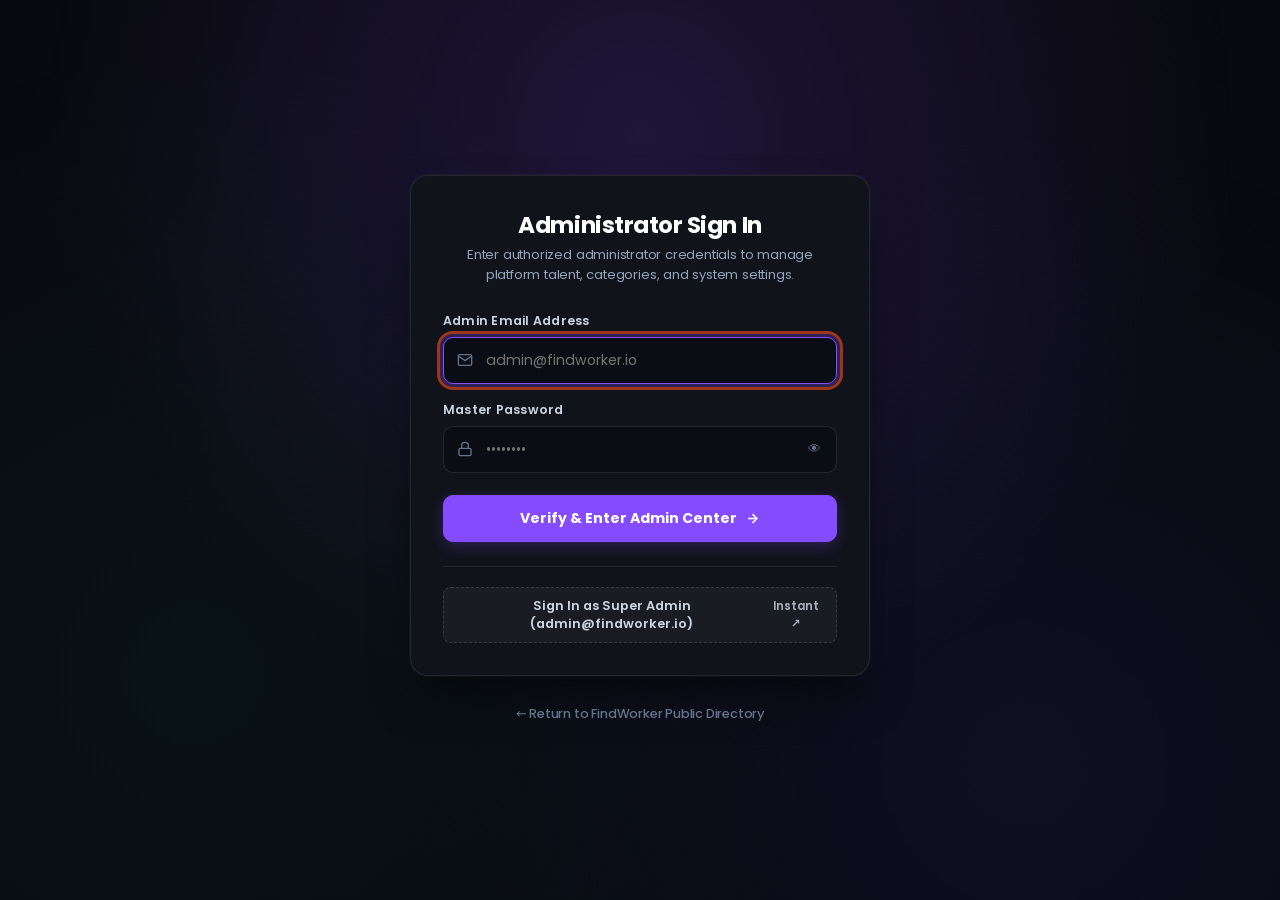
<file: admin-login.html>
<!DOCTYPE html>
<html lang="en">

<head>
  <meta charset="UTF-8">
  <meta name="viewport" content="width=device-width, initial-scale=1.0">
  <title>Admin Portal Sign In — FindWorker</title>
  <meta name="description"
    content="Secure administrative sign-in portal for FindWorker Platform Control. Authorized personnel only.">

  <!-- Google Fonts: Poppins -->
  <link rel="preconnect" href="https://fonts.googleapis.com">
  <link rel="preconnect" href="https://fonts.gstatic.com" crossorigin>
  <link
    href="https://fonts.googleapis.com/css2?family=Poppins:ital,wght@0,300;0,400;0,500;0,600;0,700;0,800;1,400&display=swap"
    rel="stylesheet">

  <link rel="stylesheet" href="style/style.css">

  <style>
    :root {
      --admin-bg: #090A0F;
      --admin-surface: #11131B;
      --admin-border: rgba(255, 255, 255, 0.08);
      --admin-accent: #854CFF;
      --admin-accent-glow: rgba(133, 76, 255, 0.25);
    }

    body.admin-login-body {
      background: var(--admin-bg);
      color: #E2E8F0;
      font-family: 'Poppins', system-ui, -apple-system, sans-serif;
      min-height: 100vh;
      display: flex;
      flex-direction: column;
      align-items: center;
      justify-content: center;
      padding: 24px 16px;
      margin: 0;
      position: relative;
      overflow-x: hidden;
    }

    /* Ambient Security Backdrop */
    .admin-login-backdrop {
      position: fixed;
      inset: 0;
      pointer-events: none;
      background: 
        radial-gradient(circle at 50% 15%, rgba(133, 76, 255, 0.18) 0%, transparent 60%),
        radial-gradient(circle at 80% 85%, rgba(80, 76, 255, 0.08) 0%, transparent 50%),
        radial-gradient(circle at 15% 75%, rgba(16, 185, 129, 0.05) 0%, transparent 50%);
      z-index: 0;
    }

    .admin-login-card {
      position: relative;
      z-index: 1;
      width: 100%;
      max-width: 460px;
      background: var(--admin-surface);
      border: 1px solid var(--admin-border);
      border-radius: 18px;
      padding: 36px 32px 32px;
      box-shadow: 0 24px 48px -12px rgba(0, 0, 0, 0.6), 0 0 0 1px rgba(255, 255, 255, 0.04);
      backdrop-filter: blur(20px);
    }

    .admin-brand-header {
      text-align: center;
      margin-bottom: 26px;
    }

    .admin-security-pill {
      display: inline-flex;
      align-items: center;
      gap: 6px;
      background: rgba(133, 76, 255, 0.14);
      color: #A78BFA;
      border: 1px solid rgba(133, 76, 255, 0.3);
      padding: 4px 12px;
      border-radius: 9999px;
      font-size: 0.72rem;
      font-weight: 700;
      letter-spacing: 0.08em;
      text-transform: uppercase;
      margin-bottom: 14px;
    }

    .admin-security-pill .pulse-dot {
      width: 6px;
      height: 6px;
      border-radius: 50%;
      background: #A78BFA;
      box-shadow: 0 0 8px #A78BFA;
    }

    .admin-login-title {
      font-size: 1.45rem;
      font-weight: 700;
      color: #FFFFFF;
      letter-spacing: -0.02em;
      margin: 0 0 6px;
    }

    .admin-login-subtitle {
      font-size: 0.82rem;
      color: #94A3B8;
      line-height: 1.5;
      margin: 0;
    }

    .admin-security-advisory {
      background: rgba(255, 255, 255, 0.03);
      border-left: 3px solid var(--admin-accent);
      border-radius: 0 8px 8px 0;
      padding: 10px 14px;
      margin-bottom: 22px;
      font-size: 0.76rem;
      color: #94A3B8;
      display: flex;
      align-items: center;
      gap: 8px;
    }

    .admin-login-form {
      display: flex;
      flex-direction: column;
      gap: 16px;
    }

    .admin-form-group {
      display: flex;
      flex-direction: column;
      gap: 6px;
    }

    .admin-form-label {
      font-size: 0.78rem;
      font-weight: 600;
      color: #CBD5E1;
      letter-spacing: 0.02em;
    }

    .admin-input-wrap {
      position: relative;
      display: flex;
      align-items: center;
    }

    .admin-input-icon {
      position: absolute;
      left: 14px;
      color: #64748B;
      pointer-events: none;
      display: flex;
      align-items: center;
    }

    .admin-form-input {
      width: 100%;
      background: #0B0D14;
      border: 1px solid rgba(255, 255, 255, 0.1);
      border-radius: 10px;
      padding: 12px 14px 12px 42px;
      color: #FFFFFF;
      font-family: inherit;
      font-size: 0.88rem;
      transition: all 0.2s ease;
      outline: none;
      box-sizing: border-box;
    }

    .admin-form-input:focus {
      border-color: var(--admin-accent);
      box-shadow: 0 0 0 3px var(--admin-accent-glow);
    }

    .admin-pass-toggle-btn {
      position: absolute;
      right: 12px;
      background: none;
      border: none;
      color: #64748B;
      cursor: pointer;
      padding: 4px;
      font-size: 0.8rem;
      transition: color 0.15s ease;
    }

    .admin-pass-toggle-btn:hover {
      color: #CBD5E1;
    }

    .admin-submit-btn {
      background: var(--admin-accent);
      color: #FFFFFF;
      border: 1px solid var(--admin-accent);
      border-radius: 10px;
      padding: 12px 16px;
      font-size: 0.88rem;
      font-weight: 700;
      font-family: inherit;
      cursor: pointer;
      display: flex;
      align-items: center;
      justify-content: center;
      gap: 8px;
      transition: all 0.2s cubic-bezier(0.16, 1, 0.3, 1);
      box-shadow: 0 4px 14px var(--admin-accent-glow);
      margin-top: 6px;
    }

    .admin-submit-btn:hover {
      background: #7337F5;
      transform: translateY(-1px);
      box-shadow: 0 6px 20px rgba(133, 76, 255, 0.4);
    }

    .admin-submit-btn:active {
      transform: translateY(0);
    }

    .admin-error-box {
      display: none;
      background: rgba(239, 68, 68, 0.12);
      border: 1px solid rgba(239, 68, 68, 0.3);
      color: #FCA5A5;
      border-radius: 8px;
      padding: 10px 14px;
      font-size: 0.78rem;
      align-items: center;
      gap: 8px;
      animation: shakeError 0.3s ease;
    }

    @keyframes shakeError {
      0%, 100% { transform: translateX(0); }
      25% { transform: translateX(-4px); }
      75% { transform: translateX(4px); }
    }

    /* 1-Click Demo Section */
    .admin-demo-box {
      margin-top: 24px;
      padding-top: 20px;
      border-top: 1px solid var(--admin-border);
      display: flex;
      flex-direction: column;
      gap: 10px;
    }

    .admin-demo-header {
      display: flex;
      align-items: center;
      justify-content: space-between;
      font-size: 0.74rem;
      color: #94A3B8;
      font-weight: 600;
      text-transform: uppercase;
      letter-spacing: 0.05em;
    }

    .admin-demo-btn {
      width: 100%;
      background: rgba(255, 255, 255, 0.04);
      border: 1px dashed rgba(255, 255, 255, 0.14);
      color: #CBD5E1;
      border-radius: 8px;
      padding: 9px 12px;
      font-size: 0.8rem;
      font-weight: 600;
      font-family: inherit;
      cursor: pointer;
      display: flex;
      align-items: center;
      justify-content: space-between;
      transition: all 0.15s ease;
    }

    .admin-demo-btn:hover {
      background: rgba(133, 76, 255, 0.1);
      border-color: var(--admin-accent);
      color: #FFFFFF;
    }

    .admin-login-footer {
      margin-top: 24px;
      text-align: center;
      position: relative;
      z-index: 1;
    }

    .admin-back-link {
      color: #64748B;
      text-decoration: none;
      font-size: 0.8rem;
      font-weight: 500;
      transition: color 0.15s ease;
      display: inline-flex;
      align-items: center;
      gap: 6px;
    }

    .admin-back-link:hover {
      color: #E2E8F0;
    }
  </style>
</head>

<body class="admin-login-body">

  <div class="admin-login-backdrop"></div>

  <main class="admin-login-card">

    <div class="admin-brand-header">
     
      <h1 class="admin-login-title">Administrator Sign In</h1>
      <p class="admin-login-subtitle">
        Enter authorized administrator credentials to manage platform talent, categories, and system settings.
      </p>
    </div>

  
    <!-- Error Alert Box -->
    <div id="admin-login-error" class="admin-error-box" role="alert">
      <span>✕</span>
      <span id="admin-login-error-text">Incorrect email or password.</span>
    </div>

    <form id="admin-login-form" class="admin-login-form" novalidate>
      <div class="admin-form-group">
        <label class="admin-form-label" for="admin-email">Admin Email Address</label>
        <div class="admin-input-wrap">
          <span class="admin-input-icon">
            <svg width="16" height="16" viewBox="0 0 24 24" fill="none" stroke="currentColor" stroke-width="2">
              <path d="M4 4h16c1.1 0 2 .9 2 2v12c0 1.1-.9 2-2 2H4c-1.1 0-2-.9-2-2V6c0-1.1.9-2 2-2z"></path>
              <polyline points="22,6 12,13 2,6"></polyline>
            </svg>
          </span>
          <input type="email" id="admin-email" class="admin-form-input" placeholder="admin@findworker.io" required autofocus>
        </div>
      </div>

      <div class="admin-form-group">
        <label class="admin-form-label" for="admin-password">Master Password</label>
        <div class="admin-input-wrap">
          <span class="admin-input-icon">
            <svg width="16" height="16" viewBox="0 0 24 24" fill="none" stroke="currentColor" stroke-width="2">
              <rect x="3" y="11" width="18" height="11" rx="2" ry="2"></rect>
              <path d="M7 11V7a5 5 0 0 1 10 0v4"></path>
            </svg>
          </span>
          <input type="password" id="admin-password" class="admin-form-input" placeholder="••••••••" required>
          <button type="button" class="admin-pass-toggle-btn" id="btn-toggle-admin-pass" aria-label="Toggle password visibility">
            👁
          </button>
        </div>
      </div>

      <button type="submit" class="admin-submit-btn" id="btn-admin-submit">
        <span>Verify &amp; Enter Admin Center</span>
        <svg width="15" height="15" viewBox="0 0 24 24" fill="none" stroke="currentColor" stroke-width="2.5">
          <line x1="5" y1="12" x2="19" y2="12"></line>
          <polyline points="12 5 19 12 12 19"></polyline>
        </svg>
      </button>
    </form>

    <!-- 1-Click Demo Shortcut for Instant Testing -->
    <div class="admin-demo-box">
      
      <button type="button" class="admin-demo-btn" id="btn-demo-admin-fill">
        <span>Sign In as Super Admin (<span id="demo-admin-email-tag">admin@findworker.io</span>)</span>
        <span style="font-size: 0.72rem; opacity: 0.8;">Instant ↗</span>
      </button>
    </div>

  </main>

  <footer class="admin-login-footer">
    <a href="index.html#home" class="admin-back-link">
      <span>← Return to FindWorker Public Directory</span>
    </a>
  </footer>

  <!-- Toast Notification Container -->
  <div class="toast-container" id="toast-container" aria-live="polite"></div>

  <!-- Shared Auth & Data Scripts -->
  <script src="script/workers-data.js"></script>
  <script src="script/auth.js"></script>

  <script>
    (function () {
      'use strict';

      // 1. If already logged in as admin, redirect directly to admin.html
      if (window.FINDWORKER_AUTH && window.FINDWORKER_AUTH.isAdmin()) {
        window.location.href = 'admin.html';
        return;
      }

      const form = document.getElementById('admin-login-form');
      const emailInput = document.getElementById('admin-email');
      const passInput = document.getElementById('admin-password');
      const errorBox = document.getElementById('admin-login-error');
      const errorText = document.getElementById('admin-login-error-text');
      const togglePassBtn = document.getElementById('btn-toggle-admin-pass');
      const demoFillBtn = document.getElementById('btn-demo-admin-fill');
      const demoEmailTag = document.getElementById('demo-admin-email-tag');

      // Update demo button label to show current active admin email
      if (window.FINDWORKER_AUTH && demoEmailTag) {
        const adminAcc = window.FINDWORKER_AUTH.getAdminAccount();
        if (adminAcc && adminAcc.email) {
          demoEmailTag.textContent = adminAcc.email;
        }
      }

      // Password visibility toggle
      if (togglePassBtn && passInput) {
        togglePassBtn.addEventListener('click', () => {
          const isPass = passInput.type === 'password';
          passInput.type = isPass ? 'text' : 'password';
          togglePassBtn.textContent = isPass ? '🙈' : '👁';
        });
      }

      function showError(msg) {
        if (!errorBox || !errorText) return;
        errorText.textContent = msg;
        errorBox.style.display = 'flex';
      }

      function hideError() {
        if (!errorBox) return;
        errorBox.style.display = 'none';
      }

      // 1-Click Demo Login
      if (demoFillBtn) {
        demoFillBtn.addEventListener('click', () => {
          const adminAcc = window.FINDWORKER_AUTH.getAdminAccount();
          const email = adminAcc ? adminAcc.email : 'admin@findworker.io';
          const pass = adminAcc ? adminAcc.password : 'admin123';

          emailInput.value = email;
          passInput.value = pass;
          hideError();

          const res = window.FINDWORKER_AUTH.login(email, pass);
          if (res.success && res.user.role === 'admin') {
            demoFillBtn.innerHTML = `<span>✓ Verified! Redirecting...</span>`;
            setTimeout(() => {
              window.location.href = 'admin.html';
            }, 500);
          } else {
            showError(res.message || 'Unable to authenticate as admin.');
          }
        });
      }

      // Manual Login Submit
      if (form) {
        form.addEventListener('submit', (e) => {
          e.preventDefault();
          hideError();

          const email = emailInput.value.trim();
          const pass = passInput.value;

          if (!email || !pass) {
            showError('Please enter both administrative email and password.');
            return;
          }

          if (!window.FINDWORKER_AUTH) {
            showError('Authentication service unavailable.');
            return;
          }

          const res = window.FINDWORKER_AUTH.login(email, pass);
          if (!res.success) {
            showError(res.message || 'Invalid administrative credentials.');
            return;
          }

          if (res.user.role !== 'admin') {
            showError('Access denied: this portal is restricted to Platform Administrators.');
            // Log out session to avoid role leakage
            window.FINDWORKER_AUTH.logout(null);
            return;
          }

          // Success: Launch admin center
          const submitBtn = document.getElementById('btn-admin-submit');
          if (submitBtn) {
            submitBtn.innerHTML = `<span>✓ Verified! Launching Admin Center...</span>`;
            submitBtn.style.background = '#10B981';
            submitBtn.style.borderColor = '#10B981';
          }

          setTimeout(() => {
            window.location.href = 'admin.html';
          }, 600);
        });
      }

    })();
  </script>
</body>

</html>
</file>
<file: style/style.css>
/* ==========================================================================
   FindWorker — Portfolio-first directory for independent digital talent

   Identity: Modern Charcoal (#0F0F0F), Violet-Indigo (#504CFF), Minimal Light (#F4F4F4).
   Typography: Poppins.
   ========================================================================== */

/* --- Custom Properties / Design Tokens --- */
:root {
  /* Brand Core Colors (InoVis Clean Hero Palette) */
  --color-primary: #504CFF;
  --color-primary-hover: #403BEE;
  --color-primary-active: #322DC8;
  --color-primary-light: rgba(80, 76, 255, 0.08);
  --color-primary-glow: rgba(133, 76, 255, 0.28);
  --color-primary-border: rgba(80, 76, 255, 0.22);

  --color-secondary: #0F0F0F;
  --color-secondary-hover: #262626;
  --color-secondary-surface: #1E1E1E;
  --color-secondary-muted: #575757;
  --color-secondary-faint: rgba(15, 15, 15, 0.04);

  --color-foreground: #0F0F0F;
  --color-foreground-light: #262626;
  --color-foreground-muted: #575757;
  --color-foreground-faint: rgba(15, 15, 15, 0.04);
  --color-foreground-border: #EBEBEB;

  --color-background: #F4F4F4;
  --color-background-soft: #EDEDED;
  --color-background-card: #FFFFFF;
  --color-background-pure: #FFFFFF;
  --color-background-muted: #EBEBEB;

  /* Supplemental Clean Tones */
  --color-accent-purple: #854CFF;
  --color-gold: #F59E0B;
  --color-gold-light: rgba(245, 158, 11, 0.12);
  --color-emerald: #10B981;
  --color-emerald-light: rgba(16, 185, 129, 0.12);

  --color-border: #EBEBEB;
  --color-border-dark: #DCDCDC;
  --color-border-light: #F0F0F0;

  /* Typography: Poppins Design System */
  --font-display: 'Poppins', -apple-system, BlinkMacSystemFont, 'Segoe UI', Roboto, sans-serif;
  --font-sans: 'Poppins', -apple-system, BlinkMacSystemFont, 'Segoe UI', Roboto, sans-serif;
  --font-body: 'Poppins', -apple-system, BlinkMacSystemFont, 'Segoe UI', Roboto, sans-serif;
  --font-serif: 'Poppins', -apple-system, BlinkMacSystemFont, 'Segoe UI', Roboto, sans-serif;

  /* High-End Clean Layered Shadows */
  --shadow-xs: 0 1px 3px rgba(0, 0, 0, 0.04);
  --shadow-sm: 0 2px 8px rgba(0, 0, 0, 0.05), 0 1px 2px rgba(0, 0, 0, 0.03);
  --shadow-md: 0 8px 24px rgba(0, 0, 0, 0.06), 0 2px 6px rgba(0, 0, 0, 0.04);
  --shadow-lg: 0 16px 40px rgba(0, 0, 0, 0.08), 0 4px 12px rgba(0, 0, 0, 0.04);
  --shadow-xl: 0 24px 60px rgba(0, 0, 0, 0.10), 0 6px 18px rgba(0, 0, 0, 0.05);
  --shadow-primary: 0 8px 24px rgba(80, 76, 255, 0.25);

  /* Radii */
  --radius-xs: 4px;
  --radius-sm: 8px;
  --radius-md: 12px;
  --radius-lg: 18px;
  --radius-xl: 24px;
  --radius-full: 9999px;

  /* Transitions */
  --transition-fast: 150ms cubic-bezier(0.16, 1, 0.3, 1);
  --transition-normal: 260ms cubic-bezier(0.16, 1, 0.3, 1);
  --transition-spring: 420ms cubic-bezier(0.175, 0.885, 0.32, 1.275);

  --container-max: 1440px;
}

/* --- Global Reset & Base Styles --- */
*,
*::before,
*::after {
  box-sizing: border-box;
  margin: 0;
  padding: 0;
}

html {
  font-size: 16px;
  scroll-behavior: smooth;
  -webkit-font-smoothing: antialiased;
  -moz-osx-font-smoothing: grayscale;
}

body {
  font-family: var(--font-sans);
  font-weight: 400;
  background-color: var(--color-background);
  color: var(--color-secondary);
  line-height: 1.6;
  min-height: 100vh;
  position: relative;
  overflow-x: hidden;
}

body::before {
  display: none;
}

::selection {
  background-color: var(--color-primary);
  color: #FFFFFF;
}

/* Custom Sleek Scrollbar */
::-webkit-scrollbar {
  width: 8px;
  height: 8px;
}

::-webkit-scrollbar-track {
  background: var(--color-background);
}

::-webkit-scrollbar-thumb {
  background: rgba(15, 15, 15, 0.18);
  border-radius: var(--radius-full);
}

::-webkit-scrollbar-thumb:hover {
  background: var(--color-primary);
}

/* Typography Standards */
h1,
h2,
h3,
h4,
h5,
h6 {
  font-family: var(--font-display);
  color: var(--color-secondary);
  font-weight: 600;
  line-height: 1.2;
  letter-spacing: -0.02em;
}

h1 {
  font-size: clamp(2.4rem, 4.6vw, 4.1rem);
  font-weight: 700;
  letter-spacing: -0.025em;
}

h2 {
  font-size: clamp(1.85rem, 3.2vw, 2.7rem);
}

h3 {
  font-size: clamp(1.22rem, 1.8vw, 1.6rem);
}

p {
  color: var(--color-secondary-muted);
}

a {
  color: inherit;
  text-decoration: none;
  transition: color var(--transition-fast);
}

button,
input,
select,
textarea,
optgroup {
  font-family: var(--font-sans);
  font-size: 1rem;
}

button {
  cursor: pointer;
  border: none;
  background: none;
}

img {
  max-width: 100%;
  height: auto;
  display: block;
}

/* Layout Utilities */
.container {
  width: 100%;
  max-width: var(--container-max);
  margin-left: auto;
  margin-right: auto;
  padding-left: clamp(18px, 3.5vw, 36px);
  padding-right: clamp(18px, 3.5vw, 36px);
}

.section-padding {
  padding-top: clamp(64px, 7vw, 104px);
  padding-bottom: clamp(64px, 7vw, 104px);
}

.section-header {
  display: flex;
  align-items: flex-end;
  justify-content: space-between;
  margin-bottom: 38px;
  gap: 20px;
  flex-wrap: wrap;
}

.section-header-left {
  max-width: 660px;
}

.section-subtitle {
  font-size: 1.05rem;
  color: var(--color-secondary-muted);
  margin-top: 8px;
  line-height: 1.6;
}

/* --- Badges & Tags --- */
.badge {
  display: inline-flex;
  align-items: center;
  gap: 6px;
  padding: 6px 14px;
  border-radius: var(--radius-full);
  font-size: 0.78rem;
  font-weight: 700;
  letter-spacing: 0.04em;
  text-transform: uppercase;
  transition: all var(--transition-fast);
}

.badge-primary {
  background-color: var(--color-primary-light);
  color: var(--color-primary);
  border: 1px solid var(--color-primary-border);
}

.badge-forest {
  background-color: var(--color-foreground-faint);
  color: var(--color-foreground);
  border: 1px solid var(--color-foreground-border);
}

.badge-dark {
  background-color: var(--color-secondary);
  color: var(--color-background);
}

.badge-tier-pro {
  background: linear-gradient(135deg, #0F0F0F 0%, #2A2824 100%);
  color: #FBBF24;
  font-size: 0.74rem;
  font-weight: 700;
  padding: 4px 10px;
  border-radius: var(--radius-full);
  display: inline-flex;
  align-items: center;
  gap: 5px;
  border: 1px solid rgba(251, 191, 36, 0.35);
  box-shadow: 0 2px 6px rgba(0, 0, 0, 0.12);
}

.badge-tier-l3 {
  background-color: rgba(18, 58, 44, 0.12);
  color: var(--color-foreground);
  font-size: 0.74rem;
  font-weight: 700;
  padding: 4px 10px;
  border-radius: var(--radius-full);
  display: inline-flex;
  align-items: center;
  gap: 4px;
  border: 1px solid var(--color-foreground-border);
}

.badge-tier-l2 {
  background-color: rgba(214, 68, 30, 0.10);
  color: var(--color-primary);
  font-size: 0.74rem;
  font-weight: 700;
  padding: 4px 10px;
  border-radius: var(--radius-full);
  display: inline-flex;
  align-items: center;
  gap: 4px;
  border: 1px solid var(--color-primary-border);
}

/* --- Buttons --- */
.btn {
  display: inline-flex;
  align-items: center;
  justify-content: center;
  gap: 10px;
  padding: 13px 28px;
  border-radius: var(--radius-full);
  font-weight: 600;
  font-size: 0.94rem;
  transition: all var(--transition-normal);
  white-space: nowrap;
  user-select: none;
  position: relative;
  overflow: hidden;
}

.btn-primary {
  background-color: var(--color-primary);
  color: #FFFFFF;
  box-shadow: var(--shadow-primary);
}

.btn-primary:hover {
  background-color: var(--color-primary-hover);
  box-shadow: 0 8px 26px rgba(214, 68, 30, 0.40);
  transform: translateY(-2px);
}

.btn-primary:active {
  background-color: var(--color-primary-active);
  transform: translateY(0);
}

.btn-secondary {
  background-color: var(--color-secondary);
  color: var(--color-background);
  box-shadow: var(--shadow-sm);
}

.btn-secondary:hover {
  background-color: var(--color-secondary-hover);
  transform: translateY(-2px);
  box-shadow: var(--shadow-md);
}

.btn-outline {
  border: 1.5px solid var(--color-border-dark);
  color: var(--color-secondary);
  background-color: transparent;
}

.btn-outline:hover {
  border-color: var(--color-secondary);
  background-color: rgba(27, 26, 23, 0.05);
  transform: translateY(-1px);
}

.btn-white {
  background-color: var(--color-background-pure);
  color: var(--color-secondary);
  border: 1px solid var(--color-border);
  box-shadow: var(--shadow-xs);
}

.btn-white:hover {
  border-color: var(--color-primary);
  color: var(--color-primary);
  box-shadow: var(--shadow-sm);
  transform: translateY(-1px);
}

.btn-sm {
  padding: 8px 18px;
  font-size: 0.85rem;
}

/* ==========================================================================
   Header & Navigation
   ========================================================================== */
.site-header {
  position: relative;
  z-index: 200;
  background-color: var(--color-background-card);
  border-bottom: 1px solid var(--color-border);
}

.site-header.scrolled {
  background-color: var(--color-background-card);
  box-shadow: none;
}

.header-inner {
  display: flex;
  align-items: center;
  justify-content: space-between;
  height: 72px;
}

.site-header.scrolled .header-inner {
  height: 72px;
}

.brand-logo {
  display: flex;
  align-items: center;
  gap: 13px;
  user-select: none;
}

.brand-symbol {
  width: 44px;
  height: 44px;
  background-color: var(--color-primary);
  color: #FFFFFF;
  border-radius: 12px;
  display: flex;
  align-items: center;
  justify-content: center;
  box-shadow: 0 4px 16px rgba(214, 68, 30, 0.35);
  transition: transform var(--transition-spring), box-shadow var(--transition-normal);
}

.brand-logo:hover .brand-symbol {
  transform: rotate(-7deg) scale(1.08);
  box-shadow: 0 6px 20px rgba(214, 68, 30, 0.45);
}

.brand-text-block {
  display: flex;
  flex-direction: column;
}

.brand-title {
  font-family: var(--font-display);
  font-size: 1.55rem;
  font-weight: 600;
  color: var(--color-secondary);
  line-height: 1;
  letter-spacing: -0.025em;
}

.brand-title span {
  color: var(--color-primary);
}

.brand-tagline {
  font-size: 0.72rem;
  font-weight: 600;
  color: var(--color-foreground);
  text-transform: uppercase;
  letter-spacing: 0.12em;
  margin-top: 3px;
}

.main-nav {
  display: flex;
  align-items: center;
  gap: 28px;
}

.nav-link {
  font-size: 0.94rem;
  font-weight: 500;
  color: var(--color-secondary);
  position: relative;
  padding: 6px 0;
  cursor: pointer;
  transition: color var(--transition-fast);
}

.nav-link::after {
  content: "";
  position: absolute;
  bottom: 0;
  left: 0;
  width: 0%;
  height: 2px;
  background-color: var(--color-primary);
  transition: width var(--transition-normal);
  border-radius: 2px;
}

.nav-link:hover {
  color: var(--color-primary);
}

.nav-link:hover::after,
.nav-link.active::after {
  width: 100%;
}

.nav-link.active {
  color: var(--color-primary);
  font-weight: 600;
}

.header-actions {
  display: flex;
  align-items: center;
  gap: 12px;
}

.shortlist-trigger {
  background-color: var(--color-background-pure);
  color: var(--color-secondary);
  border: 1px solid var(--color-border);
  padding: 8px 16px;
  border-radius: var(--radius-full);
  display: flex;
  align-items: center;
  gap: 8px;
  font-size: 0.88rem;
  font-weight: 600;
  box-shadow: var(--shadow-xs);
  transition: all var(--transition-fast);
}

.shortlist-trigger:hover {
  border-color: var(--color-primary);
  color: var(--color-primary);
  transform: translateY(-1px);
  box-shadow: var(--shadow-sm);
}

.shortlist-count {
  background-color: var(--color-primary);
  color: #FFFFFF;
  font-size: 0.72rem;
  font-weight: 700;
  padding: 2px 7px;
  border-radius: var(--radius-full);
  min-width: 18px;
  text-align: center;
  line-height: 1.2;
}

/* Mobile Menu Toggle Button */
.mobile-menu-toggle {
  display: none;
  flex-direction: column;
  justify-content: center;
  align-items: center;
  width: 40px;
  height: 40px;
  border-radius: var(--radius-md);
  border: 1px solid var(--color-border);
  background-color: var(--color-background-pure);
  gap: 5px;
  cursor: pointer;
  transition: all var(--transition-fast);
}

.hamburger-bar {
  width: 20px;
  height: 2px;
  background-color: var(--color-secondary);
  border-radius: 2px;
  transition: all var(--transition-normal);
}

.mobile-menu-toggle.active .hamburger-bar:nth-child(1) {
  transform: translateY(7px) rotate(45deg);
}

.mobile-menu-toggle.active .hamburger-bar:nth-child(2) {
  opacity: 0;
  transform: scaleX(0);
}

.mobile-menu-toggle.active .hamburger-bar:nth-child(3) {
  transform: translateY(-7px) rotate(-45deg);
}

/* Mobile Nav Drawer */
.mobile-nav-drawer {
  display: none;
  position: absolute;
  top: 100%;
  left: 0;
  right: 0;
  background-color: rgba(244, 239, 230, 0.98);
  backdrop-filter: blur(20px);
  -webkit-backdrop-filter: blur(20px);
  border-bottom: 1px solid var(--color-border-dark);
  box-shadow: var(--shadow-lg);
  padding: 24px;
  transform: translateY(-10px);
  opacity: 0;
  pointer-events: none;
  transition: all 260ms ease;
}

.mobile-nav-drawer.active {
  transform: translateY(0);
  opacity: 1;
  pointer-events: auto;
}

.mobile-nav-inner {
  display: flex;
  flex-direction: column;
  gap: 16px;
}

.mobile-nav-link {
  font-size: 1.05rem;
  font-weight: 600;
  color: var(--color-secondary);
  padding: 10px 0;
  border-bottom: 1px solid var(--color-border-light);
}

.mobile-nav-link:hover {
  color: var(--color-primary);
  padding-left: 6px;
}

.mobile-nav-actions {
  display: flex;
  flex-direction: column;
  gap: 10px;
  margin-top: 12px;
}

/* ==========================================================================
   Page View Switcher Container (Home View vs Freelancers Directory View)
   ========================================================================== */
.view-panel {
  display: block;
  animation: fadeInPanel 350ms ease;
}

.view-panel.view-hidden {
  display: none !important;
}

@keyframes fadeInPanel {
  from {
    opacity: 0;
    transform: translateY(8px);
  }

  to {
    opacity: 1;
    transform: translateY(0);
  }
}

/* ==========================================================================
   Hero Section (Home View)
   ========================================================================== */
.hero-section {
  padding-top: clamp(48px, 6vw, 76px);
  padding-bottom: clamp(60px, 8vw, 96px);
  position: relative;
  text-align: center;
  background: radial-gradient(circle at 50% 0%, rgba(214, 68, 30, 0.08) 0%, transparent 64%);
}

.hero-center-box {
  max-width: 900px;
  margin: 0 auto;
  display: flex;
  flex-direction: column;
  align-items: center;
  gap: 20px;
}

.hero-status-pill {
  display: inline-flex;
  align-items: center;
  gap: 8px;
  padding: 6px 18px;
  border-radius: var(--radius-full);
  background-color: var(--color-background-pure);
  border: 1px solid var(--color-border);
  font-size: 0.82rem;
  font-weight: 600;
  color: var(--color-secondary);
  box-shadow: var(--shadow-xs);
}

.pill-divider {
  color: var(--color-border-dark);
}

.pill-sub {
  color: var(--color-secondary-muted);
}

.pulse-dot-green {
  width: 9px;
  height: 9px;
  border-radius: 50%;
  background-color: #10B981;
  box-shadow: 0 0 10px #10B981;
  animation: pulseDot 2s infinite;
}

@keyframes pulseDot {

  0%,
  100% {
    opacity: 1;
    transform: scale(1);
  }

  50% {
    opacity: 0.35;
    transform: scale(0.85);
  }
}

.hero-title em {
  font-style: italic;
  color: var(--color-primary);
  font-weight: 500;
}

.hero-description {
  font-size: clamp(1.05rem, 1.4vw, 1.25rem);
  line-height: 1.68;
  color: var(--color-secondary-muted);
  max-width: 720px;
}

.hero-ctas-row {
  display: flex;
  align-items: center;
  justify-content: center;
  gap: 14px;
  flex-wrap: wrap;
  margin-top: 10px;
}

/* Quick Search Matrix under Hero */
.hero-matrix-wrapper {
  max-width: 1000px;
  margin: 40px auto 0;
  width: 100%;
}

.search-matrix-card {
  background-color: var(--color-background-pure);
  border: 1px solid var(--color-border);
  border-radius: var(--radius-xl);
  padding: 14px;
  box-shadow: var(--shadow-lg);
  display: flex;
  flex-direction: column;
  gap: 14px;
  position: relative;
}

.matrix-inputs-row {
  display: grid;
  grid-template-columns: 1.4fr 1.2fr 1.1fr auto;
  gap: 12px;
  align-items: center;
}

.input-group {
  display: flex;
  align-items: center;
  gap: 10px;
  background-color: var(--color-background-card);
  padding: 10px 14px;
  border-radius: var(--radius-md);
  border: 1px solid var(--color-border);
  transition: all var(--transition-fast);
}

.input-group:focus-within {
  border-color: var(--color-primary);
  background-color: #FFFFFF;
  box-shadow: 0 0 0 3px var(--color-primary-light);
}

.input-icon {
  color: var(--color-primary);
  display: flex;
  align-items: center;
  flex-shrink: 0;
}

.input-field-wrapper {
  display: flex;
  flex-direction: column;
  flex: 1;
  text-align: left;
  overflow: hidden;
}

.input-field-wrapper label {
  font-size: 0.72rem;
  font-weight: 700;
  text-transform: uppercase;
  letter-spacing: 0.05em;
  color: var(--color-secondary-muted);
  margin-bottom: 2px;
}

.input-field-wrapper select,
.input-field-wrapper input {
  border: none;
  background: transparent;
  outline: none;
  font-size: 0.92rem;
  font-weight: 600;
  color: var(--color-secondary);
  width: 100%;
}

.matrix-search-btn {
  height: 52px;
  padding: 0 26px;
  border-radius: var(--radius-md);
}

/* Trending Pills */
.trending-pills {
  display: flex;
  align-items: center;
  gap: 8px;
  flex-wrap: wrap;
  padding: 4px 6px;
  font-size: 0.85rem;
}

.trending-label {
  font-weight: 600;
  color: var(--color-secondary-muted);
  margin-right: 4px;
}

.pill-item {
  background-color: var(--color-background-soft);
  color: var(--color-secondary);
  padding: 5px 12px;
  border-radius: var(--radius-full);
  font-size: 0.8rem;
  font-weight: 600;
  border: 1px solid var(--color-border);
  transition: all var(--transition-fast);
}

.pill-item:hover {
  background-color: var(--color-primary-light);
  border-color: var(--color-primary-border);
  color: var(--color-primary);
  transform: translateY(-1px);
}

/* ==========================================================================
   Marquee Showcase Section
   ========================================================================== */
.marquee-wrapper {
  width: 100%;
  overflow: hidden;
  position: relative;
  padding: 32px 0;
  background: linear-gradient(180deg, transparent 0%, rgba(27, 26, 23, 0.02) 50%, transparent 100%);
}

.marquee-gradient-left,
.marquee-gradient-right {
  position: absolute;
  top: 0;
  bottom: 0;
  width: clamp(40px, 8vw, 120px);
  z-index: 2;
  pointer-events: none;
}

.marquee-gradient-left {
  left: 0;
  background: linear-gradient(to right, var(--color-background) 0%, transparent 100%);
}

.marquee-gradient-right {
  right: 0;
  background: linear-gradient(to left, var(--color-background) 0%, transparent 100%);
}

.marquee-infinite-track {
  display: flex;
  gap: 20px;
  width: max-content;
  animation: marqueeScroll 45s linear infinite;
}

.marquee-infinite-track:hover {
  animation-play-state: paused;
}

@keyframes marqueeScroll {
  from {
    transform: translateX(0);
  }

  to {
    transform: translateX(-50%);
  }
}

.marquee-card {
  width: 250px;
  height: 120px;
  border-radius: var(--radius-lg);
  padding: 18px;
  display: flex;
  flex-direction: column;
  justify-content: center;
  flex-shrink: 0;
  box-shadow: var(--shadow-sm);
  border: 1px solid var(--color-border);
  background-color: var(--color-background-pure);
  transition: transform var(--transition-fast);
}

.marquee-card:hover {
  transform: translateY(-3px);
}

.marquee-stat-card {
  background-color: var(--color-background-pure);
}

.stat-card-number {
  font-family: var(--font-display);
  font-size: 2.1rem;
  font-weight: 700;
  color: var(--color-secondary);
  line-height: 1;
  margin-bottom: 6px;
}

.stat-card-label {
  font-size: 0.8rem;
  color: var(--color-secondary-muted);
  line-height: 1.35;
}

.stat-terracotta .stat-card-number {
  color: var(--color-primary);
}

.stat-forest .stat-card-number {
  color: var(--color-foreground);
}

.marquee-person-card {
  position: relative;
  overflow: hidden;
  padding: 0;
}

.marquee-person-img {
  width: 100%;
  height: 100%;
  object-fit: cover;
}

.marquee-person-overlay {
  position: absolute;
  inset: 0;
  background: linear-gradient(to top, rgba(27, 26, 23, 0.85) 0%, rgba(27, 26, 23, 0.1) 60%);
  display: flex;
  flex-direction: column;
  justify-content: flex-end;
  padding: 12px 14px;
}

.marquee-person-name {
  color: #FFFFFF;
  font-weight: 700;
  font-size: 0.95rem;
}

.marquee-person-role {
  color: rgba(244, 239, 230, 0.85);
  font-size: 0.74rem;
}

/* ==========================================================================
   Roles & Categories Grid (#roles)
   ========================================================================== */
.categories-7col-grid {
  display: grid;
  grid-template-columns: repeat(7, 1fr);
  gap: 16px;
}

.role-category-box {
  background-color: var(--color-background-pure);
  border: 1px solid var(--color-border);
  border-radius: var(--radius-lg);
  padding: 22px 16px;
  display: flex;
  flex-direction: column;
  align-items: center;
  text-align: center;
  gap: 12px;
  cursor: pointer;
  transition: all var(--transition-normal);
  box-shadow: var(--shadow-xs);
}

.role-category-box:hover {
  transform: translateY(-5px);
  border-color: var(--color-primary-border);
  box-shadow: var(--shadow-md);
}

.role-icon-circle {
  width: 52px;
  height: 52px;
  border-radius: 50%;
  background-color: var(--color-background-soft);
  color: var(--color-primary);
  display: flex;
  align-items: center;
  justify-content: center;
  font-size: 1.4rem;
  transition: all var(--transition-fast);
}

.role-category-box:hover .role-icon-circle {
  background-color: var(--color-primary);
  color: #FFFFFF;
  transform: scale(1.1);
}

.role-title {
  font-family: var(--font-sans);
  font-size: 0.94rem;
  font-weight: 700;
  color: var(--color-secondary);
}

.role-count-pill {
  font-size: 0.74rem;
  font-weight: 600;
  color: var(--color-secondary-muted);
  background-color: var(--color-background-soft);
  padding: 3px 9px;
  border-radius: var(--radius-full);
}

/* ==========================================================================
   Top Freelancers & Open Opportunities Grids
   ========================================================================== */
.carousel-nav-arrows {
  display: flex;
  align-items: center;
  gap: 8px;
}

.arrow-circle-btn {
  width: 40px;
  height: 40px;
  border-radius: 50%;
  border: 1px solid var(--color-border);
  background-color: var(--color-background-pure);
  display: flex;
  align-items: center;
  justify-content: center;
  color: var(--color-secondary);
  font-size: 1.1rem;
  transition: all var(--transition-fast);
  cursor: pointer;
  box-shadow: var(--shadow-xs);
}

.arrow-circle-btn:hover {
  border-color: var(--color-primary);
  color: var(--color-primary);
  background-color: var(--color-background-card);
  transform: scale(1.05);
}

.freelancers-cards-grid {
  display: grid;
  grid-template-columns: repeat(4, 1fr);
  gap: 24px;
}

.freelancer-grid-card {
  background-color: var(--color-background-pure);
  border: 1px solid var(--color-border);
  border-radius: var(--radius-xl);
  padding: 24px 20px;
  display: flex;
  flex-direction: column;
  position: relative;
  box-shadow: var(--shadow-sm);
  transition: all var(--transition-normal);
}

.freelancer-grid-card:hover {
  transform: translateY(-6px);
  box-shadow: var(--shadow-lg);
  border-color: var(--color-primary-border);
}

.card-top-action-bar {
  display: flex;
  align-items: center;
  justify-content: space-between;
  margin-bottom: 14px;
}

.card-avatar-center {
  display: flex;
  justify-content: center;
  margin-bottom: 14px;
}

.avatar-round-frame {
  position: relative;
  width: 82px;
  height: 82px;
  border-radius: 50%;
  overflow: visible;
  border: 3px solid var(--color-background-pure);
  box-shadow: 0 0 0 2px var(--color-border);
}

.avatar-round-frame img {
  width: 100%;
  height: 100%;
  border-radius: 50%;
  object-fit: cover;
}

.online-indicator-dot {
  position: absolute;
  bottom: 2px;
  right: 2px;
  width: 14px;
  height: 14px;
  border-radius: 50%;
  background-color: #10B981;
  border: 2.5px solid #FFFFFF;
  box-shadow: 0 0 6px rgba(16, 185, 129, 0.6);
}

.online-indicator-dot.large {
  width: 18px;
  height: 18px;
  border-width: 3px;
  bottom: 4px;
  right: 4px;
}

.card-center-details {
  text-align: center;
  display: flex;
  flex-direction: column;
  gap: 3px;
  margin-bottom: 12px;
}

.card-worker-name {
  font-family: var(--font-display);
  font-size: 1.25rem;
  font-weight: 700;
  color: var(--color-secondary);
}

.card-worker-craft {
  font-size: 0.82rem;
  color: var(--color-primary);
  font-weight: 600;
}

.card-rating-line {
  display: flex;
  align-items: center;
  justify-content: center;
  gap: 4px;
  font-size: 0.84rem;
  font-weight: 700;
  margin-top: 4px;
}

.star-gold {
  color: #F59E0B;
}

.review-count {
  color: var(--color-secondary-muted);
  font-weight: 400;
}

.card-highlights-row {
  display: flex;
  align-items: center;
  justify-content: center;
  gap: 8px;
  margin-bottom: 14px;
  flex-wrap: wrap;
}

.portfolio-count-pill {
  display: inline-flex;
  align-items: center;
  gap: 5px;
  font-size: 0.74rem;
  font-weight: 700;
  background-color: var(--color-foreground-faint);
  color: var(--color-foreground);
  padding: 3px 9px;
  border-radius: var(--radius-full);
}

.exp-badge {
  font-size: 0.74rem;
  font-weight: 600;
  color: var(--color-secondary-muted);
  background-color: var(--color-background-soft);
  padding: 3px 8px;
  border-radius: var(--radius-full);
}

.card-skills-row {
  display: flex;
  flex-wrap: wrap;
  gap: 6px;
  justify-content: center;
  margin-bottom: 18px;
}

.skill-chip {
  font-size: 0.72rem;
  font-weight: 600;
  background-color: var(--color-background-soft);
  color: var(--color-secondary);
  padding: 3px 9px;
  border-radius: var(--radius-sm);
  border: 1px solid var(--color-border);
  transition: all var(--transition-fast);
}

.skill-chip:hover {
  border-color: var(--color-primary-border);
  background-color: var(--color-primary-light);
  color: var(--color-primary);
}

.card-bottom-footer {
  margin-top: auto;
  display: flex;
  align-items: center;
  justify-content: space-between;
  padding-top: 14px;
  border-top: 1px solid var(--color-border);
}

.card-rate-label {
  font-size: 0.72rem;
  color: var(--color-secondary-muted);
  text-transform: uppercase;
  letter-spacing: 0.04em;
}

.card-rate-val {
  font-family: var(--font-display);
  font-size: 1.35rem;
  font-weight: 700;
  color: var(--color-secondary);
  line-height: 1;
}

.rate-per-hr {
  font-size: 0.76rem;
  font-family: var(--font-sans);
  font-weight: 500;
  color: var(--color-secondary-muted);
}

.arrow-up-right {
  font-size: 1rem;
  transition: transform var(--transition-fast);
}

.btn:hover .arrow-up-right {
  transform: translate(2px, -2px);
}

/* ==========================================================================
   Bento Section (#why-outlier)
   ========================================================================== */
.bento-section {
  background-color: var(--color-background);
}

.bento-grid {
  display: grid;
  grid-template-columns: repeat(3, 1fr);
  gap: 22px;
}

.bento-card {
  background-color: var(--color-background-pure);
  border: 1px solid var(--color-border);
  border-radius: var(--radius-xl);
  padding: clamp(28px, 4vw, 36px);
  display: flex;
  flex-direction: column;
  justify-content: space-between;
  box-shadow: var(--shadow-sm);
  transition: all var(--transition-normal);
  position: relative;
  overflow: hidden;
}

.bento-card:hover {
  transform: translateY(-5px);
  border-color: var(--color-primary-border);
  box-shadow: var(--shadow-md);
}

.bento-card-wide {
  grid-column: span 2;
  background: linear-gradient(135deg, #FFFFFF 0%, #FFFFFF 100%);
}

.bento-icon-tag-row {
  display: flex;
  align-items: center;
  justify-content: space-between;
  margin-bottom: 22px;
}

.bento-icon-box {
  width: 48px;
  height: 48px;
  border-radius: var(--radius-md);
  background-color: var(--color-primary-light);
  color: var(--color-primary);
  display: flex;
  align-items: center;
  justify-content: center;
}

.bento-meta-tag {
  font-size: 0.74rem;
  font-weight: 700;
  color: var(--color-foreground);
  background-color: var(--color-foreground-faint);
  padding: 4px 10px;
  border-radius: var(--radius-full);
}

.bento-subheading {
  font-size: 0.78rem;
  font-weight: 700;
  text-transform: uppercase;
  letter-spacing: 0.06em;
  color: var(--color-primary);
  margin-bottom: 6px;
}

.bento-title {
  font-size: 1.45rem;
  margin-bottom: 12px;
}

.bento-desc {
  font-size: 0.94rem;
  line-height: 1.65;
  color: var(--color-secondary-muted);
}

/* ==========================================================================
   Steps Section (#how-it-works)
   ========================================================================== */
.steps-grid {
  display: grid;
  grid-template-columns: repeat(3, 1fr);
  gap: 24px;
}

.step-card {
  background-color: var(--color-background-pure);
  border: 1px solid var(--color-border);
  border-radius: var(--radius-xl);
  padding: clamp(28px, 4vw, 36px);
  display: flex;
  flex-direction: column;
  gap: 14px;
  box-shadow: var(--shadow-sm);
  transition: all var(--transition-normal);
  position: relative;
}

.step-card:hover {
  transform: translateY(-5px);
  border-color: var(--color-primary-border);
  box-shadow: var(--shadow-md);
}

.step-top-line {
  display: flex;
  align-items: center;
  justify-content: space-between;
  margin-bottom: 6px;
}

.step-number {
  font-family: var(--font-display);
  font-size: 2.4rem;
  font-weight: 700;
  color: var(--color-primary);
  line-height: 1;
}

.step-time-badge {
  font-size: 0.74rem;
  font-weight: 700;
  background-color: var(--color-background-soft);
  color: var(--color-secondary-muted);
  padding: 4px 10px;
  border-radius: var(--radius-full);
}

.step-bullet-list {
  list-style: none;
  display: flex;
  flex-direction: column;
  gap: 8px;
  margin-top: 8px;
}

.step-bullet-list li {
  display: flex;
  align-items: center;
  gap: 8px;
  font-size: 0.85rem;
  color: var(--color-foreground);
  font-weight: 600;
}

.step-bullet-list li svg {
  color: var(--color-primary);
  flex-shrink: 0;
}

/* ==========================================================================
   Stories / Testimonials (#testimonials)
   ========================================================================== */
.stories-grid {
  display: grid;
  grid-template-columns: repeat(3, 1fr);
  gap: 24px;
}

.story-card {
  background-color: var(--color-background-pure);
  border: 1px solid var(--color-border);
  border-radius: var(--radius-xl);
  padding: clamp(26px, 3.5vw, 32px);
  display: flex;
  flex-direction: column;
  gap: 16px;
  box-shadow: var(--shadow-sm);
  transition: all var(--transition-normal);
}

.story-card:hover {
  transform: translateY(-5px);
  box-shadow: var(--shadow-md);
  border-color: var(--color-primary-border);
}

.story-header-meta {
  display: flex;
  align-items: center;
  justify-content: space-between;
}

.story-stars {
  color: #F59E0B;
  letter-spacing: 2px;
  font-size: 1.1rem;
}

.story-rate-pill {
  font-size: 0.74rem;
  font-weight: 700;
  color: var(--color-foreground);
  background-color: var(--color-foreground-faint);
  padding: 3px 9px;
  border-radius: var(--radius-full);
}

.story-quote {
  font-family: var(--font-display);
  font-size: 1.05rem;
  line-height: 1.6;
  color: var(--color-secondary);
  font-style: italic;
  flex-grow: 1;
}

.story-author {
  display: flex;
  align-items: center;
  gap: 12px;
  padding-top: 12px;
  border-top: 1px solid var(--color-border);
}

.author-avatar {
  width: 44px;
  height: 44px;
  border-radius: 50%;
  background-color: var(--color-primary);
  color: #FFFFFF;
  display: flex;
  align-items: center;
  justify-content: center;
  font-weight: 700;
  font-size: 0.95rem;
}

/* ==========================================================================
   Blog Section (#blog)
   ========================================================================== */
.blog-grid {
  display: grid;
  grid-template-columns: repeat(3, 1fr);
  gap: 24px;
}

.blog-card {
  background-color: var(--color-background-pure);
  border: 1px solid var(--color-border);
  border-radius: var(--radius-xl);
  overflow: hidden;
  display: flex;
  flex-direction: column;
  box-shadow: var(--shadow-sm);
  transition: all var(--transition-normal);
  cursor: pointer;
  position: relative;
  text-decoration: none;
  color: inherit;
}

.blog-card:hover {
  transform: translateY(-6px);
  box-shadow: var(--shadow-lg);
  border-color: var(--color-primary-border);
}

.blog-card:focus-visible {
  outline: 2px solid var(--color-primary);
  outline-offset: 3px;
}

.blog-img-box {
  width: 100%;
  height: 220px;
  overflow: hidden;
  position: relative;
}

.blog-img-box img {
  width: 100%;
  height: 100%;
  object-fit: cover;
  transition: transform 400ms cubic-bezier(0.16, 1, 0.3, 1);
}

.blog-img-overlay-badge {
  position: absolute;
  top: 14px;
  right: 14px;
  background: rgba(27, 26, 23, 0.72);
  backdrop-filter: blur(8px);
  -webkit-backdrop-filter: blur(8px);
  color: #fff;
  font-size: 0.72rem;
  font-weight: 600;
  padding: 4px 10px;
  border-radius: var(--radius-full);
  letter-spacing: 0.04em;
  opacity: 0;
  transform: translateY(-4px);
  transition: all var(--transition-normal);
  border: 1px solid rgba(255, 255, 255, 0.16);
}

.blog-card:hover .blog-img-box img {
  transform: scale(1.06);
}

.blog-card:hover .blog-img-overlay-badge {
  opacity: 1;
  transform: translateY(0);
}

.blog-body {
  padding: 24px;
  display: flex;
  flex-direction: column;
  gap: 10px;
  flex-grow: 1;
}

.blog-meta-line {
  display: flex;
  align-items: center;
  gap: 8px;
  font-size: 0.78rem;
  color: var(--color-secondary-muted);
}

.blog-title {
  font-family: var(--font-display);
  font-size: 1.25rem;
  font-weight: 700;
  color: var(--color-secondary);
  line-height: 1.35;
  transition: color var(--transition-fast);
}

.blog-card:hover .blog-title {
  color: var(--color-primary);
}

.blog-snippet {
  font-size: 0.88rem;
  color: var(--color-secondary-muted);
  line-height: 1.55;
}

.blog-card-footer {
  margin-top: auto;
  padding-top: 14px;
  border-top: 1px solid var(--color-border-light);
  display: flex;
  align-items: center;
}

.blog-card-read-link {
  font-size: 0.84rem;
  font-weight: 600;
  color: var(--color-primary);
  display: inline-flex;
  align-items: center;
  gap: 6px;
  transition: gap var(--transition-fast);
}

.blog-card:hover .blog-card-read-link {
  gap: 10px;
}

.blog-card-read-link .card-arrow {
  transition: transform var(--transition-fast);
}

.blog-card:hover .blog-card-read-link .card-arrow {
  transform: translateX(3px);
}

/* ==========================================================================
   FAQ Accordion (#faq)
   ========================================================================== */
.faq-section {
  background-color: var(--color-background);
}

.faq-list {
  max-width: 860px;
  margin: 0 auto;
  display: flex;
  flex-direction: column;
  gap: 14px;
}

.faq-item {
  background-color: var(--color-background-pure);
  border: 1px solid var(--color-border);
  border-radius: var(--radius-lg);
  overflow: hidden;
  transition: all var(--transition-fast);
}

.faq-item:hover {
  border-color: rgba(27, 26, 23, 0.25);
}

.faq-trigger {
  width: 100%;
  padding: 22px 24px;
  display: flex;
  align-items: center;
  justify-content: space-between;
  text-align: left;
  font-size: 1.05rem;
  font-weight: 700;
  color: var(--color-secondary);
  cursor: pointer;
  background: none;
  gap: 16px;
}

.faq-icon-rotator {
  width: 32px;
  height: 32px;
  border-radius: 50%;
  background-color: var(--color-background-soft);
  display: flex;
  align-items: center;
  justify-content: center;
  color: var(--color-secondary);
  flex-shrink: 0;
  font-size: 1.1rem;
  transition: transform var(--transition-normal), background-color var(--transition-normal);
}

.faq-item.active .faq-icon-rotator {
  transform: rotate(180deg);
  background-color: var(--color-primary);
  color: #FFFFFF;
}

.faq-answer {
  max-height: 0;
  overflow: hidden;
  transition: max-height 320ms cubic-bezier(0.16, 1, 0.3, 1), padding 320ms cubic-bezier(0.16, 1, 0.3, 1);
  padding: 0 24px;
  color: var(--color-secondary-muted);
  font-size: 0.94rem;
  line-height: 1.65;
}

.faq-item.active .faq-answer {
  max-height: 250px;
  padding: 0 24px 22px 24px;
}

/* ==========================================================================
   Big Call-To-Action Banner
   ========================================================================== */
.big-cta-box {
  background: var(--color-secondary);
  color: var(--color-background);
  border-radius: var(--radius-lg);
  padding: clamp(40px, 6vw, 76px) clamp(24px, 5vw, 64px);
  text-align: center;
  position: relative;
  overflow: hidden;
  box-shadow: var(--shadow-lg);
  border: 1px solid var(--color-border-dark);
}

.big-cta-box::before {
  display: none;
}

.cta-title {
  color: #FFFFFF;
  font-size: clamp(2rem, 3.5vw, 3.2rem);
  margin-bottom: 16px;
}

.cta-subtitle {
  color: rgba(244, 239, 230, 0.82);
  font-size: 1.1rem;
  max-width: 640px;
  margin: 0 auto 32px;
}

.cta-buttons-row {
  display: flex;
  align-items: center;
  justify-content: center;
  gap: 16px;
  flex-wrap: wrap;
  margin-bottom: 28px;
}

.cta-guarantee-line {
  display: flex;
  align-items: center;
  justify-content: center;
  gap: 24px;
  font-size: 0.84rem;
  color: rgba(244, 239, 230, 0.72);
  flex-wrap: wrap;
}

/* ==========================================================================
   Dedicated Freelancers Directory View (#freelancers-view)
   ========================================================================== */
/* ==========================================================================
   Minimalist Hero Section (#freelancers-view Hero)
   Pure Modern Editorial Style
   ========================================================================== */
.freelancers-hero-minimal {
  padding: clamp(48px, 6vw, 76px) 0 clamp(40px, 5.5vw, 60px);
  text-align: center;
  position: relative;
}

.hero-minimal-inner {
  max-width: 840px;
  margin: 0 auto;
  display: flex;
  flex-direction: column;
  align-items: center;
}

/* Refined Eyebrow Marker */
.hero-minimal-eyebrow {
  display: inline-flex;
  align-items: center;
  gap: 8px;
  padding: 4px 13px;
  border-radius: var(--radius-pill);
  background: rgba(18, 58, 44, 0.05);
  border: 1px solid rgba(18, 58, 44, 0.1);
  font-size: 0.72rem;
  font-weight: 700;
  letter-spacing: 0.08em;
  text-transform: uppercase;
  color: var(--color-secondary);
  margin-bottom: 20px;
  user-select: none;
}

.eyebrow-accent-dot {
  width: 6px;
  height: 6px;
  border-radius: 50%;
  background: var(--color-primary);
}

/* Confident Modern Typography */
.hero-minimal-title {
  font-family: var(--font-display);
  font-size: clamp(2.3rem, 4.4vw, 3.8rem);
  font-weight: 600;
  line-height: 1.12;
  letter-spacing: -0.03em;
  color: var(--color-ink);
  margin-bottom: 16px;
  max-width: 780px;
}

.hero-minimal-em {
  font-style: italic;
  font-weight: 400;
  color: var(--color-primary);
}

/* Concise Subtitle */
.hero-minimal-subtitle {
  font-size: clamp(0.98rem, 1.3vw, 1.12rem);
  color: #55524B;
  line-height: 1.55;
  max-width: 580px;
  margin: 0 auto 32px;
}

/* Monolithic Floating Search Dock */
.hero-minimal-search-dock {
  width: 100%;
  max-width: 600px;
  display: flex;
  align-items: center;
  gap: 12px;
  background: #FFFFFF;
  border: 1.5px solid rgba(27, 26, 23, 0.12);
  border-radius: 16px;
  padding: 7px 8px 7px 18px;
  box-shadow: 0 10px 30px -6px rgba(27, 26, 23, 0.08), 0 2px 6px rgba(27, 26, 23, 0.03);
  transition: all var(--transition-fast);
}

.hero-minimal-search-dock:focus-within {
  border-color: var(--color-primary);
  box-shadow: 0 0 0 4px rgba(214, 68, 30, 0.12), 0 14px 36px -8px rgba(27, 26, 23, 0.12);
  transform: translateY(-1px);
}

.minimal-search-icon {
  color: #8C887E;
  display: flex;
  align-items: center;
  flex-shrink: 0;
}

.minimal-search-input {
  flex: 1;
  border: none;
  background: transparent;
  outline: none;
  font-family: var(--font-body);
  font-size: 0.98rem;
  color: var(--color-ink);
  min-width: 0;
  padding: 6px 0;
}

.minimal-search-input::placeholder {
  color: #9C988E;
  font-weight: 400;
}

.minimal-search-btn {
  display: inline-flex;
  align-items: center;
  gap: 7px;
  padding: 10px 22px;
  border-radius: 11px;
  background: var(--color-primary);
  color: #FFFFFF;
  border: none;
  font-family: var(--font-body);
  font-size: 0.88rem;
  font-weight: 600;
  cursor: pointer;
  transition: all var(--transition-fast);
  white-space: nowrap;
  box-shadow: 0 2px 8px rgba(214, 68, 30, 0.28);
}

.minimal-search-btn:hover {
  background: var(--color-primary-hover);
  transform: translateY(-1px);
  box-shadow: 0 4px 12px rgba(214, 68, 30, 0.38);
}

/* Subtle Quick Discipline Suggestions */
.hero-minimal-tags {
  display: flex;
  align-items: center;
  justify-content: center;
  flex-wrap: wrap;
  gap: 8px;
  margin-top: 18px;
}

.tags-label {
  font-size: 0.78rem;
  font-weight: 600;
  color: #8C887E;
  margin-right: 2px;
}

.minimal-tag-pill {
  background: rgba(255, 255, 255, 0.7);
  border: 1px solid rgba(27, 26, 23, 0.12);
  border-radius: var(--radius-pill);
  padding: 4px 12px;
  font-family: var(--font-body);
  font-size: 0.78rem;
  font-weight: 600;
  color: var(--color-ink);
  cursor: pointer;
  transition: all var(--transition-fast);
}

.minimal-tag-pill:hover {
  background: #FFFFFF;
  border-color: var(--color-ink);
  transform: translateY(-1px);
}

.minimal-tag-pill.active {
  background: var(--color-secondary);
  color: #FFFFFF;
  border-color: var(--color-secondary);
}

@media (max-width: 640px) {
  .freelancers-hero-minimal {
    padding: 36px 0 28px;
  }

  .hero-minimal-search-dock {
    padding: 6px 8px 6px 14px;
  }

  .minimal-search-btn {
    padding: 9px 16px;
    font-size: 0.82rem;
  }
}

.directory-layout-grid {
  display: grid;
  grid-template-columns: 310px 1fr;
  gap: 32px;
  align-items: start;
}

.filter-sidebar {
  background-color: var(--color-background-pure);
  border: 1px solid var(--color-border);
  border-radius: var(--radius-xl);
  padding: 24px;
  box-shadow: var(--shadow-sm);
  display: flex;
  flex-direction: column;
  gap: 22px;
  position: sticky;
  top: 96px;
}

.sidebar-header {
  display: flex;
  align-items: center;
  justify-content: space-between;
  padding-bottom: 14px;
  border-bottom: 1px solid var(--color-border);
}

.sidebar-title {
  font-size: 1.15rem;
  font-weight: 700;
  color: var(--color-secondary);
}

.sidebar-reset-btn {
  font-size: 0.82rem;
  font-weight: 600;
  color: var(--color-primary);
  cursor: pointer;
}

.sidebar-reset-btn:hover {
  text-decoration: underline;
}

.filter-group {
  display: flex;
  flex-direction: column;
  gap: 12px;
  padding-bottom: 18px;
  border-bottom: 1px solid var(--color-border);
}

.filter-group:last-child {
  border-bottom: none;
  padding-bottom: 0;
}

.filter-group-title {
  font-size: 0.82rem;
  font-weight: 700;
  text-transform: uppercase;
  letter-spacing: 0.05em;
  color: var(--color-foreground);
  display: flex;
  justify-content: space-between;
  align-items: center;
}

.filter-options-list {
  display: flex;
  flex-direction: column;
  gap: 9px;
  font-size: 0.88rem;
}

.checkbox-label {
  display: flex;
  align-items: center;
  justify-content: space-between;
  cursor: pointer;
  color: var(--color-secondary);
  user-select: none;
  transition: color var(--transition-fast);
}

.checkbox-label:hover {
  color: var(--color-primary);
}

.checkbox-left {
  display: flex;
  align-items: center;
  gap: 8px;
}

.checkbox-label input[type="checkbox"] {
  accent-color: var(--color-primary);
  width: 16px;
  height: 16px;
  cursor: pointer;
}

.filter-count-badge {
  font-size: 0.76rem;
  color: var(--color-secondary-muted);
  font-weight: 600;
}

.show-more-toggle {
  font-size: 0.78rem;
  font-weight: 700;
  color: var(--color-primary);
  cursor: pointer;
  margin-top: 4px;
  align-self: flex-start;
}

.price-slider-wrap {
  display: flex;
  flex-direction: column;
  gap: 8px;
}

.price-slider-wrap input[type="range"] {
  accent-color: var(--color-primary);
  cursor: pointer;
}

.price-display-val {
  display: flex;
  justify-content: space-between;
  font-size: 0.84rem;
  font-weight: 600;
  color: var(--color-secondary);
}

/* Directory Listing Column */
.directory-main {
  display: flex;
  flex-direction: column;
  gap: 20px;
}

.directory-toolbar {
  background-color: var(--color-background-pure);
  border: 1px solid var(--color-border);
  border-radius: var(--radius-lg);
  padding: 14px 20px;
  display: flex;
  align-items: center;
  justify-content: space-between;
  flex-wrap: wrap;
  gap: 12px;
  box-shadow: var(--shadow-sm);
}

.directory-count-info {
  font-size: 0.92rem;
  color: var(--color-secondary-muted);
}

.directory-count-info strong {
  color: var(--color-secondary);
}

.directory-sort-dropdown {
  background: var(--color-background-pure);
  border: 1px solid var(--color-border);
  padding: 6px 14px;
  border-radius: var(--radius-sm);
  font-size: 0.88rem;
  font-weight: 600;
  color: var(--color-secondary);
  outline: none;
}

.directory-cards-list {
  display: flex;
  flex-direction: column;
  gap: 18px;
}

/* ==========================================================================
   FindWorker — Ultra-Premium Minimalist Freelancer Profile Card
   Architecture: Clean Bento Row (Identity & Skills | Flagship Work | Action Dock)
   ========================================================================== */
.freelancer-row-card {
  box-sizing: border-box;
  background: #FFFFFF;
  border: 1px solid rgba(15, 15, 15, 0.08);
  border-radius: 20px;
  padding: 22px 24px;
  display: grid;
  grid-template-columns: minmax(0, 1.35fr) 210px 175px;
  gap: 24px;
  align-items: center;
  position: relative;
  box-shadow: 0 1px 3px rgba(0, 0, 0, 0.02), 0 6px 16px -4px rgba(0, 0, 0, 0.03);
  transition: transform 0.35s cubic-bezier(0.16, 1, 0.3, 1),
    box-shadow 0.35s cubic-bezier(0.16, 1, 0.3, 1),
    border-color 0.25s ease;
  cursor: pointer;
}

.freelancer-row-card * {
  box-sizing: border-box;
}

.freelancer-row-card:hover {
  transform: translateY(-4px);
  border-color: rgba(80, 76, 255, 0.3);
  box-shadow: 0 18px 40px -10px rgba(80, 76, 255, 0.09), 0 4px 12px rgba(0, 0, 0, 0.02);
}

/* 1. Identity & Credentials Column */
.freelancer-card-identity {
  display: flex;
  flex-direction: column;
  gap: 12px;
  min-width: 0;
}

.freelancer-avatar-cluster {
  display: flex;
  align-items: center;
  gap: 14px;
  min-width: 0;
}

.freelancer-avatar-frame {
  position: relative;
  width: 58px;
  height: 58px;
  border-radius: 50%;
  flex-shrink: 0;
}

.freelancer-avatar-img {
  width: 100%;
  height: 100%;
  border-radius: 50%;
  object-fit: cover;
  display: block;
  box-shadow: 0 0 0 2px #FFFFFF, 0 2px 6px rgba(0, 0, 0, 0.08);
}

.freelancer-status-dot {
  position: absolute;
  bottom: 1px;
  right: 1px;
  width: 13px;
  height: 13px;
  border-radius: 50%;
  background-color: #10B981;
  border: 2.5px solid #FFFFFF;
  box-shadow: 0 0 6px rgba(16, 185, 129, 0.5);
}

.freelancer-title-deck {
  display: flex;
  flex-direction: column;
  gap: 3px;
  min-width: 0;
  flex: 1;
}

.freelancer-name-row {
  display: flex;
  align-items: center;
  gap: 8px;
  flex-wrap: wrap;
}

.freelancer-name {
  font-family: 'Poppins', var(--font-sans), sans-serif;
  font-size: 1.15rem;
  font-weight: 600;
  color: #0F0F0F;
  letter-spacing: -0.015em;
  margin: 0;
  line-height: 1.25;
  transition: color 0.2s ease;
}

.freelancer-row-card:hover .freelancer-name {
  color: #504CFF;
}

.freelancer-verified-badge {
  display: inline-flex;
  align-items: center;
  justify-content: center;
  flex-shrink: 0;
}

.badge-tier-pro,
.badge-tier-l3,
.badge-tier-l2 {
  font-family: 'Poppins', var(--font-sans), sans-serif;
  font-size: 0.68rem;
  font-weight: 600;
  letter-spacing: 0.02em;
  padding: 2px 8px;
  border-radius: 9999px;
  white-space: nowrap;
}

.badge-tier-pro {
  background: rgba(80, 76, 255, 0.09);
  color: #504CFF;
  border: 1px solid rgba(80, 76, 255, 0.2);
}

.badge-tier-l3 {
  background: rgba(245, 158, 11, 0.1);
  color: #D97706;
  border: 1px solid rgba(245, 158, 11, 0.22);
}

.badge-tier-l2 {
  background: #F4F4F5;
  color: #52525B;
  border: 1px solid rgba(15, 15, 15, 0.06);
}

.freelancer-sub-row {
  display: flex;
  align-items: center;
  gap: 8px;
  flex-wrap: wrap;
  font-size: 0.8rem;
  color: #71717A;
}

.freelancer-role-label {
  font-weight: 500;
  color: #3F3F46;
}

.freelancer-meta-dot {
  color: #D4D4D8;
  font-size: 0.75rem;
}

.freelancer-loc-meta {
  display: inline-flex;
  align-items: center;
  gap: 4px;
  color: #71717A;
  font-weight: 400;
}

.freelancer-exp-meta {
  color: #71717A;
  font-weight: 500;
}

/* Bio snippet */
.freelancer-bio-snippet {
  font-family: 'Poppins', var(--font-sans), sans-serif;
  font-size: 0.86rem;
  font-weight: 400;
  line-height: 1.55;
  color: #52525B;
  margin: 0;
  display: -webkit-box;
  -webkit-line-clamp: 2;
  -webkit-box-orient: vertical;
  overflow: hidden;
}

/* Chips Dock */
.freelancer-chips-dock {
  display: flex;
  flex-wrap: wrap;
  align-items: center;
  gap: 6px;
  margin-top: 2px;
}

.freelancer-skill-pill {
  font-family: 'Poppins', var(--font-sans), sans-serif;
  font-size: 0.74rem;
  font-weight: 500;
  color: #3F3F46;
  background: #F4F4F5;
  border: 1px solid rgba(15, 15, 15, 0.04);
  padding: 3px 9px;
  border-radius: 9999px;
  transition: all 0.2s ease;
  white-space: nowrap;
}

.freelancer-row-card:hover .freelancer-skill-pill {
  background: #EBEBEF;
  color: #0F0F0F;
}

.freelancer-skill-more {
  font-family: 'Poppins', var(--font-sans), sans-serif;
  font-size: 0.72rem;
  font-weight: 500;
  color: #71717A;
  padding: 3px 6px;
}

/* 2. Flagship Work Aperture */
.freelancer-card-showcase {
  position: relative;
  width: 100%;
}

.showcase-frame {
  position: relative;
  width: 100%;
  height: 124px;
  border-radius: 14px;
  overflow: hidden;
  background: #F4F3F0;
  border: 1px solid rgba(15, 15, 15, 0.06);
}

.showcase-img {
  width: 100%;
  height: 100%;
  object-fit: cover;
  display: block;
  transition: transform 0.6s cubic-bezier(0.16, 1, 0.3, 1);
}

.freelancer-row-card:hover .showcase-img {
  transform: scale(1.05);
}

.showcase-category-pill {
  position: absolute;
  bottom: 8px;
  left: 8px;
  font-family: 'Poppins', var(--font-sans), sans-serif;
  font-size: 0.68rem;
  font-weight: 500;
  letter-spacing: 0.01em;
  color: #FFFFFF;
  background: rgba(15, 15, 15, 0.7);
  backdrop-filter: blur(8px);
  -webkit-backdrop-filter: blur(8px);
  padding: 2px 8px;
  border-radius: 9999px;
  border: 1px solid rgba(255, 255, 255, 0.15);
  pointer-events: none;
}

/* 3. Action & Commercial Dock */
.freelancer-card-dock {
  display: flex;
  flex-direction: column;
  justify-content: space-between;
  align-items: stretch;
  gap: 16px;
  padding-left: 20px;
  border-left: 1px solid rgba(15, 15, 15, 0.06);
  min-height: 110px;
}

.dock-header {
  display: flex;
  align-items: flex-start;
  justify-content: flex-start;
  gap: 10px;
}

.dock-reputation-pill {
  display: inline-flex;
  align-items: center;
  gap: 5px;
  background-color: #FAFAFA;
  border: 1px solid rgba(15, 15, 15, 0.08);
  padding: 4px 10px;
  border-radius: 9999px;
  font-family: 'Poppins', var(--font-sans), sans-serif;
}

.dock-reputation-pill .star-icon {
  color: #F59E0B;
  font-size: 0.85rem;
}

.dock-reputation-pill .rating-val {
  font-size: 0.88rem;
  font-weight: 700;
  color: #0F0F0F;
}

.dock-reputation-pill .reviews-count {
  font-size: 0.75rem;
  color: #71717A;
  font-weight: 400;
}

.dock-status-row {
  display: inline-flex;
  align-items: center;
  gap: 6px;
  font-size: 0.75rem;
  color: #059669;
  font-weight: 500;
  font-family: 'Poppins', var(--font-sans), sans-serif;
  margin-bottom: 2px;
}

.dock-live-pulse,
.status-pulse-dot {
  width: 6px;
  height: 6px;
  border-radius: 50%;
  background-color: #10B981;
  box-shadow: 0 0 0 0 rgba(16, 185, 129, 0.6);
  animation: pulse-green 2s infinite;
}

@keyframes pulse-green {
  0% {
    transform: scale(0.95);
    box-shadow: 0 0 0 0 rgba(16, 185, 129, 0.6);
  }
  70% {
    transform: scale(1);
    box-shadow: 0 0 0 5px rgba(16, 185, 129, 0);
  }
  100% {
    transform: scale(0.95);
    box-shadow: 0 0 0 0 rgba(16, 185, 129, 0);
  }
}

.bookmark-heart-btn {
  display: none !important;
}

.dock-action {
  width: 100%;
}

.freelancer-row-card .card-profile-btn.primary-btn {
  width: 100%;
  justify-content: center;
  padding: 0.62rem 1.2rem !important;
  font-size: 0.82rem !important;
  font-weight: 500 !important;
  font-family: 'Poppins', var(--font-sans), sans-serif !important;
  border-radius: 9999px !important;
  background: #0F0F0F !important;
  color: #FFFFFF !important;
  border: none !important;
  white-space: nowrap;
  position: relative !important;
  overflow: hidden !important;
  cursor: pointer !important;
  box-shadow: none !important;
  transition: background-color 0.3s, transform 0.2s !important;
}

.freelancer-row-card .card-profile-btn.primary-btn:hover {
  background: #262626 !important;
  transform: translateY(-2px) !important;
}

.freelancer-row-card .card-profile-btn.primary-btn .btn-text {
  position: relative;
  z-index: 1;
  color: #FFFFFF;
  display: inline-flex;
  align-items: center;
  gap: 5px;
}

.freelancer-row-card .card-profile-btn.primary-btn .btn-dot {
  z-index: 0;
  background-image: linear-gradient(90deg, #504CFF, #854CFF);
  border-radius: 50%;
  width: 1rem;
  height: 1rem;
  position: absolute;
  inset: auto auto 0% 0%;
  transition: transform 0.45s cubic-bezier(0.16, 1, 0.3, 1), opacity 0.3s;
}

.freelancer-row-card .card-profile-btn.primary-btn:hover .btn-dot {
  transform: scale(30);
}

/* Responsive Rules for Freelancer Profile Card */
@media (max-width: 1080px) {
  .freelancer-row-card {
    grid-template-columns: minmax(0, 1fr) 180px 165px;
    gap: 18px;
    padding: 20px;
  }
}

@media (max-width: 860px) {
  .freelancer-row-card {
    grid-template-columns: 1fr;
    gap: 18px;
    padding: 20px;
  }

  .freelancer-card-dock {
    border-left: none;
    border-top: 1px solid rgba(15, 15, 15, 0.06);
    padding-left: 0;
    padding-top: 16px;
    min-height: auto;
    flex-direction: row;
    align-items: center;
    justify-content: space-between;
  }

  .dock-action {
    width: auto;
  }

  .freelancer-row-card .card-profile-btn.primary-btn {
    width: auto;
    padding: 0.62rem 1.4rem !important;
  }
}

@media (max-width: 540px) {
  .freelancer-card-dock {
    flex-direction: column;
    align-items: stretch;
    gap: 14px;
  }

  .dock-action {
    width: 100%;
  }

  .freelancer-row-card .card-profile-btn.primary-btn {
    width: 100%;
  }
}

/* Empty State Box */
.empty-results-box {
  background: var(--color-background-pure);
  border: 1.5px dashed var(--color-border);
  border-radius: var(--radius-xl);
  padding: 56px 24px;
  text-align: center;
}

.empty-icon-glow {
  font-size: 2.2rem;
  color: var(--color-primary);
  margin-bottom: 10px;
}

.empty-title {
  font-family: var(--font-display);
  font-size: 1.5rem;
  margin-bottom: 6px;
}

.empty-desc {
  color: var(--color-secondary-muted);
  max-width: 460px;
  margin: 0 auto 20px;
}

/* Pagination Controls */
.pagination-controls {
  display: flex;
  align-items: center;
  justify-content: center;
  gap: 8px;
  margin-top: 24px;
}

.page-btn {
  min-width: 40px;
  height: 40px;
  border-radius: var(--radius-md);
  border: 1px solid var(--color-border);
  background-color: var(--color-background-pure);
  font-weight: 600;
  font-size: 0.88rem;
  color: var(--color-secondary);
  display: flex;
  align-items: center;
  justify-content: center;
  transition: all var(--transition-fast);
  box-shadow: var(--shadow-xs);
}

.page-btn:hover:not(:disabled) {
  border-color: var(--color-primary);
  color: var(--color-primary);
}

.page-btn.active {
  background-color: var(--color-secondary);
  color: var(--color-background);
  border-color: var(--color-secondary);
}

.page-btn:disabled {
  opacity: 0.35;
  cursor: not-allowed;
}

/* ==========================================================================
   Modals & Drawers
   ========================================================================== */
.modal-overlay {
  position: fixed;
  inset: 0;
  background-color: rgba(27, 26, 23, 0.70);
  backdrop-filter: blur(8px);
  -webkit-backdrop-filter: blur(8px);
  z-index: 1000;
  display: flex;
  align-items: center;
  justify-content: center;
  padding: 20px;
  opacity: 0;
  pointer-events: none;
  transition: opacity var(--transition-normal);
}

.modal-overlay.active {
  opacity: 1;
  pointer-events: auto;
}

.modal-window {
  background-color: var(--color-background-pure);
  border-radius: var(--radius-xl);
  max-width: 760px;
  width: 100%;
  max-height: 90vh;
  overflow-y: auto;
  box-shadow: var(--shadow-xl);
  border: 1px solid var(--color-border);
  transform: translateY(24px) scale(0.97);
  transition: transform var(--transition-normal);
  position: relative;
}

.modal-overlay.active .modal-window {
  transform: translateY(0) scale(1);
}

.profile-modal-window {
  max-width: 920px;
}

.modal-close-btn {
  position: absolute;
  top: 18px;
  right: 18px;
  width: 38px;
  height: 38px;
  border-radius: 50%;
  background-color: var(--color-background-soft);
  color: var(--color-secondary);
  display: flex;
  align-items: center;
  justify-content: center;
  font-size: 1.3rem;
  cursor: pointer;
  z-index: 20;
  transition: all var(--transition-fast);
}

.modal-close-btn:hover {
  background-color: var(--color-primary);
  color: #FFFFFF;
}

.modal-content-wrap {
  padding: clamp(24px, 4vw, 36px);
}

/* Profile Modal Header Hero */
.profile-hero-header {
  display: flex;
  gap: 22px;
  padding-bottom: 24px;
  border-bottom: 1px solid var(--color-border);
  align-items: center;
  position: relative;
}

.profile-hero-avatar-wrap {
  position: relative;
  width: 96px;
  height: 96px;
  flex-shrink: 0;
}

.booking-worker-avatar {
  width: 100%;
  height: 100%;
  border-radius: var(--radius-lg);
  object-fit: cover;
  border: 3px solid var(--color-primary);
}

.profile-hero-meta {
  flex-grow: 1;
  display: flex;
  flex-direction: column;
  gap: 4px;
}

.profile-badge-row {
  display: flex;
  align-items: center;
  gap: 8px;
  flex-wrap: wrap;
}

.profile-experience-chip {
  font-size: 0.74rem;
  font-weight: 700;
  background-color: var(--color-background-soft);
  color: var(--color-secondary-muted);
  padding: 3px 10px;
  border-radius: var(--radius-full);
}

.profile-name {
  font-size: 1.7rem;
  font-weight: 700;
}

.profile-trade-line {
  font-size: 0.94rem;
  color: var(--color-primary);
  font-weight: 600;
}

.profile-quick-stats {
  display: flex;
  align-items: center;
  gap: 10px;
  font-size: 0.85rem;
  margin-top: 4px;
  flex-wrap: wrap;
}

.stat-label {
  color: var(--color-secondary-muted);
}

.stat-value {
  font-weight: 700;
  color: var(--color-secondary);
}

.text-green {
  color: #059669;
}

.stat-sep {
  color: var(--color-border-dark);
}

.profile-hero-cta {
  flex-shrink: 0;
}

/* Profile Modal Navigation Tabs */
.profile-tabs-nav {
  display: flex;
  align-items: center;
  gap: 8px;
  border-bottom: 1px solid var(--color-border);
  padding-top: 14px;
  margin-bottom: 24px;
  overflow-x: auto;
}

.profile-tab-btn {
  display: inline-flex;
  align-items: center;
  gap: 8px;
  padding: 12px 18px;
  font-size: 0.92rem;
  font-weight: 600;
  color: var(--color-secondary-muted);
  border-bottom: 2.5px solid transparent;
  cursor: pointer;
  transition: all var(--transition-fast);
  white-space: nowrap;
}

.profile-tab-btn:hover {
  color: var(--color-secondary);
}

.profile-tab-btn.active {
  color: var(--color-primary);
  border-bottom-color: var(--color-primary);
  font-weight: 700;
}

.profile-tab-panel {
  display: none;
  animation: fadeInPanel 240ms ease;
}

.profile-tab-panel.active {
  display: block;
}

.tab-header-row {
  margin-bottom: 20px;
}

.tab-panel-title {
  font-size: 1.35rem;
  margin-bottom: 4px;
}

.tab-panel-subtitle {
  font-size: 0.9rem;
  color: var(--color-secondary-muted);
}

/* Portfolio Projects Grid inside Modal */
.portfolio-grid {
  display: grid;
  grid-template-columns: repeat(3, 1fr);
  gap: 20px;
}

.portfolio-card {
  background-color: var(--color-background-card);
  border: 1px solid var(--color-border);
  border-radius: var(--radius-lg);
  overflow: hidden;
  display: flex;
  flex-direction: column;
  transition: all var(--transition-normal);
}

.portfolio-card:hover {
  transform: translateY(-4px);
  box-shadow: var(--shadow-md);
  border-color: var(--color-primary-border);
}

.portfolio-img-wrap {
  position: relative;
  width: 100%;
  height: 180px;
  overflow: hidden;
}

.portfolio-img {
  width: 100%;
  height: 100%;
  object-fit: cover;
  transition: transform 400ms ease;
}

.portfolio-card:hover .portfolio-img {
  transform: scale(1.06);
}

.portfolio-year-badge {
  position: absolute;
  top: 10px;
  right: 10px;
  background-color: rgba(27, 26, 23, 0.82);
  color: #FFFFFF;
  font-size: 0.72rem;
  font-weight: 700;
  padding: 3px 8px;
  border-radius: var(--radius-full);
}

.portfolio-body {
  padding: 16px;
  display: flex;
  flex-direction: column;
  gap: 6px;
  flex-grow: 1;
}

.portfolio-category-tag {
  font-size: 0.72rem;
  font-weight: 700;
  text-transform: uppercase;
  color: var(--color-primary);
  letter-spacing: 0.05em;
}

.portfolio-title {
  font-family: var(--font-display);
  font-size: 1.05rem;
  font-weight: 700;
  color: var(--color-secondary);
  line-height: 1.3;
}

.portfolio-desc {
  font-size: 0.84rem;
  color: var(--color-secondary-muted);
  line-height: 1.5;
  margin-top: 4px;
}

.portfolio-tags-row {
  display: flex;
  flex-wrap: wrap;
  gap: 5px;
  margin-top: auto;
  padding-top: 10px;
}

.portfolio-tag-pill {
  font-size: 0.7rem;
  font-weight: 600;
  background-color: var(--color-background-soft);
  color: var(--color-foreground);
  padding: 2px 7px;
  border-radius: var(--radius-xs);
  border: 1px solid var(--color-border);
}

/* About Tab in Modal */
.about-grid-layout {
  display: grid;
  grid-template-columns: 1.3fr 0.9fr;
  gap: 28px;
}

.about-paragraph {
  font-size: 0.96rem;
  line-height: 1.7;
  color: var(--color-secondary);
  margin-bottom: 20px;
}

.about-guarantee-card {
  display: flex;
  gap: 14px;
  background-color: var(--color-foreground-faint);
  border: 1px solid var(--color-foreground-border);
  border-radius: var(--radius-md);
  padding: 16px;
}

.guarantee-icon {
  font-size: 1.8rem;
  flex-shrink: 0;
}

.guarantee-title {
  font-size: 0.96rem;
  font-weight: 700;
  color: var(--color-foreground);
  margin-bottom: 2px;
}

.guarantee-desc {
  font-size: 0.85rem;
  color: var(--color-foreground-muted);
}

.about-side-box {
  background-color: var(--color-background-card);
  border: 1px solid var(--color-border);
  border-radius: var(--radius-lg);
  padding: 20px;
}

.side-box-title {
  font-size: 1rem;
  font-weight: 700;
  margin-bottom: 14px;
  color: var(--color-secondary);
}

.certifications-list {
  list-style: none;
  display: flex;
  flex-direction: column;
  gap: 10px;
}

.cert-item {
  display: flex;
  align-items: center;
  gap: 10px;
  font-size: 0.88rem;
  color: var(--color-secondary);
  font-weight: 600;
}

.cert-check {
  width: 22px;
  height: 22px;
  border-radius: 50%;
  background-color: #10B981;
  color: #FFFFFF;
  display: flex;
  align-items: center;
  justify-content: center;
  font-size: 0.76rem;
  flex-shrink: 0;
}

/* Skills Tab in Modal */
.skills-showcase-box {
  display: flex;
  flex-wrap: wrap;
  gap: 10px;
  margin-top: 16px;
}

.modal-skill-chip {
  padding: 8px 16px;
  font-size: 0.88rem;
  border-radius: var(--radius-md);
}

/* Direct Contact Tab in Modal */
.contact-tab-grid {
  display: grid;
  grid-template-columns: 1fr 1.2fr;
  gap: 28px;
}

.direct-contact-sidebar {
  display: flex;
  flex-direction: column;
}

.contact-methods-list {
  display: flex;
  flex-direction: column;
  gap: 12px;
  margin-bottom: 20px;
}

.contact-method-card {
  display: flex;
  align-items: center;
  gap: 12px;
  background-color: var(--color-background-card);
  border: 1px solid var(--color-border);
  border-radius: var(--radius-md);
  padding: 12px 14px;
  transition: all var(--transition-fast);
}

.contact-method-card:hover {
  border-color: var(--color-primary-border);
  box-shadow: var(--shadow-xs);
}

.method-icon-circle {
  font-size: 1.3rem;
  width: 40px;
  height: 40px;
  border-radius: 50%;
  background-color: var(--color-background-soft);
  display: flex;
  align-items: center;
  justify-content: center;
  flex-shrink: 0;
}

.method-info {
  display: flex;
  flex-direction: column;
  flex-grow: 1;
  overflow: hidden;
}

.method-label {
  font-size: 0.72rem;
  font-weight: 700;
  text-transform: uppercase;
  color: var(--color-secondary-muted);
}

.method-val {
  font-size: 0.92rem;
  font-weight: 700;
  color: var(--color-secondary);
  overflow: hidden;
  text-overflow: ellipsis;
  white-space: nowrap;
}

.method-val:hover {
  color: var(--color-primary);
}

.copy-btn {
  padding: 5px 10px;
  font-size: 0.75rem;
  flex-shrink: 0;
}

.method-ext-arrow {
  color: var(--color-secondary-muted);
  font-size: 1.1rem;
  margin-right: 4px;
}

.direct-contact-guarantee {
  display: flex;
  align-items: center;
  gap: 8px;
  font-size: 0.78rem;
  color: var(--color-foreground);
  font-weight: 600;
  background-color: var(--color-foreground-faint);
  padding: 10px 14px;
  border-radius: var(--radius-md);
}

.sparkle-badge {
  color: var(--color-primary);
}

/* Direct Message Form */
.direct-message-form-wrap {
  display: flex;
  flex-direction: column;
}

.form-row-grid {
  display: grid;
  grid-template-columns: 1fr 1fr;
  gap: 14px;
  margin-bottom: 14px;
}

.form-group {
  display: flex;
  flex-direction: column;
  gap: 6px;
  margin-bottom: 14px;
}

.form-label {
  font-size: 0.82rem;
  font-weight: 700;
  color: var(--color-secondary);
}

.form-input,
.form-textarea,
.form-select {
  padding: 11px 15px;
  border: 1.5px solid var(--color-border);
  border-radius: var(--radius-md);
  background-color: var(--color-background-card);
  font-size: 0.94rem;
  color: var(--color-secondary);
  outline: none;
  transition: all var(--transition-fast);
}

.form-input:focus,
.form-textarea:focus,
.form-select:focus {
  border-color: var(--color-primary);
  background-color: #FFFFFF;
  box-shadow: 0 0 0 3px var(--color-primary-light);
}

.form-textarea {
  resize: vertical;
  min-height: 80px;
}

.price-calculator-box {
  background-color: var(--color-background-soft);
  border: 1px solid var(--color-border);
  border-radius: var(--radius-md);
  padding: 16px;
  margin-top: 8px;
  margin-bottom: 18px;
}

.calculator-row {
  display: flex;
  justify-content: space-between;
  font-size: 0.88rem;
  margin-bottom: 6px;
  color: var(--color-secondary-muted);
}

.calculator-total {
  border-top: 1px solid var(--color-border);
  padding-top: 10px;
  font-size: 1.15rem;
  font-weight: 700;
  color: var(--color-secondary);
  font-family: var(--font-display);
}

/* Shortlist Drawer */
.drawer-backdrop {
  position: fixed;
  inset: 0;
  background-color: rgba(27, 26, 23, 0.55);
  backdrop-filter: blur(4px);
  -webkit-backdrop-filter: blur(4px);
  z-index: 1050;
  opacity: 0;
  pointer-events: none;
  transition: opacity var(--transition-normal);
}

.drawer-backdrop.active {
  opacity: 1;
  pointer-events: auto;
}

.shortlist-drawer {
  position: fixed;
  top: 0;
  right: 0;
  bottom: 0;
  width: 440px;
  max-width: 90vw;
  background-color: var(--color-background-pure);
  box-shadow: var(--shadow-xl);
  z-index: 1100;
  transform: translateX(100%);
  transition: transform 320ms cubic-bezier(0.16, 1, 0.3, 1);
  display: flex;
  flex-direction: column;
}

.drawer-backdrop.active .shortlist-drawer {
  transform: translateX(0);
}

.drawer-header {
  padding: 22px 24px;
  border-bottom: 1px solid var(--color-border);
  display: flex;
  align-items: center;
  justify-content: space-between;
}

.drawer-body {
  padding: 24px;
  overflow-y: auto;
  flex-grow: 1;
  display: flex;
  flex-direction: column;
  gap: 16px;
}

.drawer-footer {
  padding: 20px 24px;
  border-top: 1px solid var(--color-border);
  background-color: var(--color-background-card);
}

.drawer-empty-state {
  text-align: center;
  padding: 48px 16px;
  color: var(--color-secondary-muted);
}

.shortlist-card-item {
  display: flex;
  gap: 14px;
  background: var(--color-background-card);
  padding: 14px;
  border-radius: var(--radius-md);
  border: 1px solid var(--color-border);
  align-items: center;
}

.shortlist-avatar {
  width: 54px;
  height: 54px;
  border-radius: var(--radius-md);
  object-fit: cover;
  border: 1.5px solid var(--color-primary);
}

.shortlist-info {
  flex-grow: 1;
}

.shortlist-name {
  font-size: 0.98rem;
  font-weight: 700;
  color: var(--color-secondary);
}

.shortlist-trade {
  font-size: 0.8rem;
  color: var(--color-primary);
  font-weight: 600;
}

.shortlist-loc {
  font-size: 0.76rem;
  color: var(--color-secondary-muted);
}

.shortlist-actions {
  display: flex;
  flex-direction: column;
  gap: 6px;
}

/* Floating Back To Top Button */
.back-to-top-btn {
  position: fixed;
  bottom: 28px;
  left: 28px;
  width: 44px;
  height: 44px;
  border-radius: 50%;
  background-color: var(--color-secondary);
  color: var(--color-background);
  display: flex;
  align-items: center;
  justify-content: center;
  box-shadow: var(--shadow-md);
  z-index: 400;
  opacity: 0;
  pointer-events: none;
  transform: translateY(12px);
  transition: all var(--transition-normal);
  border: 1px solid var(--color-border-dark);
}

.back-to-top-btn.visible {
  opacity: 1;
  pointer-events: auto;
  transform: translateY(0);
}

.back-to-top-btn:hover {
  background-color: var(--color-primary);
  transform: translateY(-3px);
  box-shadow: var(--shadow-lg);
}

/* Toast Notifications */
.toast-container {
  position: fixed;
  bottom: 24px;
  right: 24px;
  z-index: 2000;
  display: flex;
  flex-direction: column;
  gap: 10px;
  pointer-events: none;
}

.toast {
  background-color: var(--color-secondary);
  color: var(--color-background);
  padding: 14px 22px;
  border-radius: var(--radius-md);
  box-shadow: var(--shadow-xl);
  font-size: 0.92rem;
  font-weight: 500;
  display: flex;
  align-items: center;
  gap: 12px;
  pointer-events: auto;
  animation: slideInToast 300ms cubic-bezier(0.16, 1, 0.3, 1);
  border-left: 4px solid var(--color-primary);
  max-width: 420px;
}

.toast-sparkle {
  color: var(--color-primary);
  font-size: 1.2rem;
}

@keyframes slideInToast {
  from {
    transform: translateY(20px) scale(0.96);
    opacity: 0;
  }

  to {
    transform: translateY(0) scale(1);
    opacity: 1;
  }
}

/* ==========================================================================
   Footer
   ========================================================================== */
.site-footer {
  background-color: var(--color-secondary);
  color: var(--color-background);
  padding-top: 84px;
  padding-bottom: 40px;
  border-top: 1px solid var(--color-border-dark);
}

.footer-top {
  display: grid;
  grid-template-columns: 1.5fr repeat(3, 1fr);
  gap: 48px;
  padding-bottom: 60px;
  border-bottom: 1px solid rgba(244, 239, 230, 0.12);
}

.footer-brand-wrap {
  display: flex;
  flex-direction: column;
  gap: 18px;
}

.footer-brand-wrap p {
  color: rgba(244, 239, 230, 0.72);
  font-size: 0.92rem;
  line-height: 1.6;
  max-width: 360px;
}

.footer-col h5 {
  font-family: var(--font-display);
  font-size: 1.15rem;
  color: var(--color-background);
  margin-bottom: 20px;
}

.footer-links {
  list-style: none;
  display: flex;
  flex-direction: column;
  gap: 12px;
}

.footer-links a {
  color: rgba(244, 239, 230, 0.72);
  font-size: 0.92rem;
  transition: color var(--transition-fast);
}

.footer-links a:hover {
  color: var(--color-primary);
}

.footer-bottom {
  display: flex;
  align-items: center;
  justify-content: center;
  padding-top: 36px;
  font-size: 0.85rem;
  color: rgba(244, 239, 230, 0.55);
}

.palette-swatches {
  display: flex;
  align-items: center;
  gap: 8px;
  font-size: 0.78rem;
  color: rgba(244, 239, 230, 0.7);
}

.swatch {
  width: 14px;
  height: 14px;
  border-radius: 50%;
  border: 1px solid rgba(255, 255, 255, 0.2);
}

/* ==========================================================================
   Responsive Breakpoints & Media Queries
   ========================================================================== */
@media (max-width: 1200px) {
  .categories-7col-grid {
    grid-template-columns: repeat(4, 1fr);
  }

  .freelancers-cards-grid {
    grid-template-columns: repeat(2, 1fr);
  }

  .portfolio-grid {
    grid-template-columns: repeat(2, 1fr);
  }

  .directory-layout-grid {
    grid-template-columns: 1fr;
  }

  .filter-sidebar {
    position: static;
  }
}

@media (max-width: 960px) {
  .main-nav {
    display: none;
  }

  .mobile-menu-toggle {
    display: flex;
  }

  .mobile-nav-drawer {
    display: block;
  }

  .bento-grid {
    grid-template-columns: 1fr;
  }

  .bento-card-wide {
    grid-column: span 1;
  }

  .steps-grid {
    grid-template-columns: 1fr;
  }

  .stories-grid {
    grid-template-columns: 1fr;
  }

  .blog-grid {
    grid-template-columns: 1fr;
  }

  .categories-7col-grid {
    grid-template-columns: repeat(2, 1fr);
  }

  .matrix-inputs-row {
    grid-template-columns: 1fr 1fr;
  }

  .about-grid-layout {
    grid-template-columns: 1fr;
  }

  .contact-tab-grid {
    grid-template-columns: 1fr;
  }

  .footer-top {
    grid-template-columns: 1fr 1fr;
  }
}

@media (max-width: 680px) {
  .matrix-inputs-row {
    grid-template-columns: 1fr;
  }

  .matrix-search-btn {
    width: 100%;
  }

  .freelancers-cards-grid {
    grid-template-columns: 1fr;
  }

  .portfolio-grid {
    grid-template-columns: 1fr;
  }

  .freelancers-banner-box {
    grid-template-columns: 1fr;
  }

  .directory-banner-illustration-wrap {
    display: none;
  }


  .categories-7col-grid {
    grid-template-columns: 1fr;
  }

  .form-row-grid {
    grid-template-columns: 1fr;
  }

  .profile-hero-header {
    flex-direction: column;
    text-align: center;
  }

  .profile-hero-avatar-wrap {
    margin: 0 auto;
  }

  .profile-badge-row {
    justify-content: center;
  }

  .profile-quick-stats {
    justify-content: center;
  }

  .profile-hero-cta {
    width: 100%;
  }

  .profile-hero-cta .btn {
    width: 100%;
  }

  .footer-top {
    grid-template-columns: 1fr;
  }

  .footer-bottom {
    flex-direction: column;
    gap: 16px;
    text-align: center;
  }

  .header-actions .shortlist-label {
    display: none;
  }

  .back-to-top-btn {
    bottom: 20px;
    left: 20px;
    width: 40px;
    height: 40px;
  }
}

/* ==========================================================================
   Editorial refresh — crafted discovery experience
   ========================================================================== */
:root {
  --color-primary: #c95738;
  --color-primary-hover: #ad452b;
  --color-primary-active: #91371f;
  --color-primary-light: rgba(201, 87, 56, 0.1);
  --color-primary-glow: rgba(201, 87, 56, 0.24);
  --color-primary-border: rgba(201, 87, 56, 0.3);
  --color-foreground: #244b3c;
  --color-foreground-light: #35634f;
  --color-foreground-muted: rgba(36, 75, 60, 0.76);
  --color-foreground-faint: rgba(36, 75, 60, 0.08);
  --color-foreground-border: rgba(36, 75, 60, 0.2);
  --color-background: #f5f3ed;
  --color-background-soft: #eeece4;
  --color-background-card: #faf9f5;
  --color-border: rgba(33, 39, 32, 0.1);
  --color-border-dark: rgba(33, 39, 32, 0.18);
  --shadow-sm: 0 5px 18px rgba(32, 38, 31, 0.045);
  --shadow-md: 0 14px 34px rgba(32, 38, 31, 0.09);
  --shadow-lg: 0 24px 64px rgba(22, 28, 22, 0.14);
  --radius-lg: 22px;
  --radius-xl: 30px;
}

body::before {
  background-image: radial-gradient(rgba(36, 46, 37, 0.035) 0.7px, transparent 0.7px);
  background-size: 19px 19px;
}

html {
  overflow-x: clip;
}

.site-header {
  background-color: rgba(248, 247, 242, 0.88);
  border-bottom-color: rgba(33, 39, 32, 0.08);
}

.site-header.scrolled {
  background-color: rgba(248, 247, 242, 0.96);
  box-shadow: 0 8px 28px rgba(32, 38, 31, 0.07);
}

.header-inner {
  height: 76px;
}

.brand-symbol {
  border-radius: 15px;
  background: var(--color-foreground);
  box-shadow: 0 8px 18px rgba(36, 75, 60, 0.2);
}

.brand-logo:hover .brand-symbol {
  box-shadow: 0 10px 24px rgba(36, 75, 60, 0.3);
}

.brand-title span {
  color: var(--color-foreground);
}

.brand-tagline {
  color: var(--color-secondary-muted);
}

.nav-link {
  font-size: 0.88rem;
}

.nav-link::after {
  height: 1.5px;
}

.shortlist-trigger {
  background: rgba(255, 255, 255, 0.72);
  box-shadow: none;
}

.hero-section {
  isolation: isolate;
  overflow: hidden;
  min-height: 690px;
  padding-top: clamp(72px, 8vw, 112px);
  padding-bottom: clamp(62px, 7vw, 94px);
  text-align: left;
  color: #f7f5ee;
  background-color: #1c2a23;
  background-image:
    linear-gradient(90deg, rgba(22, 34, 27, 0.97) 0%, rgba(22, 34, 27, 0.9) 39%, rgba(22, 34, 27, 0.52) 72%, rgba(22, 34, 27, 0.25) 100%),
    linear-gradient(0deg, rgba(22, 34, 27, 0.55), transparent 58%),
    url("../assets/images/hero_craftsman.jpg");
  background-size: cover;
  background-position: center 47%;
}

.hero-section::before {
  content: "";
  position: absolute;
  inset: 0;
  z-index: -1;
  background: radial-gradient(ellipse at 75% 35%, rgba(233, 193, 138, 0.13), transparent 38%);
  pointer-events: none;
}

.hero-center-box {
  max-width: var(--container-max);
  align-items: flex-start;
  gap: 18px;
}

.hero-status-pill {
  background: rgba(250, 248, 241, 0.1);
  border-color: rgba(250, 248, 241, 0.2);
  color: #f7f5ee;
  box-shadow: none;
  backdrop-filter: blur(12px);
}

.hero-status-pill .pill-sub,
.hero-status-pill .pill-divider {
  color: rgba(247, 245, 238, 0.72);
}

.hero-title {
  max-width: 830px;
  color: #fffdf7;
  font-size: clamp(3rem, 6.3vw, 5.7rem);
  line-height: 0.99;
  letter-spacing: -0.055em;
  text-wrap: balance;
  animation: editorialRise 750ms both;
}

.hero-title em {
  color: #e4b98f;
  font-weight: 500;
}

.hero-description {
  max-width: 630px;
  color: rgba(247, 245, 238, 0.78);
  font-size: clamp(1rem, 1.35vw, 1.15rem);
  line-height: 1.75;
  animation: editorialRise 750ms 100ms both;
}

.hero-ctas-row {
  justify-content: flex-start;
  margin-top: 4px;
  animation: editorialRise 750ms 180ms both;
}

.hero-ctas-row .btn-primary,
.matrix-search-btn {
  background: var(--color-primary);
  box-shadow: 0 12px 28px rgba(201, 87, 56, 0.24);
}

.hero-ctas-row .btn-white {
  color: #f7f5ee;
  border-color: rgba(247, 245, 238, 0.3);
  background: rgba(247, 245, 238, 0.08);
  box-shadow: none;
  backdrop-filter: blur(8px);
}

.hero-ctas-row .btn-white:hover {
  color: #fff;
  border-color: rgba(247, 245, 238, 0.65);
  background: rgba(247, 245, 238, 0.14);
}

.hero-matrix-wrapper {
  max-width: none;
  margin-top: 34px;
  animation: editorialRise 800ms 260ms both;
}

.search-matrix-card {
  padding: 18px;
  border-color: rgba(255, 255, 255, 0.6);
  border-radius: 23px;
  box-shadow: 0 24px 60px rgba(7, 15, 11, 0.2);
}

.input-group {
  min-height: 66px;
  border-color: transparent;
  background: #f6f5ef;
}

.input-group:focus-within {
  border-color: var(--color-primary);
}

.matrix-search-btn {
  min-height: 58px;
}

.pill-item {
  background: #f2f0e9;
  border-color: rgba(33, 39, 32, 0.08);
}

.marquee-wrapper {
  padding: 34px 0;
  background: #f0eee7;
}

.marquee-card {
  border-radius: 20px;
  box-shadow: 0 6px 22px rgba(32, 38, 31, 0.06);
}

.section-padding {
  padding-top: clamp(76px, 8vw, 116px);
  padding-bottom: clamp(76px, 8vw, 116px);
}

.section-header {
  margin-bottom: 42px;
}

.section-header h2 {
  letter-spacing: -0.04em;
  text-wrap: balance;
}

.section-subtitle {
  max-width: 620px;
  font-size: 1rem;
}

.badge {
  letter-spacing: 0.075em;
  font-size: 0.7rem;
}

.role-category-box,
.freelancer-grid-card,
.bento-card,
.step-card,
.story-card,
.blog-card,
.faq-item {
  border-color: rgba(33, 39, 32, 0.09);
  box-shadow: 0 5px 20px rgba(32, 38, 31, 0.045);
}

.role-category-box {
  padding-top: 25px;
  padding-bottom: 25px;
}

.role-category-box:hover,
.freelancer-grid-card:hover,
.bento-card:hover,
.step-card:hover,
.story-card:hover,
.blog-card:hover {
  transform: translateY(-7px);
  box-shadow: 0 20px 42px rgba(32, 38, 31, 0.11);
}

.freelancer-grid-card {
  border-radius: 24px;
  padding: 24px 22px;
}

.avatar-round-frame {
  width: 88px;
  height: 88px;
}

.freelancers-banner-box {
  margin-top: 30px;
  border: 0;
  border-radius: 30px;
  background:
    linear-gradient(110deg, rgba(244, 240, 229, 0.98) 8%, rgba(244, 240, 229, 0.92) 53%, rgba(224, 216, 197, 0.72) 100%),
    radial-gradient(circle at 88% 35%, rgba(36, 75, 60, 0.22), transparent 36%);
  box-shadow: 0 18px 50px rgba(32, 38, 31, 0.08);
}

.directory-search-bar-wrap {
  border-radius: 16px;
  padding: 7px 9px;
  box-shadow: 0 12px 30px rgba(32, 38, 31, 0.08);
}

.directory-layout-grid {
  gap: 26px;
  padding-bottom: 88px;
}

.filter-sidebar {
  border-radius: 22px;
  border-color: rgba(33, 39, 32, 0.09);
  box-shadow: 0 6px 22px rgba(32, 38, 31, 0.045);
}

.directory-toolbar {
  border-radius: 18px;
  border-color: rgba(33, 39, 32, 0.09);
  box-shadow: 0 6px 22px rgba(32, 38, 31, 0.045);
}


.modal-overlay {
  background: rgba(18, 27, 22, 0.72);
  backdrop-filter: blur(12px);
}

.modal-window {
  border: 1px solid rgba(255, 255, 255, 0.6);
  border-radius: 28px;
  box-shadow: 0 32px 90px rgba(9, 18, 13, 0.34);
}

.profile-hero-header {
  padding: 6px 0 26px;
}

.booking-worker-avatar {
  border: 3px solid #f0ece2;
  box-shadow: 0 0 0 1px rgba(36, 75, 60, 0.16);
}

.profile-tabs-nav {
  scrollbar-width: thin;
  scrollbar-color: rgba(36, 75, 60, 0.3) transparent;
}

.profile-tab-btn.active {
  color: var(--color-foreground);
  border-bottom-color: var(--color-primary);
}

.portfolio-card {
  border-color: rgba(33, 39, 32, 0.08);
  border-radius: 19px;
}

.site-footer {
  background: #1c2a23;
  border-top: 0;
}

.footer-links a:hover {
  color: #e4b98f;
}

.back-to-top-btn {
  background: var(--color-foreground);
}

.btn,
.shortlist-trigger,
.mobile-menu-toggle,
.arrow-circle-btn,
.bookmark-heart-btn,
.page-btn,
.pill-item,
.role-category-box {
  transition:
    transform 240ms cubic-bezier(0.2, 0.8, 0.2, 1),
    box-shadow 240ms ease,
    color 180ms ease,
    background-color 180ms ease,
    border-color 180ms ease;
}

button:focus-visible,
a:focus-visible,
input:focus-visible,
select:focus-visible,
textarea:focus-visible {
  outline: 3px solid rgba(201, 87, 56, 0.55);
  outline-offset: 3px;
}

@keyframes editorialRise {
  from {
    opacity: 0;
    transform: translateY(18px);
  }

  to {
    opacity: 1;
    transform: translateY(0);
  }
}

@media (max-width: 960px) {
  .hero-section {
    min-height: 0;
    background-position: 58% center;
  }

  .hero-center-box {
    max-width: 760px;
  }

  .hero-title {
    max-width: 720px;
    font-size: clamp(3rem, 8vw, 4.8rem);
  }
}

@media (max-width: 680px) {
  .header-inner {
    height: 68px;
  }

  .brand-logo {
    gap: 9px;
  }

  .brand-symbol {
    width: 39px;
    height: 39px;
  }

  .brand-title {
    font-size: 1.3rem;
  }

  .brand-tagline {
    font-size: 0.6rem;
    letter-spacing: 0.1em;
  }

  .header-actions {
    gap: 7px;
  }

  .header-actions #header-login-btn,
  .header-actions #header-signup-btn {
    display: none;
  }

  .shortlist-trigger {
    padding: 8px 10px;
  }

  .hero-section {
    padding-top: 66px;
    padding-bottom: 54px;
    background-image:
      linear-gradient(90deg, rgba(22, 34, 27, 0.93), rgba(22, 34, 27, 0.73)),
      linear-gradient(0deg, rgba(22, 34, 27, 0.45), transparent 60%),
      url("../assets/images/hero_craftsman.jpg");
    background-position: 58% center;
  }

  .hero-center-box {
    gap: 16px;
  }

  .hero-status-pill {
    flex-wrap: wrap;
    justify-content: flex-start;
    font-size: 0.72rem;
    padding: 7px 12px;
  }

  .hero-status-pill .pill-sub,
  .hero-status-pill .pill-divider {
    display: none;
  }

  .hero-title {
    font-size: clamp(2.75rem, 13vw, 4.15rem);
    line-height: 1.02;
  }

  .hero-description {
    font-size: 0.98rem;
    line-height: 1.65;
  }

  .hero-ctas-row {
    width: 100%;
    align-items: stretch;
    gap: 10px;
  }

  .hero-ctas-row .btn {
    flex: 1 1 100%;
    justify-content: center;
  }

  .hero-matrix-wrapper {
    margin-top: 18px;
  }

  .search-matrix-card {
    padding: 12px;
    border-radius: 20px;
  }

  .trending-pills {
    gap: 7px;
  }

  .pill-item {
    font-size: 0.74rem;
  }

  .section-padding {
    padding-top: 66px;
    padding-bottom: 66px;
  }

  .section-header {
    margin-bottom: 28px;
    align-items: flex-start;
  }

  .directory-layout-grid {
    padding-bottom: 56px;
  }

  .freelancers-banner-box {
    padding: 26px 22px;
    border-radius: 24px;
  }

  .freelancers-banner-box>div {
    min-width: 0;
  }

  .directory-search-bar-wrap {
    width: 100%;
    min-width: 0;
  }

  .directory-search-field {
    min-width: 0;
  }

  .directory-search-bar-wrap .btn {
    flex-shrink: 0;
  }

  .filter-sidebar {
    padding: 20px;
  }


  .profile-hero-header {
    gap: 14px;
  }

  .profile-tabs-nav {
    margin-right: -24px;
    padding-right: 24px;
  }

  .modal-overlay {
    padding: 10px;
    align-items: flex-end;
  }

  .modal-window {
    max-height: calc(100dvh - 20px);
    border-radius: 24px 24px 16px 16px;
  }

  .toast-container {
    right: 12px;
    bottom: 12px;
    left: 12px;
  }

  .toast {
    max-width: none;
  }
}

@media (max-width: 360px) {
  .site-header .container {
    padding-left: 10px;
    padding-right: 10px;
  }

  .brand-logo {
    gap: 6px;
  }

  .brand-symbol {
    width: 34px;
    height: 34px;
  }

  .brand-title {
    font-size: 1.08rem;
  }

  .brand-tagline {
    display: none;
  }

  .header-actions {
    gap: 5px;
  }

  .shortlist-trigger {
    position: relative;
    width: 36px;
    height: 36px;
    justify-content: center;
    padding: 0;
  }

  .shortlist-count {
    position: absolute;
    top: -5px;
    right: -5px;
  }

  .mobile-menu-toggle {
    width: 36px;
    height: 36px;
  }
}

@media (prefers-reduced-motion: reduce) {

  *,
  *::before,
  *::after {
    scroll-behavior: auto !important;
    animation-duration: 0.01ms !important;
    animation-iteration-count: 1 !important;
    transition-duration: 0.01ms !important;
  }
}

/* Final hero overrides follow all theme layers so the composition stays intact. */
.hero-section {
  min-height: 0;
  padding: clamp(76px, 9vw, 124px) 0 clamp(58px, 7vw, 88px);
  color: var(--color-secondary);
  background-color: var(--color-background);
  background-image:
    radial-gradient(ellipse at 92% 15%, rgba(214, 68, 30, 0.1), transparent 28%),
    linear-gradient(180deg, #F4F4F4 0%, #F4F4F4 76%, rgba(18, 58, 44, 0.045) 100%);
}

.hero-section::before {
  background-image:
    linear-gradient(rgba(18, 58, 44, 0.045) 1px, transparent 1px),
    linear-gradient(90deg, rgba(18, 58, 44, 0.045) 1px, transparent 1px);
  background-size: 48px 48px;
  mask-image: linear-gradient(90deg, transparent 48%, #000 100%);
}

.hero-section::after {
  content: "01 / CREATIVE INDEX";
  position: absolute;
  z-index: 0;
  top: 9%;
  right: max(6%, calc((100vw - var(--container-max)) / 2 + 32px));
  width: clamp(300px, 36vw, 480px);
  height: clamp(300px, 34vw, 430px);
  padding: 22px;
  overflow: hidden;
  border: 1px solid rgba(244, 239, 230, 0.5);
  border-radius: 48% 48% 20px 20px;
  color: var(--color-background);
  background:
    radial-gradient(ellipse at 50% 40%, transparent 0 23%, rgba(244, 239, 230, 0.16) 23.3% 23.8%, transparent 24.1%),
    radial-gradient(circle at 72% 24%, #504CFF 0 11%, transparent 11.3%),
    radial-gradient(ellipse at 25% 78%, rgba(80, 76, 255, 0.92) 0 18%, transparent 18.5%),
    linear-gradient(155deg, #0F0F0F 8%, #0F0F0F 76%);
  box-shadow: 0 32px 80px rgba(27, 26, 23, 0.18);
  font: 600 0.62rem/1 var(--font-sans);
  letter-spacing: 0.16em;
  text-align: center;
  animation: heroArtworkDrift 9s ease-in-out infinite;
  pointer-events: none;
}

.hero-center-box {
  max-width: var(--container-max);
  gap: 17px;
}

.hero-status-pill {
  padding: 8px 14px;
  border: 1px solid rgba(18, 58, 44, 0.16);
  background: rgba(244, 239, 230, 0.88);
  color: var(--color-foreground);
  box-shadow: 0 5px 18px rgba(27, 26, 23, 0.045);
}

.hero-status-pill .pill-sub,
.hero-status-pill .pill-divider {
  color: var(--color-secondary-muted);
}

.hero-title {
  width: 59%;
  max-width: 760px;
  color: var(--color-foreground);
  font-size: clamp(3.4rem, 6.6vw, 6.4rem);
  line-height: 0.99;
  letter-spacing: -0.075em;
}

.hero-title em {
  color: var(--color-primary);
}

.hero-description {
  width: 53%;
  max-width: 570px;
  color: var(--color-secondary-muted);
}

.hero-ctas-row {
  gap: 12px;
}

.hero-ctas-row .btn-primary {
  color: var(--color-background);
  background: var(--color-primary);
  box-shadow: 0 10px 24px rgba(214, 68, 30, 0.2);
}

.hero-ctas-row .btn-primary:hover {
  color: var(--color-background);
  background: var(--color-secondary);
  box-shadow: var(--shadow-md);
}

.hero-ctas-row .btn-white {
  color: var(--color-foreground);
  border-color: rgba(18, 58, 44, 0.2);
  background: rgba(244, 239, 230, 0.72);
}

.hero-ctas-row .btn-white:hover {
  color: var(--color-primary);
  border-color: var(--color-primary);
  background: var(--color-primary-light);
}

.hero-matrix-wrapper {
  width: 100%;
  max-width: 100%;
  margin-top: clamp(32px, 5vw, 58px);
}

.search-matrix-card {
  border-color: rgba(18, 58, 44, 0.12);
  background: rgba(244, 239, 230, 0.96);
  box-shadow: 0 18px 50px rgba(27, 26, 23, 0.1);
  backdrop-filter: blur(12px);
}

.input-group,
.pill-item {
  background: rgba(18, 58, 44, 0.055);
}

.matrix-search-btn {
  color: var(--color-background);
  background: var(--color-primary);
  box-shadow: var(--shadow-primary);
}

.matrix-search-btn:hover {
  color: var(--color-background);
  background: var(--color-secondary);
}

@keyframes heroArtworkDrift {

  0%,
  100% {
    transform: translateY(0) rotate(2deg);
  }

  50% {
    transform: translateY(-9px) rotate(0deg);
  }
}

@media (max-width: 960px) {
  .hero-section {
    padding-top: 82px;
  }

  .hero-section::after {
    top: 15%;
    right: 4%;
    width: 34vw;
    height: 34vw;
    min-height: 270px;
    opacity: 0.92;
  }

  .hero-title {
    width: 64%;
    font-size: clamp(3.3rem, 8vw, 5.5rem);
  }

  .hero-description {
    width: 58%;
  }

  .hero-matrix-wrapper {
    margin-top: 38px;
  }
}

@media (max-width: 680px) {
  .hero-section {
    padding-top: 64px;
    padding-bottom: 48px;
    background-image:
      radial-gradient(ellipse at 95% 7%, rgba(214, 68, 30, 0.12), transparent 30%),
      linear-gradient(180deg, #F4F4F4, #F4F4F4 82%, rgba(18, 58, 44, 0.045));
  }

  .hero-section::before {
    opacity: 0.5;
    mask-image: linear-gradient(180deg, #000, transparent 55%);
  }

  .hero-section::after {
    top: 25px;
    right: -52px;
    width: 190px;
    height: 190px;
    min-height: 0;
    padding: 14px;
    border-radius: 50%;
    opacity: 0.2;
    font-size: 0.48rem;
  }

  .hero-center-box {
    gap: 15px;
  }

  .hero-status-pill {
    max-width: 100%;
    padding: 7px 10px;
    font-size: 0.68rem;
  }

  .hero-title {
    width: 100%;
    max-width: 540px;
    font-size: clamp(3.3rem, 15vw, 5rem);
    line-height: 0.98;
  }

  .hero-description {
    width: 100%;
    max-width: 490px;
    font-size: 0.95rem;
  }

  .hero-ctas-row {
    width: 100%;
    gap: 9px;
  }

  .hero-matrix-wrapper {
    margin-top: 24px;
  }
}

@media (prefers-reduced-motion: reduce) {
  .hero-section::after {
    animation: none;
  }
}

/* Editorial hero: a clear invitation paired with a bold portfolio-inspired artwork. */
.hero-section {
  min-height: 0;
  padding: clamp(76px, 9vw, 124px) 0 clamp(58px, 7vw, 88px);
  color: var(--color-secondary);
  background-color: var(--color-background);
  background-image:
    radial-gradient(ellipse at 92% 15%, rgba(214, 68, 30, 0.1), transparent 28%),
    linear-gradient(180deg, #F4F4F4 0%, #F4F4F4 76%, rgba(18, 58, 44, 0.045) 100%);
}

.hero-section::before {
  background-image:
    linear-gradient(rgba(18, 58, 44, 0.045) 1px, transparent 1px),
    linear-gradient(90deg, rgba(18, 58, 44, 0.045) 1px, transparent 1px);
  background-size: 48px 48px;
  mask-image: linear-gradient(90deg, transparent 48%, #000 100%);
}

.hero-section::after {
  content: "INDEPENDENT / BY DESIGN";
  top: 9%;
  right: max(6%, calc((100vw - var(--container-max)) / 2 + 32px));
  width: clamp(300px, 36vw, 480px);
  height: clamp(300px, 34vw, 430px);
  padding: 22px;
  border: 1px solid rgba(244, 239, 230, 0.5);
  border-radius: 48% 48% 20px 20px;
  color: var(--color-background);
  background:
    radial-gradient(ellipse at 50% 40%, transparent 0 23%, rgba(244, 239, 230, 0.16) 23.3% 23.8%, transparent 24.1%),
    radial-gradient(circle at 72% 24%, #504CFF 0 11%, transparent 11.3%),
    radial-gradient(ellipse at 25% 78%, rgba(80, 76, 255, 0.92) 0 18%, transparent 18.5%),
    linear-gradient(145deg, transparent 0 47%, rgba(244, 239, 230, 0.16) 47.2% 47.8%, transparent 48%),
    linear-gradient(155deg, #0F0F0F 8%, #0F0F0F 76%);
  box-shadow: 0 32px 80px rgba(27, 26, 23, 0.18);
  font-size: 0.62rem;
  animation: heroArtworkDrift 9s ease-in-out infinite;
}

.hero-center-box {
  max-width: var(--container-max);
  gap: 17px;
}

.hero-status-pill {
  padding: 8px 14px;
  border: 1px solid rgba(18, 58, 44, 0.16);
  background: rgba(244, 239, 230, 0.88);
  color: var(--color-foreground);
  box-shadow: 0 5px 18px rgba(27, 26, 23, 0.045);
}

.hero-status-pill .pill-sub,
.hero-status-pill .pill-divider {
  color: var(--color-secondary-muted);
}

.hero-title {
  max-width: 760px;
  width: 59%;
  color: var(--color-foreground);
  font-size: clamp(3.4rem, 6.6vw, 6.4rem);
  line-height: 0.99;
  letter-spacing: -0.075em;
}

.hero-title em {
  color: var(--color-primary);
}

.hero-description {
  max-width: 570px;
  width: 53%;
  color: var(--color-secondary-muted);
}

.hero-ctas-row {
  gap: 12px;
}

.hero-ctas-row .btn-primary {
  color: var(--color-background);
  background: var(--color-primary);
  box-shadow: 0 10px 24px rgba(214, 68, 30, 0.2);
}

.hero-ctas-row .btn-primary:hover {
  color: var(--color-background);
  background: var(--color-secondary);
  box-shadow: var(--shadow-md);
}

.hero-ctas-row .btn-white {
  color: var(--color-foreground);
  border-color: rgba(18, 58, 44, 0.2);
  background: rgba(244, 239, 230, 0.72);
}

.hero-ctas-row .btn-white:hover {
  color: var(--color-primary);
  border-color: var(--color-primary);
  background: var(--color-primary-light);
}

.hero-matrix-wrapper {
  width: 100%;
  max-width: 100%;
  margin-top: clamp(32px, 5vw, 58px);
}

.search-matrix-card {
  border-color: rgba(18, 58, 44, 0.12);
  background: rgba(244, 239, 230, 0.96);
  box-shadow: 0 18px 50px rgba(27, 26, 23, 0.1);
  backdrop-filter: blur(12px);
}

.input-group {
  background: rgba(18, 58, 44, 0.055);
}

.matrix-search-btn {
  color: var(--color-background);
  background: var(--color-primary);
  box-shadow: var(--shadow-primary);
}

.matrix-search-btn:hover {
  color: var(--color-background);
  background: var(--color-secondary);
}

.pill-item {
  background: rgba(18, 58, 44, 0.055);
}

@keyframes heroArtworkDrift {

  0%,
  100% {
    transform: translateY(0) rotate(2deg);
  }

  50% {
    transform: translateY(-9px) rotate(0deg);
  }
}

@media (max-width: 960px) {
  .hero-section {
    padding-top: 82px;
  }

  .hero-section::after {
    top: 15%;
    right: 4%;
    width: 34vw;
    height: 34vw;
    min-height: 270px;
    opacity: 0.92;
  }

  .hero-title {
    width: 64%;
    font-size: clamp(3.3rem, 8vw, 5.5rem);
  }

  .hero-description {
    width: 58%;
  }

  .hero-matrix-wrapper {
    margin-top: 38px;
  }
}

@media (max-width: 680px) {
  .hero-section {
    padding-top: 64px;
    padding-bottom: 48px;
    background-image:
      radial-gradient(ellipse at 95% 7%, rgba(214, 68, 30, 0.12), transparent 30%),
      linear-gradient(180deg, #F4F4F4, #F4F4F4 82%, rgba(18, 58, 44, 0.045));
  }

  .hero-section::before {
    opacity: 0.5;
    mask-image: linear-gradient(180deg, #000, transparent 55%);
  }

  .hero-section::after {
    top: 25px;
    right: -52px;
    width: 190px;
    height: 190px;
    min-height: 0;
    padding: 14px;
    border-radius: 50%;
    opacity: 0.2;
    font-size: 0.48rem;
  }

  .hero-center-box {
    gap: 15px;
  }

  .hero-status-pill {
    max-width: 100%;
    padding: 7px 10px;
    font-size: 0.68rem;
  }

  .hero-title {
    width: 100%;
    max-width: 540px;
    font-size: clamp(3.3rem, 15vw, 5rem);
    line-height: 0.98;
  }

  .hero-description {
    width: 100%;
    max-width: 490px;
    font-size: 0.95rem;
  }

  .hero-ctas-row {
    width: 100%;
    gap: 9px;
  }

  .hero-matrix-wrapper {
    margin-top: 24px;
  }
}

@media (prefers-reduced-motion: reduce) {
  .hero-section::after {
    animation: none;
  }
}

/* Digital talent identity: an editorial index with portfolio-first cards. */
:root {
  --color-primary: #6558f5;
  --color-primary-hover: #5144dc;
  --color-primary-active: #4035bd;
  --color-primary-light: rgba(101, 88, 245, 0.1);
  --color-primary-glow: rgba(101, 88, 245, 0.2);
  --color-primary-border: rgba(101, 88, 245, 0.28);
  --color-secondary: #18191c;
  --color-secondary-hover: #292a30;
  --color-secondary-surface: #232429;
  --color-secondary-muted: #777980;
  --color-secondary-faint: rgba(24, 25, 28, 0.06);
  --color-foreground: #415729;
  --color-foreground-light: #587638;
  --color-foreground-muted: rgba(65, 87, 41, 0.76);
  --color-foreground-faint: rgba(185, 243, 106, 0.2);
  --color-foreground-border: rgba(65, 87, 41, 0.22);
  --color-background: #f7f7f2;
  --color-background-soft: #f0f0e9;
  --color-background-card: #fbfbf8;
  --color-background-muted: #e9e9e1;
  --color-gold: #6558f5;
  --color-border: rgba(24, 25, 28, 0.1);
  --color-border-dark: rgba(24, 25, 28, 0.2);
  --font-display: 'Poppins', -apple-system, BlinkMacSystemFont, 'Segoe UI', Roboto, sans-serif;
  --font-sans: 'Poppins', -apple-system, BlinkMacSystemFont, 'Segoe UI', Roboto, sans-serif;
  --shadow-xs: 0 2px 8px rgba(24, 25, 28, 0.035);
  --shadow-sm: 0 8px 24px rgba(24, 25, 28, 0.045);
  --shadow-md: 0 16px 42px rgba(24, 25, 28, 0.09);
  --shadow-lg: 0 28px 74px rgba(24, 25, 28, 0.15);
  --radius-md: 16px;
  --radius-lg: 24px;
  --radius-xl: 30px;
}

html {
  overflow-x: clip;
}

body {
  background: var(--color-background);
  letter-spacing: -0.012em;
}

body::before {
  background-image: radial-gradient(rgba(24, 25, 28, 0.055) 0.55px, transparent 0.55px);
  background-size: 16px 16px;
}

h1,
h2,
h3,
h4,
h5,
h6,
.brand-title,
.card-worker-name,
.freelancer-name,
.profile-name,
.cta-title {
  letter-spacing: -0.055em;
}

.site-header {
  background: rgba(247, 247, 242, 0.88);
  border-bottom-color: rgba(24, 25, 28, 0.08);
}

.site-header.scrolled {
  background: rgba(247, 247, 242, 0.97);
  box-shadow: 0 8px 30px rgba(24, 25, 28, 0.065);
}

.header-inner {
  height: 72px;
}

.brand-logo {
  gap: 10px;
}

.brand-symbol {
  border-radius: 13px;
  background: var(--color-secondary);
  color: #504CFF;
  box-shadow: none;
}

.brand-logo:hover .brand-symbol {
  transform: rotate(-5deg) scale(1.06);
  box-shadow: 0 8px 20px rgba(24, 25, 28, 0.16);
}

.brand-title {
  font-family: var(--font-display);
  font-size: 1.38rem;
  font-weight: 700;
}

.brand-title span {
  color: var(--color-secondary);
}

.brand-tagline {
  margin-top: 4px;
  color: #85868a;
  font-size: 0.61rem;
  letter-spacing: 0.12em;
}

.main-nav {
  gap: clamp(14px, 2vw, 28px);
}

.nav-link {
  font-size: 0.86rem;
}

.nav-link::after {
  height: 2px;
}

.shortlist-trigger {
  border-color: rgba(24, 25, 28, 0.1);
  background: rgba(255, 255, 255, 0.75);
  box-shadow: none;
}

.btn-primary {
  background: var(--color-primary);
  box-shadow: 0 8px 22px rgba(101, 88, 245, 0.18);
}

.btn-primary:hover {
  background: var(--color-primary-hover);
  box-shadow: 0 12px 28px rgba(101, 88, 245, 0.24);
}

.btn-outline:hover {
  color: var(--color-primary);
  border-color: var(--color-primary);
}

.hero-section {
  isolation: isolate;
  overflow: hidden;
  min-height: 0;
  padding: clamp(88px, 10vw, 136px) 0 clamp(64px, 8vw, 100px);
  text-align: left;
  color: #f7f7f2;
  background-color: #18191c;
  background-image:
    radial-gradient(ellipse at 78% 22%, rgba(101, 88, 245, 0.28), transparent 32%),
    radial-gradient(ellipse at 90% 70%, rgba(185, 243, 106, 0.11), transparent 29%),
    linear-gradient(125deg, #17181b 0%, #202126 61%, #25262d 100%);
}

.hero-section::before {
  position: absolute;
  inset: 0;
  z-index: 0;
  background-image: linear-gradient(rgba(247, 247, 242, 0.045) 1px, transparent 1px), linear-gradient(90deg, rgba(247, 247, 242, 0.045) 1px, transparent 1px);
  background-size: 54px 54px;
  mask-image: linear-gradient(90deg, transparent 25%, #000 100%);
  pointer-events: none;
}

.hero-section::after {
  content: "WORK / 01      BRAND SYSTEM";
  position: absolute;
  z-index: 0;
  top: 19%;
  right: max(5%, calc((100vw - var(--container-max)) / 2 + 28px));
  width: clamp(270px, 33vw, 455px);
  height: clamp(220px, 24vw, 310px);
  padding: 18px 20px;
  overflow: hidden;
  border: 1px solid rgba(255, 255, 255, 0.2);
  border-radius: 18px;
  color: rgba(247, 247, 242, 0.72);
  background:
    linear-gradient(137deg, transparent 0 54%, rgba(185, 243, 106, 0.78) 54.2% 54.8%, transparent 55%),
    radial-gradient(ellipse at 74% 61%, rgba(101, 88, 245, 0.86), transparent 35%),
    radial-gradient(ellipse at 24% 70%, rgba(185, 243, 106, 0.8), transparent 38%),
    linear-gradient(135deg, #f2bca6 0%, #e6d6c2 47%, #d6d5f8 100%);
  box-shadow: 0 36px 90px rgba(0, 0, 0, 0.26);
  font: 600 0.66rem/1 var(--font-sans);
  letter-spacing: 0.16em;
  animation: showcaseFloat 8s ease-in-out infinite;
  pointer-events: none;
}

.hero-center-box {
  position: relative;
  z-index: 1;
  max-width: var(--container-max);
  align-items: flex-start;
  gap: 18px;
}

.hero-status-pill {
  border-color: rgba(255, 255, 255, 0.17);
  background: rgba(255, 255, 255, 0.08);
  color: #f7f7f2;
  box-shadow: none;
  backdrop-filter: blur(14px);
}

.hero-status-pill .pill-sub,
.hero-status-pill .pill-divider {
  color: rgba(247, 247, 242, 0.62);
}

.pulse-dot-green {
  background: #504CFF;
  box-shadow: 0 0 14px rgba(185, 243, 106, 0.7);
}

.hero-title {
  max-width: 780px;
  color: #fbfbf8;
  font-size: clamp(3.5rem, 7.7vw, 7.2rem);
  font-weight: 600;
  line-height: 0.97;
  letter-spacing: -0.085em;
  text-wrap: balance;
  animation: editorialRise 750ms both;
}

.hero-title em {
  color: #504CFF;
  font-style: normal;
  font-weight: 500;
}

.hero-description {
  max-width: 570px;
  color: rgba(247, 247, 242, 0.68);
  font-size: clamp(1rem, 1.25vw, 1.12rem);
  line-height: 1.7;
  animation: editorialRise 750ms 100ms both;
}

.hero-ctas-row {
  justify-content: flex-start;
  margin-top: 4px;
  animation: editorialRise 750ms 170ms both;
}

.hero-ctas-row .btn-primary,
.matrix-search-btn {
  background: #504CFF;
  color: #FFFFFF;
  box-shadow: 0 10px 28px rgba(80, 76, 255, 0.25);
}

.hero-ctas-row .btn-primary:hover,
.matrix-search-btn:hover {
  background: #c9fa82;
  color: #18191c;
  box-shadow: 0 14px 32px rgba(185, 243, 106, 0.26);
}

.hero-ctas-row .btn-white {
  color: #fbfbf8;
  border-color: rgba(255, 255, 255, 0.2);
  background: rgba(255, 255, 255, 0.06);
  box-shadow: none;
}

.hero-ctas-row .btn-white:hover {
  color: #504CFF;
  border-color: rgba(185, 243, 106, 0.6);
  background: rgba(255, 255, 255, 0.09);
}

.hero-matrix-wrapper {
  max-width: 1060px;
  margin-top: 30px;
  animation: editorialRise 800ms 240ms both;
}

.search-matrix-card {
  padding: 14px;
  border: 1px solid rgba(24, 25, 28, 0.08);
  border-radius: 22px;
  box-shadow: 0 26px 80px rgba(0, 0, 0, 0.25);
}

.matrix-inputs-row {
  grid-template-columns: 1.3fr 1.2fr 1fr auto;
}

.input-group {
  min-height: 64px;
  border-color: transparent;
  background: #f4f4ee;
}

.input-group:focus-within {
  border-color: var(--color-primary);
}

.matrix-search-btn {
  min-height: 56px;
}

.trending-pills {
  padding: 3px 6px;
}

.pill-item {
  border-color: rgba(24, 25, 28, 0.08);
  background: #f2f2ec;
}

.pill-item:hover {
  background: var(--color-primary-light);
  border-color: var(--color-primary-border);
  color: var(--color-primary);
}

.marquee-wrapper {
  padding: 28px 0;
  background: #efefe9;
}

.marquee-card {
  width: 238px;
  height: 112px;
  border-color: rgba(24, 25, 28, 0.08);
  border-radius: 18px;
  box-shadow: 0 5px 18px rgba(24, 25, 28, 0.05);
}

.marquee-stat-card .stat-card-number {
  color: var(--color-primary);
  font-size: 1.8rem;
}

.marquee-person-overlay {
  background: linear-gradient(to top, rgba(15, 16, 19, 0.82), transparent 78%);
}

.section-padding {
  padding-top: clamp(72px, 8vw, 112px);
  padding-bottom: clamp(72px, 8vw, 112px);
}

.section-header {
  margin-bottom: 36px;
}

.section-header h2 {
  font-size: clamp(2rem, 4vw, 3.25rem);
  letter-spacing: -0.07em;
  text-wrap: balance;
}

.section-subtitle {
  max-width: 560px;
  color: #777980;
  font-size: 0.98rem;
}

.badge {
  letter-spacing: 0.11em;
  font-size: 0.66rem;
}

.categories-7col-grid {
  gap: 12px;
}

.role-category-box {
  min-height: 170px;
  padding: 20px 12px;
  align-items: flex-start;
  text-align: left;
  gap: 14px;
  border-color: rgba(24, 25, 28, 0.08);
  border-radius: 19px;
  background: rgba(255, 255, 255, 0.78);
  box-shadow: 0 5px 20px rgba(24, 25, 28, 0.035);
}

.role-category-box:hover {
  transform: translateY(-5px);
  border-color: rgba(101, 88, 245, 0.26);
  background: #fff;
  box-shadow: 0 16px 36px rgba(24, 25, 28, 0.08);
}

.role-icon-circle {
  width: 38px;
  height: 38px;
  border-radius: 12px;
  background: #f0f0ea;
  color: var(--color-secondary);
  font: 600 0.9rem/1 var(--font-display);
}

.role-category-box:hover .role-icon-circle {
  background: #504CFF;
  color: #FFFFFF;
  transform: rotate(-5deg);
}

.role-title {
  font-size: 0.89rem;
  line-height: 1.3;
}

.role-count-pill {
  margin-top: auto;
  padding: 0;
  background: transparent;
  font-size: 0.69rem;
  font-weight: 500;
}

#top-freelancers,
#specializations,
#testimonials {
  background: #efefe9 !important;
}

.freelancers-cards-grid {
  gap: 16px;
}

.freelancer-grid-card {
  min-width: 0;
  overflow: hidden;
  padding: 16px;
  border: 1px solid rgba(24, 25, 28, 0.09);
  border-radius: 22px;
  background: #fcfcf9;
  box-shadow: 0 8px 26px rgba(24, 25, 28, 0.045);
  transition: transform 300ms cubic-bezier(0.2, 0.8, 0.2, 1), box-shadow 300ms ease, border-color 250ms ease;
}

.freelancer-grid-card:hover {
  transform: translateY(-6px);
  border-color: rgba(101, 88, 245, 0.24);
  box-shadow: 0 22px 48px rgba(24, 25, 28, 0.11);
}

.card-top-action-bar {
  position: absolute;
  z-index: 2;
  top: 26px;
  right: 26px;
  left: 26px;
  margin: 0;
}

.card-top-action-bar .badge-tier-pro,
.card-top-action-bar .badge-tier-l3,
.card-top-action-bar .badge-tier-l2 {
  border: 0;
  border-radius: 999px;
  background: rgba(24, 25, 28, 0.72);
  color: #f7f7f2;
  box-shadow: none;
  backdrop-filter: blur(10px);
}

.card-project-preview {
  position: relative;
  height: clamp(138px, 14vw, 190px);
  margin: -16px -16px 18px;
  overflow: hidden;
  background: linear-gradient(140deg, #d5d0ff, #504CFF);
}

.card-project-preview::after {
  content: "";
  position: absolute;
  inset: 35% 0 0;
  background: linear-gradient(0deg, rgba(15, 16, 19, 0.64), transparent);
  pointer-events: none;
}

.card-project-preview img {
  width: 100%;
  height: 100%;
  object-fit: cover;
  transition: transform 700ms cubic-bezier(0.2, 0.8, 0.2, 1);
}

.freelancer-grid-card:hover .card-project-preview img {
  transform: scale(1.055);
}

.card-project-preview>span {
  position: absolute;
  z-index: 1;
  bottom: 12px;
  left: 14px;
  color: #fff;
  font-size: 0.68rem;
  font-weight: 600;
  letter-spacing: 0.04em;
}

.card-avatar-center {
  position: absolute;
  z-index: 2;
  top: 132px;
  left: 30px;
  height: 0;
  margin: 0;
}

.avatar-round-frame {
  width: 58px;
  height: 58px;
  border: 3px solid #fcfcf9;
  box-shadow: 0 0 0 1px rgba(24, 25, 28, 0.12);
}

.card-center-details {
  min-height: 74px;
  margin: 0 0 12px;
  padding: 2px 0 0 76px;
  text-align: left;
  gap: 2px;
}

.card-worker-name {
  font-size: 1.1rem;
}

.card-worker-craft {
  color: var(--color-primary);
  font-size: 0.76rem;
}

.card-rating-line {
  justify-content: flex-start;
  margin-top: 2px;
  font-size: 0.74rem;
}

.card-highlights-row {
  justify-content: flex-start;
  margin-bottom: 12px;
}

.portfolio-count-pill,
.exp-badge {
  font-size: 0.68rem;
}

.card-skills-row {
  justify-content: flex-start;
  margin-bottom: 15px;
}

.skill-chip {
  border-color: rgba(24, 25, 28, 0.07);
  background: #f1f1eb;
  font-size: 0.67rem;
}

.card-bottom-footer {
  padding-top: 12px;
}

.card-rate-label {
  font-size: 0.66rem;
}

.card-rate-val {
  font-family: var(--font-display);
  font-size: 1.08rem;
}

.card-bottom-footer .btn {
  padding: 8px 11px;
  font-size: 0.75rem;
}

.bento-card,
.step-card,
.story-card,
.blog-card,
.faq-item,
.filter-sidebar,
.directory-toolbar {
  border-color: rgba(24, 25, 28, 0.08);
  box-shadow: 0 7px 24px rgba(24, 25, 28, 0.04);
}

.bento-card,
.step-card,
.story-card,
.blog-card {
  border-radius: 22px;
}

.bento-card-wide {
  background: linear-gradient(135deg, #fbfbf8, #f0f0e9);
}

.bento-icon-box {
  background: rgba(101, 88, 245, 0.1);
  color: var(--color-primary);
}

.bento-meta-tag {
  background: rgba(185, 243, 106, 0.27);
  color: #415729;
}

.big-cta-box {
  border-radius: var(--radius-lg);
  background: var(--color-secondary);
}

.big-cta-box::before {
  display: none;
}

.cta-title {
  letter-spacing: -0.07em;
}

.freelancers-banner-box {
  min-height: 310px;
  margin-top: 28px;
  border: 1px solid rgba(24, 25, 28, 0.06);
  border-radius: 26px;
  background:
    radial-gradient(ellipse at 84% 24%, rgba(101, 88, 245, 0.17), transparent 35%),
    radial-gradient(ellipse at 72% 88%, rgba(185, 243, 106, 0.28), transparent 32%),
    #efefe9;
  box-shadow: 0 16px 48px rgba(24, 25, 28, 0.065);
}

.freelancers-banner-box h1 {
  max-width: 580px;
  font-size: clamp(2.7rem, 5vw, 4.5rem) !important;
  line-height: 0.98;
  letter-spacing: -0.08em;
}

.directory-banner-illustration-wrap {
  position: relative;
  min-height: 240px;
  border: 1px solid rgba(24, 25, 28, 0.1);
  border-radius: 22px;
  background:
    linear-gradient(135deg, rgba(255, 255, 255, .4) 25%, transparent 25%) 0 0 / 28px 28px,
    linear-gradient(315deg, rgba(255, 255, 255, .4) 25%, transparent 25%) 0 0 / 28px 28px,
    linear-gradient(135deg, #d9d5ff, #504CFF);
  box-shadow: 0 24px 50px rgba(24, 25, 28, 0.11);
  transform: rotate(2deg);
  animation: showcaseFloat 8s ease-in-out infinite;
}

.directory-banner-illustration-wrap::before {
  content: "INDEPENDENT / BY DESIGN";
  position: absolute;
  inset: auto 16px 16px;
  color: #18191c;
  font: 700 0.64rem/1 var(--font-sans);
  letter-spacing: 0.14em;
}

.banner-svg-art {
  width: 100%;
  height: 220px;
  opacity: 0.22;
  filter: grayscale(1);
}

.directory-layout-grid {
  gap: 22px;
  padding-bottom: 84px;
}

.filter-sidebar {
  top: 90px;
  padding: 21px;
  border-radius: 20px;
}

.filter-group {
  gap: 10px;
}

.filter-group-title {
  color: #606168;
  font-size: 0.74rem;
  letter-spacing: 0.1em;
}

.directory-toolbar {
  border-radius: 17px;
}

/* Legacy card styles removed in favor of unified premium bento row system */

.modal-overlay {
  background: rgba(17, 18, 22, 0.76);
  backdrop-filter: blur(14px);
}

.modal-window {
  border: 1px solid rgba(255, 255, 255, 0.7);
  border-radius: 26px;
  box-shadow: 0 34px 100px rgba(0, 0, 0, 0.32);
}

.profile-hero-header {
  padding: 4px 0 22px;
}

.booking-worker-avatar {
  border: 3px solid #504CFF;
}

.profile-tab-btn.active {
  color: var(--color-primary);
  border-bottom-color: var(--color-primary);
}

.portfolio-card {
  border-color: rgba(24, 25, 28, 0.08);
  border-radius: 18px;
}

.site-footer {
  background: #18191c;
  border-top: 0;
}

.site-footer .brand-symbol {
  background: #504CFF;
  color: #FFFFFF;
}

.site-footer .brand-title span {
  color: #504CFF;
}

.footer-links a:hover {
  color: #504CFF;
}

.back-to-top-btn {
  background: #18191c;
}

.btn,
.shortlist-trigger,
.mobile-menu-toggle,
.arrow-circle-btn,
.bookmark-heart-btn,
.page-btn,
.pill-item {
  transition: transform 220ms cubic-bezier(0.2, 0.8, 0.2, 1), box-shadow 220ms ease, color 180ms ease, background-color 180ms ease, border-color 180ms ease;
}

button:focus-visible,
a:focus-visible,
input:focus-visible,
select:focus-visible,
textarea:focus-visible {
  outline: 3px solid rgba(101, 88, 245, 0.55);
  outline-offset: 3px;
}

@keyframes showcaseFloat {

  0%,
  100% {
    transform: translateY(0) rotate(2deg);
  }

  50% {
    transform: translateY(-10px) rotate(0deg);
  }
}

@media (max-width: 1200px) {
  .categories-7col-grid {
    grid-template-columns: repeat(4, 1fr);
  }

  .freelancer-project-thumb {
    width: 125px;
    min-width: 125px;
  }
}

@media (max-width: 960px) {
  .hero-section {
    padding-top: 78px;
    background-position: center;
  }

  .hero-section::after {
    top: 14%;
    right: 4%;
    width: 30vw;
    height: 220px;
    opacity: 0.75;
  }

  .hero-title {
    max-width: 58%;
    font-size: clamp(3.25rem, 7vw, 5.3rem);
    line-height: 0.98;
  }

  .hero-section::after {
    opacity: 0.42;
  }

  .hero-matrix-wrapper {
    max-width: 100%;
  }

  .directory-layout-grid {
    grid-template-columns: 1fr;
  }

  .filter-sidebar {
    position: static;
  }

  .filter-sidebar .filter-options-list {
    display: grid;
    grid-template-columns: repeat(2, minmax(0, 1fr));
    gap: 10px 16px;
  }

  .directory-banner-illustration-wrap {
    min-height: 200px;
  }

  .banner-svg-art {
    height: 190px;
  }
}

@media (max-width: 680px) {
  .header-inner {
    height: 64px;
  }

  .brand-logo {
    gap: 8px;
  }

  .brand-symbol {
    width: 36px;
    height: 36px;
  }

  .brand-title {
    font-size: 1.2rem;
  }

  .brand-tagline {
    font-size: 0.55rem;
  }

  .header-actions {
    gap: 6px;
  }

  .shortlist-trigger {
    padding: 8px 10px;
  }

  .hero-section {
    padding-top: 64px;
    padding-bottom: 42px;
  }

  .hero-section::after {
    top: 35%;
    right: -90px;
    width: 230px;
    height: 170px;
    opacity: 0.18;
  }

  .hero-center-box {
    gap: 15px;
  }

  .hero-status-pill {
    flex-wrap: wrap;
    justify-content: flex-start;
    padding: 7px 11px;
    font-size: 0.69rem;
  }

  .hero-status-pill .pill-sub,
  .hero-status-pill .pill-divider {
    display: none;
  }

  .hero-title {
    max-width: 100%;
    font-size: clamp(3.35rem, 16vw, 5rem);
    line-height: 0.98;
  }

  .hero-description {
    max-width: 94%;
    font-size: 0.93rem;
  }

  .hero-ctas-row {
    width: 100%;
    align-items: stretch;
    gap: 9px;
  }

  .hero-ctas-row .btn {
    flex: 1 1 100%;
    justify-content: center;
  }

  .hero-matrix-wrapper {
    margin-top: 12px;
  }

  .search-matrix-card {
    padding: 10px;
    border-radius: 18px;
  }

  .matrix-inputs-row {
    grid-template-columns: 1fr;
  }

  .matrix-search-btn {
    width: 100%;
  }

  .trending-pills {
    gap: 6px;
  }

  .trending-label {
    flex-basis: 100%;
  }

  .pill-item {
    font-size: 0.7rem;
  }

  .section-padding {
    padding-top: 62px;
    padding-bottom: 62px;
  }

  .section-header {
    align-items: flex-start;
    margin-bottom: 26px;
  }

  .section-header h2 {
    font-size: clamp(1.9rem, 9vw, 2.6rem);
  }

  .categories-7col-grid {
    grid-template-columns: repeat(2, minmax(0, 1fr));
    gap: 9px;
  }

  .role-category-box {
    min-height: 148px;
    padding: 15px 12px;
  }

  .freelancers-cards-grid {
    grid-template-columns: 1fr;
  }

  .freelancer-grid-card {
    padding: 14px;
  }

  .card-project-preview {
    height: 190px;
    margin: -14px -14px 16px;
  }

  .card-top-action-bar {
    top: 23px;
    right: 23px;
    left: 23px;
  }

  .card-avatar-center {
    top: 157px;
    left: 27px;
  }

  .card-center-details {
    padding-left: 72px;
  }

  .freelancers-banner-box {
    grid-template-columns: 1fr;
    gap: 18px;
    margin-top: 18px;
    padding: 22px 18px;
    border-radius: 22px;
  }

  .freelancers-banner-box>div {
    min-width: 0;
  }

  .freelancers-banner-box h1 {
    font-size: clamp(2.7rem, 13vw, 4rem) !important;
  }

  .directory-search-bar-wrap {
    width: 100%;
    min-width: 0;
  }

  .directory-search-field {
    min-width: 0;
  }

  .directory-search-bar-wrap .btn {
    flex-shrink: 0;
  }

  .directory-banner-illustration-wrap {
    display: block;
    min-height: 140px;
    width: 82%;
    justify-self: end;
  }

  .banner-svg-art {
    height: 136px;
  }

  .filter-sidebar {
    padding: 17px;
  }

  .filter-sidebar .filter-options-list {
    grid-template-columns: 1fr;
  }

  /* Legacy mobile card rules cleaned up */

  .profile-hero-header {
    gap: 14px;
  }

  .profile-tabs-nav {
    margin-right: -24px;
    padding-right: 24px;
  }

  .modal-overlay {
    padding: 9px;
    align-items: flex-end;
  }

  .modal-window {
    max-height: calc(100dvh - 18px);
    border-radius: 23px 23px 15px 15px;
  }
}

@media (max-width: 360px) {
  .directory-search-bar-wrap {
    display: grid;
    grid-template-columns: 20px minmax(0, 1fr);
    gap: 8px;
  }

  .directory-search-bar-wrap .search-input-icon {
    margin-left: 4px;
  }

  .directory-search-field {
    width: 100%;
  }

  .directory-search-bar-wrap .btn {
    grid-column: 1 / -1;
    width: 100%;
  }

  .site-header .container {
    padding-right: 10px;
    padding-left: 10px;
  }

  .brand-tagline {
    display: none;
  }

  .brand-title {
    font-size: 1.05rem;
  }

  .shortlist-trigger {
    position: relative;
    width: 36px;
    height: 36px;
    justify-content: center;
    padding: 0;
  }

  .shortlist-count {
    position: absolute;
    top: -5px;
    right: -5px;
  }

  .mobile-menu-toggle {
    width: 36px;
    height: 36px;
  }
}

@media (prefers-reduced-motion: reduce) {

  .hero-section::after,
  .directory-banner-illustration-wrap {
    animation: none;
  }
}

/* Global Theme Consistency: Driven cleanly by primary :root design tokens */

body {
  color: var(--color-secondary);
  background: var(--color-background);
}

body::before {
  display: none !important;
}

.brand-symbol {
  color: var(--color-background);
  background: var(--color-foreground);
}

.brand-title span,
.nav-link:hover,
.card-worker-craft,
.freelancer-specialty,
.rate-number,
.marquee-stat-card .stat-card-number,
.availability-pill {
  color: var(--color-primary);
}

.badge-tier-pro {
  color: var(--color-primary);
  border-color: var(--color-primary-border);
}

.card-top-action-bar .badge-tier-pro,
.card-top-action-bar .badge-tier-l3,
.card-top-action-bar .badge-tier-l2 {
  color: var(--color-background);
  background: rgba(27, 26, 23, 0.78);
}

.shortlist-trigger,
.search-matrix-card,
.input-group,
.pill-item,
.freelancer-grid-card,
.filter-sidebar,
.directory-toolbar,
.bento-card,
.step-card,
.story-card,
.blog-card,
.faq-item,
.portfolio-card,
.marquee-card,
.modal-window {
  color: var(--color-secondary);
  border-color: var(--color-border);
  background-color: var(--color-background);
}

.btn-primary,
.hero-ctas-row .btn-primary,
.matrix-search-btn {
  color: var(--color-background);
  background: var(--color-primary);
  box-shadow: var(--shadow-primary);
}

.btn-primary:hover,
.hero-ctas-row .btn-primary:hover,
.matrix-search-btn:hover {
  color: var(--color-background);
  background: var(--color-secondary);
  box-shadow: var(--shadow-md);
}

.btn-outline:hover,
.pill-item:hover {
  color: var(--color-primary);
  border-color: var(--color-primary);
  background: var(--color-primary-light);
}

.hero-section {
  color: var(--color-background);
  background-color: var(--color-secondary);
  background-image:
    radial-gradient(ellipse at 80% 18%, rgba(214, 68, 30, 0.3), transparent 34%),
    radial-gradient(ellipse at 92% 76%, rgba(18, 58, 44, 0.72), transparent 36%),
    linear-gradient(125deg, #0F0F0F, #0F0F0F);
}

.hero-section::before {
  background-image:
    linear-gradient(rgba(244, 239, 230, 0.05) 1px, transparent 1px),
    linear-gradient(90deg, rgba(244, 239, 230, 0.05) 1px, transparent 1px);
}

.hero-section::after {
  color: rgba(244, 239, 230, 0.78);
  border-color: rgba(244, 239, 230, 0.22);
  background:
    linear-gradient(137deg, transparent 0 54%, rgba(244, 239, 230, 0.3) 54.2% 54.8%, transparent 55%),
    radial-gradient(ellipse at 74% 61%, rgba(214, 68, 30, 0.9), transparent 38%),
    radial-gradient(ellipse at 24% 70%, rgba(18, 58, 44, 0.92), transparent 42%),
    linear-gradient(135deg, #0F0F0F, #504CFF);
}

.hero-title,
.hero-description,
.hero-status-pill,
.hero-ctas-row .btn-white {
  color: var(--color-background);
}

.hero-title em,
.hero-ctas-row .btn-white:hover {
  color: #504CFF;
}

.pulse-dot-green {
  background: #504CFF;
  box-shadow: 0 0 14px rgba(80, 76, 255, 0.65);
}

.input-group,
.pill-item,
.bento-card-wide,
.marquee-wrapper,
.freelancers-banner-box {
  background: var(--color-background);
}

.bento-icon-box,
.bento-meta-tag,
.skill-chip,
.portfolio-count-pill,
.exp-badge,
.filter-count-badge {
  color: var(--color-foreground);
  background: rgba(18, 58, 44, 0.08);
}

.big-cta-box,
.site-footer {
  color: var(--color-background);
  background: var(--color-secondary);
}

.site-footer .brand-symbol {
  color: var(--color-background);
  background: var(--color-primary);
}

.site-footer .brand-title span,
.footer-links a:hover {
  color: var(--color-primary);
}

.directory-banner-illustration-wrap,
.freelancer-project-thumb,
.card-project-preview {
  background:
    radial-gradient(circle at 75% 18%, rgba(214, 68, 30, 0.86), transparent 36%),
    linear-gradient(135deg, #0F0F0F, #0F0F0F);
}

.directory-banner-illustration-wrap::before {
  color: var(--color-background);
}

.freelancer-grid-card:hover,
.portfolio-card:hover {
  border-color: var(--color-primary-border);
  box-shadow: 0 18px 42px rgba(27, 26, 23, 0.12);
}

.profile-tab-btn.active {
  color: var(--color-primary);
  border-bottom-color: var(--color-primary);
}

.modal-overlay {
  background: rgba(27, 26, 23, 0.76);
}

.booking-worker-avatar {
  border-color: var(--color-primary);
}

.back-to-top-btn {
  color: var(--color-background);
  background: var(--color-foreground);
}

button:focus-visible,
a:focus-visible,
input:focus-visible,
select:focus-visible,
textarea:focus-visible {
  outline-color: rgba(214, 68, 30, 0.72);
}

.role-category-box,
.freelancer-grid-card,
.portfolio-card {
  animation: paletteRise 650ms both;
}

.role-category-box:nth-child(2),
.freelancer-grid-card:nth-child(2),
.portfolio-card:nth-child(2) {
  animation-delay: 70ms;
}

.role-category-box:nth-child(3),
.freelancer-grid-card:nth-child(3),
.portfolio-card:nth-child(3) {
  animation-delay: 140ms;
}

.role-category-box:nth-child(4),
.freelancer-grid-card:nth-child(4),
.portfolio-card:nth-child(4) {
  animation-delay: 210ms;
}

.role-category-box,
.freelancer-grid-card,
.portfolio-card,
.btn,
.shortlist-trigger,
.bookmark-heart-btn,
.arrow-circle-btn {
  transition:
    transform 280ms cubic-bezier(0.2, 0.8, 0.2, 1),
    box-shadow 280ms ease,
    border-color 220ms ease,
    background-color 220ms ease,
    color 220ms ease;
}

.role-category-box:hover,
.freelancer-grid-card:hover,
.portfolio-card:hover {
  transform: translateY(-6px);
  box-shadow: var(--shadow-md);
}

.freelancer-project-thumb img,
.portfolio-img {
  transition: transform 700ms cubic-bezier(0.2, 0.8, 0.2, 1);
}

.portfolio-card:hover .portfolio-img {
  transform: scale(1.06);
}

@keyframes paletteRise {
  from {
    opacity: 0;
    transform: translateY(18px);
  }

  to {
    opacity: 1;
    transform: translateY(0);
  }
}

@media (prefers-reduced-motion: reduce) {

  *,
  *::before,
  *::after {
    scroll-behavior: auto !important;
    animation-duration: 0.01ms !important;
    animation-iteration-count: 1 !important;
    transition-duration: 0.01ms !important;
  }
}

/* Final hero overrides follow all theme layers so the composition stays intact. */
.hero-section {
  min-height: 0;
  padding: clamp(76px, 9vw, 124px) 0 clamp(58px, 7vw, 88px);
  color: var(--color-secondary);
  background-color: var(--color-background);
  background-image:
    radial-gradient(ellipse at 92% 15%, rgba(214, 68, 30, 0.1), transparent 28%),
    linear-gradient(180deg, #F4F4F4 0%, #F4F4F4 76%, rgba(18, 58, 44, 0.045) 100%);
}

.hero-section::before {
  background-image:
    linear-gradient(rgba(18, 58, 44, 0.045) 1px, transparent 1px),
    linear-gradient(90deg, rgba(18, 58, 44, 0.045) 1px, transparent 1px);
  background-size: 48px 48px;
  mask-image: linear-gradient(90deg, transparent 48%, #000 100%);
}

.hero-section::after {
  content: "INDEPENDENT / BY DESIGN";
  position: absolute;
  z-index: 0;
  top: 9%;
  right: max(6%, calc((100vw - var(--container-max)) / 2 + 32px));
  width: clamp(300px, 36vw, 480px);
  height: clamp(300px, 34vw, 430px);
  padding: 22px;
  overflow: hidden;
  border: 1px solid rgba(244, 239, 230, 0.5);
  border-radius: 48% 48% 20px 20px;
  color: var(--color-background);
  background:
    radial-gradient(ellipse at 50% 40%, transparent 0 23%, rgba(244, 239, 230, 0.16) 23.3% 23.8%, transparent 24.1%),
    radial-gradient(circle at 72% 24%, #504CFF 0 11%, transparent 11.3%),
    radial-gradient(ellipse at 25% 78%, rgba(214, 68, 30, 0.92) 0 18%, transparent 18.5%),
    linear-gradient(155deg, #0F0F0F 8%, #0F0F0F 76%);
  box-shadow: 0 32px 80px rgba(27, 26, 23, 0.18);
  font: 600 0.62rem/1 var(--font-sans);
  letter-spacing: 0.16em;
  animation: heroArtworkDrift 9s ease-in-out infinite;
  pointer-events: none;
}

.hero-center-box {
  max-width: var(--container-max);
  gap: 17px;
}

.hero-status-pill {
  padding: 8px 14px;
  border: 1px solid rgba(18, 58, 44, 0.16);
  background: rgba(244, 239, 230, 0.88);
  color: var(--color-foreground);
  box-shadow: 0 5px 18px rgba(27, 26, 23, 0.045);
}

.hero-status-pill .pill-sub,
.hero-status-pill .pill-divider {
  color: var(--color-secondary-muted);
}

.hero-title {
  width: 59%;
  max-width: 760px;
  color: var(--color-foreground);
  font-size: clamp(3.4rem, 6.6vw, 6.4rem);
  line-height: 0.99;
  letter-spacing: -0.075em;
}

.hero-title em {
  color: var(--color-primary);
}

.hero-description {
  width: 53%;
  max-width: 570px;
  color: var(--color-secondary-muted);
}

.hero-ctas-row {
  gap: 12px;
}

.hero-ctas-row .btn-primary {
  color: var(--color-background);
  background: var(--color-primary);
  box-shadow: 0 10px 24px rgba(214, 68, 30, 0.2);
}

.hero-ctas-row .btn-primary:hover {
  color: var(--color-background);
  background: var(--color-secondary);
  box-shadow: var(--shadow-md);
}

.hero-ctas-row .btn-white {
  color: var(--color-foreground);
  border-color: rgba(18, 58, 44, 0.2);
  background: rgba(244, 239, 230, 0.72);
}

.hero-ctas-row .btn-white:hover {
  color: var(--color-primary);
  border-color: var(--color-primary);
  background: var(--color-primary-light);
}

.hero-matrix-wrapper {
  width: 100%;
  max-width: 100%;
  margin-top: clamp(32px, 5vw, 58px);
}

.search-matrix-card {
  border-color: rgba(18, 58, 44, 0.12);
  background: rgba(244, 239, 230, 0.96);
  box-shadow: 0 18px 50px rgba(27, 26, 23, 0.1);
  backdrop-filter: blur(12px);
}

.input-group,
.pill-item {
  background: rgba(18, 58, 44, 0.055);
}

.matrix-search-btn {
  color: var(--color-background);
  background: var(--color-primary);
  box-shadow: var(--shadow-primary);
}

.matrix-search-btn:hover {
  color: var(--color-background);
  background: var(--color-secondary);
}

@keyframes heroArtworkDrift {

  0%,
  100% {
    transform: translateY(0) rotate(2deg);
  }

  50% {
    transform: translateY(-9px) rotate(0deg);
  }
}

@media (max-width: 960px) {
  .hero-section {
    padding-top: 82px;
  }

  .hero-section::after {
    top: 15%;
    right: 4%;
    width: 34vw;
    height: 34vw;
    min-height: 270px;
    opacity: 0.92;
  }

  .hero-title {
    width: 64%;
    font-size: clamp(3.3rem, 8vw, 5.5rem);
  }

  .hero-description {
    width: 58%;
  }

  .hero-matrix-wrapper {
    margin-top: 38px;
  }
}

@media (max-width: 680px) {
  .hero-section {
    padding-top: 64px;
    padding-bottom: 48px;
    background-image:
      radial-gradient(ellipse at 95% 7%, rgba(214, 68, 30, 0.12), transparent 30%),
      linear-gradient(180deg, #F4F4F4, #F4F4F4 82%, rgba(18, 58, 44, 0.045));
  }

  .hero-section::before {
    opacity: 0.5;
    mask-image: linear-gradient(180deg, #000, transparent 55%);
  }

  .hero-section::after {
    top: 25px;
    right: -52px;
    width: 190px;
    height: 190px;
    min-height: 0;
    padding: 14px;
    border-radius: 50%;
    opacity: 0.2;
    font-size: 0.48rem;
  }

  .hero-center-box {
    gap: 15px;
  }

  .hero-status-pill {
    max-width: 100%;
    padding: 7px 10px;
    font-size: 0.68rem;
  }

  .hero-title {
    width: 100%;
    max-width: 540px;
    font-size: clamp(3.3rem, 15vw, 5rem);
    line-height: 0.98;
  }

  .hero-description {
    width: 100%;
    max-width: 490px;
    font-size: 0.95rem;
  }

  .hero-ctas-row {
    width: 100%;
    gap: 9px;
  }

  .hero-matrix-wrapper {
    margin-top: 24px;
  }
}

@media (prefers-reduced-motion: reduce) {
  .hero-section::after {
    animation: none;
  }
}

.hero-center-box {
  display: grid;
  grid-template-columns: minmax(0, 1.06fr) minmax(360px, 0.94fr);
  align-items: center;
  column-gap: clamp(28px, 5vw, 72px);
  row-gap: 0;
}

.hero-copy {
  position: relative;
  z-index: 2;
  display: flex;
  flex-direction: column;
  align-items: flex-start;
  gap: clamp(18px, 2.1vw, 27px);
}

.hero-copy .hero-title {
  width: 100%;
  max-width: 700px;
  margin-top: 4px;
  font-size: clamp(3.5rem, 6.3vw, 6.7rem);
  line-height: 0.94;
  letter-spacing: -0.082em;
  animation: heroCopyArrive 900ms cubic-bezier(0.2, 0.8, 0.2, 1) both;
}

.hero-copy .hero-title em {
  display: inline-block;
  padding-right: 0.08em;
  font-weight: 500;
  animation: heroAccentArrive 900ms 180ms cubic-bezier(0.2, 0.8, 0.2, 1) both;
}

.hero-copy .hero-status-pill {
  animation: heroCopyArrive 700ms 60ms both;
}

.hero-copy .hero-description {
  width: 100%;
  max-width: 480px;
  font-size: clamp(1rem, 1.25vw, 1.12rem);
  line-height: 1.7;
  animation: heroCopyArrive 800ms 180ms both;
}

.hero-copy .hero-ctas-row {
  width: 100%;
  justify-content: flex-start;
  margin-top: 0;
  animation: heroCopyArrive 800ms 260ms both;
}

.hero-showcase {
  position: relative;
  z-index: 1;
  width: 100%;
  min-width: 0;
  height: clamp(390px, 42vw, 540px);
  perspective: 1100px;
  isolation: isolate;
  animation: heroShowcaseArrive 1000ms 100ms cubic-bezier(0.2, 0.8, 0.2, 1) both;
}

.hero-showcase::before {
  content: "";
  position: absolute;
  z-index: -1;
  inset: 9% 3% 8% 11%;
  border: 1px solid rgba(18, 58, 44, 0.12);
  border-radius: 48% 48% 46% 46%;
  transform: rotate(-11deg);
}

.hero-showcase::after {
  content: "";
  position: absolute;
  z-index: -1;
  top: 8%;
  right: 8%;
  width: clamp(74px, 8vw, 112px);
  aspect-ratio: 1;
  border-radius: 50%;
  background: var(--color-primary);
  box-shadow: 0 18px 40px rgba(214, 68, 30, 0.22);
  animation: heroAccentFloat 6s ease-in-out infinite;
}

.hero-section>.hero-center-box::before,
.hero-section>.hero-center-box::after {
  display: none;
  content: none;
}

.hero-section::after {
  content: none;
  display: none;
}

.hero-section::before {
  opacity: 0.58;
  mask-image: linear-gradient(90deg, transparent 42%, #000 100%);
}

.hero-showcase-orbit {
  position: absolute;
  z-index: -1;
  border: 1px solid rgba(18, 58, 44, 0.14);
  border-radius: 50%;
  pointer-events: none;
}

.hero-showcase-orbit-one {
  top: 3%;
  left: 4%;
  width: 92%;
  height: 89%;
  transform: rotate(24deg);
}

.hero-showcase-orbit-two {
  top: 13%;
  left: 12%;
  width: 76%;
  height: 73%;
  border-color: rgba(214, 68, 30, 0.2);
  transform: rotate(-31deg);
}

.hero-project-card {
  position: absolute;
  top: 5%;
  right: 7%;
  display: block;
  width: 76%;
  height: 82%;
  overflow: hidden;
  border: 7px solid rgba(244, 239, 230, 0.88);
  border-radius: 26px;
  background: var(--color-foreground);
  box-shadow: 0 32px 70px rgba(27, 26, 23, 0.22);
  color: var(--color-background);
  text-decoration: none;
  transform: rotate(2.5deg);
  transition: transform 700ms cubic-bezier(0.2, 0.8, 0.2, 1), box-shadow 500ms ease;
  animation: heroCardFloat 8s ease-in-out infinite;
}

.hero-project-card:hover,
.hero-project-card:focus-visible {
  color: var(--color-background);
  box-shadow: 0 42px 92px rgba(27, 26, 23, 0.28);
  transform: rotate(0deg) translateY(-5px);
}

.hero-project-image {
  position: absolute;
  inset: 0;
  width: 100%;
  height: 100%;
  object-fit: cover;
  transition: transform 900ms cubic-bezier(0.2, 0.8, 0.2, 1);
}

.hero-project-card:hover .hero-project-image {
  transform: scale(1.045);
}

.hero-project-card::after {
  content: "";
  position: absolute;
  inset: 0;
  background:
    linear-gradient(180deg, rgba(27, 26, 23, 0.28), transparent 31%),
    linear-gradient(0deg, rgba(18, 58, 44, 0.92), rgba(18, 58, 44, 0.35) 34%, transparent 70%);
}

.hero-project-index,
.hero-project-caption,
.hero-project-open {
  position: absolute;
  z-index: 1;
}

.hero-project-index {
  top: 20px;
  right: 20px;
  left: 20px;
  display: flex;
  justify-content: space-between;
  color: rgba(244, 239, 230, 0.85);
  font: 600 0.63rem/1 var(--font-sans);
  letter-spacing: 0.16em;
}

.hero-project-index span {
  color: var(--color-background);
}

.hero-project-caption {
  right: 24px;
  bottom: 32%;
  left: 24px;
  display: grid;
  gap: 10px;
}

.hero-project-caption>span {
  color: rgba(244, 239, 230, 0.78);
  font: 600 0.62rem/1.2 var(--font-sans);
  letter-spacing: 0.15em;
}

.hero-project-caption strong {
  color: var(--color-background);
  font: 500 clamp(1.85rem, 3.2vw, 3.3rem)/0.98 var(--font-display);
  letter-spacing: -0.055em;
}

.hero-project-open {
  right: 19px;
  bottom: 20px;
  display: grid;
  width: 40px;
  height: 40px;
  place-items: center;
  border: 1px solid rgba(244, 239, 230, 0.38);
  border-radius: 50%;
  color: var(--color-background);
  font-size: 1.1rem;
  transition: transform 250ms ease, background-color 250ms ease;
}

.hero-project-card:hover .hero-project-open {
  transform: rotate(45deg);
  background: var(--color-primary);
}

.hero-profile-float {
  position: absolute;
  z-index: 2;
  bottom: 7%;
  left: 0;
  display: flex;
  align-items: center;
  gap: 12px;
  min-width: 220px;
  padding: 11px 16px 11px 11px;
  border: 1px solid rgba(18, 58, 44, 0.12);
  border-radius: 18px;
  background: rgba(244, 239, 230, 0.96);
  box-shadow: 0 18px 42px rgba(27, 26, 23, 0.14);
  backdrop-filter: blur(16px);
  animation: heroFloatIn 800ms 420ms both, heroAccentFloat 7s 1.2s ease-in-out infinite;
}

.hero-profile-avatar {
  width: 48px;
  height: 48px;
  flex: 0 0 auto;
  border: 2px solid var(--color-background);
  border-radius: 14px;
  object-fit: cover;
}

.hero-profile-copy {
  display: grid;
  gap: 3px;
}

.hero-profile-copy>span {
  color: var(--color-secondary-muted);
  font: 600 0.54rem/1.2 var(--font-sans);
  letter-spacing: 0.12em;
}

.hero-profile-copy strong {
  color: var(--color-foreground);
  font: 600 0.94rem/1.15 var(--font-sans);
}

.hero-profile-mark {
  display: grid;
  width: 30px;
  height: 30px;
  margin-left: auto;
  place-items: center;
  border-radius: 50%;
  color: var(--color-background);
  background: var(--color-foreground);
  font-size: 0.95rem;
}

.hero-showcase-index {
  position: absolute;
  right: 0;
  bottom: 12%;
  display: flex;
  align-items: center;
  gap: 9px;
  color: var(--color-foreground);
  font: 600 0.64rem/1 var(--font-sans);
  letter-spacing: 0.1em;
}

.hero-showcase-index>span:nth-child(2) {
  width: 38px;
  height: 1px;
  background: var(--color-primary);
}

.hero-matrix-wrapper {
  grid-column: 1 / -1;
  margin-top: clamp(36px, 4.8vw, 62px);
  animation: heroCopyArrive 900ms 360ms both;
}

.hero-status-pill {
  max-width: 100%;
}

@keyframes heroCopyArrive {
  from {
    opacity: 0;
    transform: translateY(18px);
  }

  to {
    opacity: 1;
    transform: translateY(0);
  }
}

@keyframes heroAccentArrive {
  from {
    opacity: 0;
    transform: translateY(16px);
  }

  to {
    opacity: 1;
    transform: translateY(0);
  }
}

@keyframes heroShowcaseArrive {
  from {
    opacity: 0;
    transform: translateY(20px) scale(0.97);
  }

  to {
    opacity: 1;
    transform: translateY(0) scale(1);
  }
}

@keyframes heroCardFloat {

  0%,
  100% {
    transform: rotate(2.5deg) translateY(0);
  }

  50% {
    transform: rotate(1deg) translateY(-8px);
  }
}

@keyframes heroAccentFloat {

  0%,
  100% {
    transform: translateY(0);
  }

  50% {
    transform: translateY(-7px);
  }
}

@keyframes heroFloatIn {
  from {
    opacity: 0;
    transform: translate(-12px, 12px);
  }

  to {
    opacity: 1;
    transform: translate(0, 0);
  }
}

@media (max-width: 960px) {
  .hero-center-box {
    grid-template-columns: minmax(0, 1fr) minmax(290px, 0.85fr);
    column-gap: 24px;
  }

  .hero-showcase {
    height: clamp(350px, 47vw, 460px);
  }

  .hero-project-card {
    width: 82%;
    right: 2%;
  }

  .hero-profile-float {
    min-width: 195px;
  }

  .hero-profile-copy>span {
    font-size: 0.48rem;
  }
}

@media (max-width: 760px) {
  .hero-center-box {
    grid-template-columns: minmax(0, 1fr);
    row-gap: 12px;
  }

  .hero-copy .hero-title {
    max-width: 620px;
    font-size: clamp(3.4rem, 10vw, 5.6rem);
  }

  .hero-copy .hero-description {
    max-width: 540px;
  }

  .hero-showcase {
    width: min(100%, 510px);
    height: clamp(340px, 78vw, 460px);
    margin: 0 auto;
  }

  .hero-project-card {
    width: 73%;
    height: 88%;
    right: 8%;
  }

  .hero-profile-float {
    bottom: 3%;
    left: 2%;
  }

  .hero-showcase-index {
    right: 3%;
    bottom: 5%;
  }

  .hero-matrix-wrapper {
    margin-top: 14px;
  }
}

@media (max-width: 480px) {
  .hero-section {
    padding-top: 44px;
    padding-bottom: 42px;
  }

  .hero-section::before {
    opacity: 0.36;
  }

  .hero-copy {
    gap: 17px;
  }

  .hero-copy .hero-status-pill {
    padding: 7px 10px;
    font-size: 0.65rem;
  }

  .hero-copy .hero-status-pill .pill-sub,
  .hero-copy .hero-status-pill .pill-divider {
    display: none;
  }

  .hero-copy .hero-title {
    font-size: clamp(3.05rem, 14vw, 4.6rem);
  }

  .hero-copy .hero-description {
    font-size: 0.94rem;
  }

  .hero-copy .hero-ctas-row {
    align-items: stretch;
    gap: 9px;
  }

  .hero-copy .hero-ctas-row .btn {
    min-height: 47px;
    padding-inline: 14px;
    font-size: 0.78rem;
  }

  .hero-showcase {
    width: 100%;
    height: clamp(300px, 88vw, 390px);
  }

  .hero-project-card {
    width: 78%;
    height: 85%;
    right: 5%;
    border-width: 5px;
    border-radius: 21px;
  }

  .hero-project-index {
    top: 15px;
    right: 15px;
    left: 15px;
    font-size: 0.53rem;
  }

  .hero-project-caption {
    right: 17px;
    bottom: 31%;
    left: 17px;
    gap: 8px;
  }

  .hero-project-caption strong {
    font-size: clamp(1.7rem, 8vw, 2.4rem);
  }

  .hero-project-open {
    right: 14px;
    bottom: 14px;
    width: 33px;
    height: 33px;
  }

  .hero-profile-float {
    bottom: 2%;
    left: 0;
    min-width: 0;
    max-width: 78%;
    gap: 9px;
    padding: 8px 11px 8px 8px;
    border-radius: 15px;
  }

  .hero-profile-avatar {
    width: 40px;
    height: 40px;
    border-radius: 11px;
  }

  .hero-profile-copy>span {
    font-size: 0.43rem;
  }

  .hero-profile-copy strong {
    font-size: 0.84rem;
  }

  .hero-profile-mark {
    width: 26px;
    height: 26px;
  }

  .hero-showcase-index {
    bottom: 3%;
    font-size: 0.55rem;
  }

  .hero-showcase-index>span:nth-child(2) {
    width: 24px;
  }

  .hero-matrix-wrapper {
    margin-top: 8px;
  }
}

@media (max-width: 360px) {
  .hero-copy .hero-title {
    font-size: clamp(2.5rem, 12vw, 3.1rem);
  }
}

@media (prefers-reduced-motion: reduce) {

  .hero-project-card,
  .hero-profile-float,
  .hero-showcase::after {
    animation: none;
  }
}

/* Final hero layout: editorial masthead above a wide portfolio feature. */
.hero-section {
  padding: clamp(42px, 5vw, 72px) 0 clamp(32px, 4vw, 58px);
  color: var(--color-secondary);
  background:
    radial-gradient(ellipse at 100% 0%, rgba(214, 68, 30, 0.09), transparent 26%),
    linear-gradient(180deg, #F4F4F4 0%, #F4F4F4 84%, rgba(18, 58, 44, 0.055) 100%);
}

.hero-section::before {
  opacity: 0.36;
  background-size: 72px 72px;
  mask-image: linear-gradient(180deg, #000, transparent 46%);
}

.hero-center-box {
  display: grid;
  grid-template-columns: minmax(0, 1fr);
  align-items: stretch;
  gap: 0;
}

.hero-copy {
  display: grid;
  grid-template-columns: repeat(12, minmax(0, 1fr));
  align-items: end;
  column-gap: 20px;
  row-gap: 16px;
  padding-bottom: clamp(24px, 3vw, 38px);
}

.hero-copy .hero-status-pill {
  grid-column: 1 / -1;
  justify-self: start;
  border-color: rgba(18, 58, 44, 0.16);
  color: var(--color-foreground);
  background: rgba(244, 239, 230, 0.78);
  box-shadow: 0 6px 20px rgba(27, 26, 23, 0.045);
}

.hero-copy .hero-status-pill .pill-sub,
.hero-copy .hero-status-pill .pill-divider {
  color: var(--color-secondary-muted);
}

.hero-copy .hero-title {
  grid-column: 1 / span 8;
  width: 100%;
  max-width: 980px;
  margin: 0;
  color: var(--color-foreground);
  font-size: clamp(4rem, 8.4vw, 8.6rem);
  line-height: 0.84;
  letter-spacing: -0.09em;
}

.hero-copy .hero-title em {
  color: var(--color-primary);
}

.hero-copy .hero-description {
  grid-column: 9 / -1;
  width: 100%;
  max-width: 340px;
  justify-self: end;
  margin-bottom: 7px;
  color: var(--color-secondary-muted);
  font-size: clamp(0.98rem, 1.15vw, 1.1rem);
  line-height: 1.65;
}

.hero-copy .hero-ctas-row {
  grid-column: 9 / -1;
  width: 100%;
  justify-content: flex-start;
  gap: 9px;
  margin: 0;
}

.hero-copy .hero-ctas-row .btn {
  min-height: 44px;
  padding: 10px 15px;
  font-size: 0.8rem;
}

.hero-copy .hero-ctas-row .btn-primary {
  color: var(--color-background);
  background: var(--color-primary);
  box-shadow: 0 10px 24px rgba(214, 68, 30, 0.18);
}

.hero-copy .hero-ctas-row .btn-primary:hover {
  color: var(--color-background);
  background: var(--color-foreground);
}

.hero-copy .hero-ctas-row .btn-white {
  border-color: rgba(18, 58, 44, 0.2);
  color: var(--color-foreground);
  background: transparent;
}

.hero-copy .hero-ctas-row .btn-white:hover {
  border-color: var(--color-primary);
  color: var(--color-primary);
  background: var(--color-primary-light);
}

.hero-showcase {
  width: 100%;
  height: clamp(280px, 34vw, 430px);
  margin: 0;
  perspective: none;
  animation: heroCopyArrive 800ms 120ms both;
}

.hero-showcase::before {
  inset: 7% 1% 1% 1%;
  border: 1px solid rgba(18, 58, 44, 0.12);
  border-radius: 4px 4px 4px 72px;
  transform: rotate(-1deg);
}

.hero-showcase::after {
  top: -4%;
  right: 8%;
  width: clamp(64px, 7vw, 98px);
  border: 5px solid var(--color-background);
  background: var(--color-primary);
  box-shadow: 0 14px 35px rgba(214, 68, 30, 0.22);
}

.hero-showcase-orbit-one {
  top: -3%;
  left: 4%;
  width: 92%;
  height: 100%;
  border-color: rgba(18, 58, 44, 0.15);
  transform: rotate(1deg);
}

.hero-showcase-orbit-two {
  display: none;
}

.hero-project-card {
  top: 0;
  right: 3%;
  width: 94%;
  height: 100%;
  border: 1px solid rgba(244, 239, 230, 0.75);
  border-radius: 4px 4px 4px 54px;
  box-shadow: 0 28px 65px rgba(27, 26, 23, 0.2);
  transform: none;
  animation: none;
}

.hero-project-card:hover,
.hero-project-card:focus-visible {
  transform: translateY(-3px);
  box-shadow: 0 34px 75px rgba(27, 26, 23, 0.26);
}

.hero-project-image {
  animation: heroImageDrift 18s ease-in-out infinite alternate;
}

.hero-project-card::after {
  background:
    linear-gradient(90deg, rgba(18, 58, 44, 0.74), transparent 66%),
    linear-gradient(0deg, rgba(18, 58, 44, 0.86), transparent 58%);
}

.hero-project-index {
  top: 21px;
  right: 25px;
  left: 25px;
}

.hero-project-caption {
  top: 50%;
  right: auto;
  bottom: auto;
  left: clamp(24px, 5vw, 72px);
  width: min(55%, 580px);
  gap: 12px;
  transform: translateY(-25%);
  transition: transform 400ms cubic-bezier(0.2, 0.8, 0.2, 1);
}

.hero-project-card:hover .hero-project-caption {
  transform: translateY(-31%);
}

.hero-project-caption strong {
  max-width: 560px;
  font-size: clamp(2.4rem, 5.2vw, 5rem);
  line-height: 0.9;
}

.hero-project-open {
  right: 28px;
  bottom: 28px;
  width: 48px;
  height: 48px;
}

.hero-profile-float {
  left: 4%;
  bottom: -8%;
  min-width: 234px;
  padding: 10px 15px 10px 10px;
  box-shadow: 0 15px 40px rgba(27, 26, 23, 0.2);
}

.hero-showcase-index {
  right: 0;
  bottom: -10%;
  color: var(--color-foreground);
}

.hero-matrix-wrapper {
  position: relative;
  z-index: 3;
  width: min(94%, 1120px);
  justify-self: center;
  margin-top: 22px;
}

.hero-matrix-wrapper .search-matrix-card {
  padding: 13px;
  border: 1px solid rgba(18, 58, 44, 0.12);
  border-radius: 18px;
  background: var(--color-background);
  box-shadow: 0 18px 48px rgba(27, 26, 23, 0.12);
}

.hero-matrix-wrapper .input-group,
.hero-matrix-wrapper .pill-item {
  background: rgba(18, 58, 44, 0.045);
}

@keyframes heroImageDrift {
  from {
    transform: scale(1.01);
  }

  to {
    transform: scale(1.08);
  }
}

@media (max-width: 900px) {
  .hero-copy {
    grid-template-columns: repeat(8, minmax(0, 1fr));
    row-gap: 16px;
  }

  .hero-copy .hero-title {
    grid-column: 1 / -1;
    font-size: clamp(4.2rem, 10vw, 7rem);
  }

  .hero-copy .hero-description {
    grid-column: 1 / span 5;
    justify-self: start;
    margin: 0;
  }

  .hero-copy .hero-ctas-row {
    grid-column: 6 / -1;
    justify-content: flex-end;
  }

  .hero-showcase {
    height: clamp(290px, 43vw, 390px);
  }
}

@media (max-width: 620px) {
  .hero-section {
    padding-top: 38px;
    padding-bottom: 34px;
  }

  .hero-copy {
    grid-template-columns: minmax(0, 1fr);
    row-gap: 14px;
    padding-bottom: 20px;
  }

  .hero-copy .hero-title,
  .hero-copy .hero-description,
  .hero-copy .hero-ctas-row {
    grid-column: 1;
    max-width: 100%;
  }

  .hero-copy .hero-title {
    font-size: clamp(3.2rem, 13.5vw, 5rem);
    line-height: 0.9;
  }

  .hero-copy .hero-description {
    font-size: 0.94rem;
  }

  .hero-copy .hero-ctas-row {
    justify-content: flex-start;
    flex-wrap: wrap;
  }

  .hero-showcase {
    height: clamp(245px, 70vw, 360px);
  }

  .hero-project-card {
    right: 1%;
    width: 98%;
    border-bottom-left-radius: 38px;
  }

  .hero-project-index {
    top: 15px;
    right: 16px;
    left: 16px;
    font-size: 0.52rem;
  }

  .hero-project-caption {
    left: 22px;
    width: 76%;
    gap: 8px;
  }

  .hero-project-caption>span {
    font-size: 0.52rem;
  }

  .hero-project-caption strong {
    font-size: clamp(2rem, 9vw, 3.2rem);
  }

  .hero-project-open {
    right: 15px;
    bottom: 15px;
    width: 36px;
    height: 36px;
  }

  .hero-profile-float {
    left: 3%;
    bottom: -10%;
    min-width: 0;
    max-width: 78%;
    gap: 8px;
    padding: 7px 10px 7px 7px;
    border-radius: 13px;
  }

  .hero-profile-avatar {
    width: 38px;
    height: 38px;
  }

  .hero-profile-copy>span {
    font-size: 0.4rem;
  }

  .hero-profile-copy strong {
    font-size: 0.78rem;
  }

  .hero-profile-mark {
    width: 24px;
    height: 24px;
  }

  .hero-showcase-index {
    right: 1%;
    bottom: -12%;
    font-size: 0.5rem;
  }

  .hero-matrix-wrapper {
    width: 100%;
    margin-top: 29px;
  }
}

@media (max-width: 360px) {
  .hero-copy .hero-title {
    font-size: clamp(2.8rem, 12vw, 3.2rem);
  }

  .hero-copy .hero-ctas-row .btn {
    padding-inline: 10px;
    font-size: 0.7rem;
  }
}

@media (prefers-reduced-motion: reduce) {
  .hero-project-image {
    animation: none;
  }
}

/* Hero concept: an editorial portfolio spread, composed like a printed folio. */
.hero-section {
  position: relative;
  isolation: isolate;
  padding: clamp(34px, 5vw, 72px) 0 clamp(34px, 4vw, 58px);
  overflow: hidden;
  color: var(--color-secondary);
  background:
    radial-gradient(ellipse at 94% 4%, rgba(214, 68, 30, 0.08), transparent 25%),
    var(--color-background);
}

.hero-section::before {
  opacity: 0.2;
  background-size: 80px 80px;
  mask-image: linear-gradient(135deg, #000, transparent 72%);
}

.hero-section::after {
  position: absolute;
  z-index: -1;
  top: 18%;
  right: -1px;
  width: 5px;
  height: 64%;
  background: var(--color-primary);
  content: "";
}

.hero-center-box {
  display: grid;
  grid-template-columns: minmax(0, 0.94fr) minmax(0, 1.06fr);
  align-items: center;
  column-gap: clamp(28px, 5.5vw, 84px);
  row-gap: 0;
}

.hero-copy {
  position: relative;
  z-index: 2;
  display: flex;
  flex-direction: column;
  align-items: flex-start;
  gap: clamp(20px, 2.3vw, 32px);
  grid-column: 1;
  grid-row: 1;
  padding: clamp(30px, 4vw, 60px) 0;
  animation: heroCopyArrive 750ms both;
}

.hero-copy .hero-status-pill {
  gap: 9px;
  padding: 9px 13px;
  border: 1px solid rgba(18, 58, 44, 0.16);
  color: var(--color-foreground);
  background: rgba(244, 239, 230, 0.76);
}

.hero-copy .hero-status-pill .pill-sub,
.hero-copy .hero-status-pill .pill-divider {
  color: var(--color-secondary-muted);
}

.hero-copy .hero-title {
  max-width: 700px;
  margin: 0;
  color: var(--color-foreground);
  font-size: clamp(4rem, 6.7vw, 7rem);
  line-height: 0.88;
  letter-spacing: -0.085em;
}

.hero-copy .hero-title em {
  color: var(--color-primary);
  font-weight: inherit;
}

.hero-copy .hero-description {
  max-width: 340px;
  margin: 0;
  color: var(--color-secondary-muted);
  font-size: clamp(0.98rem, 1.15vw, 1.08rem);
  line-height: 1.7;
}

.hero-copy .hero-ctas-row {
  display: flex;
  flex-wrap: wrap;
  justify-content: flex-start;
  gap: 9px;
  margin: 0;
}

.hero-copy .hero-ctas-row .btn {
  min-height: 46px;
  padding: 10px 16px;
  font-size: 0.8rem;
}

.hero-copy .hero-ctas-row .btn-primary {
  color: var(--color-background);
  background: var(--color-primary);
  box-shadow: 0 8px 20px rgba(214, 68, 30, 0.15);
}

.hero-copy .hero-ctas-row .btn-primary:hover {
  color: var(--color-background);
  background: var(--color-foreground);
}

.hero-copy .hero-ctas-row .btn-white {
  border-color: rgba(18, 58, 44, 0.18);
  color: var(--color-foreground);
  background: transparent;
}

.hero-copy .hero-ctas-row .btn-white:hover {
  border-color: var(--color-primary);
  color: var(--color-primary);
  background: rgba(214, 68, 30, 0.06);
}

.hero-showcase {
  position: relative;
  z-index: 1;
  width: 100%;
  height: clamp(420px, 43vw, 570px);
  grid-column: 2;
  grid-row: 1;
  margin: 0;
  perspective: none;
  animation: heroCopyArrive 850ms 100ms both;
}

.hero-showcase::before {
  inset: 5% 0 0 7%;
  border: 1px solid rgba(18, 58, 44, 0.2);
  border-radius: 2px;
  transform: rotate(3deg);
}

.hero-showcase::after {
  top: 2%;
  right: 1%;
  width: clamp(52px, 6vw, 76px);
  border: 5px solid var(--color-background);
  background: var(--color-primary);
  box-shadow: 0 0 0 1px rgba(18, 58, 44, 0.16);
}

.hero-showcase-orbit-one {
  inset: 1% 8% 4% 0;
  width: auto;
  height: auto;
  border-color: rgba(18, 58, 44, 0.1);
  border-radius: 2px;
  transform: rotate(-2deg);
}

.hero-showcase-orbit-two {
  top: 0;
  right: 12%;
  bottom: 7%;
  left: 5%;
  width: auto;
  height: auto;
  border-color: rgba(214, 68, 30, 0.16);
  border-radius: 2px;
  transform: rotate(1deg);
}

.hero-project-card {
  top: 3%;
  right: 5%;
  width: 88%;
  height: 88%;
  overflow: hidden;
  border: 5px solid var(--color-background);
  border-radius: 2px;
  background: var(--color-foreground);
  box-shadow: 0 24px 58px rgba(27, 26, 23, 0.17);
  transform: rotate(1deg);
  animation: none;
}

.hero-project-card:hover,
.hero-project-card:focus-visible {
  transform: rotate(0) translateY(-4px);
}

.hero-project-image {
  animation: heroImageDrift 18s ease-in-out infinite alternate;
}

.hero-project-card::after {
  background:
    linear-gradient(180deg, rgba(18, 58, 44, 0.26), transparent 34%),
    linear-gradient(0deg, rgba(18, 58, 44, 0.88), transparent 60%);
}

.hero-project-index {
  top: 7%;
  right: 7%;
  left: 7%;
  color: var(--color-background);
}

.hero-project-caption {
  top: auto;
  right: 8%;
  bottom: 9%;
  left: 8%;
  width: 82%;
  transform: translateY(0);
}

.hero-project-card:hover .hero-project-caption {
  transform: translateY(-5px);
}

.hero-project-caption>span {
  color: rgba(244, 239, 230, 0.78);
}

.hero-project-caption strong {
  max-width: 520px;
  font-size: clamp(2.2rem, 4.2vw, 4.2rem);
  line-height: 0.92;
}

.hero-profile-float {
  left: -2%;
  bottom: 0;
  min-width: 234px;
  border: 1px solid rgba(18, 58, 44, 0.12);
  box-shadow: 0 14px 36px rgba(27, 26, 23, 0.16);
  animation: heroFloat 6s ease-in-out infinite;
}

.hero-showcase-index {
  right: 0;
  bottom: 1%;
  color: var(--color-foreground);
}

.hero-matrix-wrapper {
  position: relative;
  z-index: 4;
  width: min(100%, 1160px);
  grid-column: 1 / -1;
  grid-row: 2;
  justify-self: center;
  margin-top: clamp(14px, 2.5vw, 32px);
}

.hero-matrix-wrapper .search-matrix-card {
  border: 1px solid rgba(18, 58, 44, 0.12);
  background: var(--color-background);
  box-shadow: 0 16px 42px rgba(27, 26, 23, 0.08);
}

@keyframes heroImageDrift {
  from {
    transform: scale(1.02);
  }

  to {
    transform: scale(1.08);
  }
}

@media (max-width: 900px) {
  .hero-center-box {
    column-gap: 20px;
  }

  .hero-copy {
    gap: 22px;
  }

  .hero-copy .hero-status-pill .pill-sub,
  .hero-copy .hero-status-pill .pill-divider {
    display: none;
  }

  .hero-copy .hero-title {
    font-size: clamp(3.6rem, 7vw, 5.3rem);
  }

  .hero-copy .hero-ctas-row {
    flex-direction: column;
    align-items: flex-start;
  }

  .hero-showcase {
    height: clamp(400px, 55vw, 500px);
  }

  .hero-project-card {
    right: 7%;
    width: 87%;
  }

  .hero-profile-float {
    left: -1%;
    min-width: 210px;
  }
}

@media (max-width: 620px) {
  .hero-section {
    padding: 30px 0 38px;
  }

  .hero-section::after {
    top: auto;
    right: 0;
    bottom: 0;
    width: 100%;
    height: 4px;
  }

  .hero-center-box {
    grid-template-columns: minmax(0, 1fr);
    row-gap: 0;
  }

  .hero-copy {
    gap: 18px;
    grid-column: 1;
    grid-row: 1;
    padding: 26px 0 22px;
  }

  .hero-copy .hero-title {
    max-width: 500px;
    font-size: clamp(3.3rem, 13.4vw, 4.7rem);
    line-height: 0.91;
  }

  .hero-copy .hero-description {
    max-width: 320px;
    font-size: 0.94rem;
  }

  .hero-copy .hero-ctas-row {
    flex-direction: row;
    gap: 8px;
  }

  .hero-copy .hero-ctas-row .btn {
    min-height: 44px;
    padding: 10px 12px;
    font-size: 0.73rem;
  }

  .hero-showcase {
    height: clamp(290px, 84vw, 390px);
    grid-column: 1;
    grid-row: 2;
  }

  .hero-showcase::before {
    inset: 5% 0 1% 5%;
  }

  .hero-showcase::after {
    top: 0;
    right: 1%;
    width: 54px;
    border-width: 4px;
  }

  .hero-showcase-orbit-one {
    inset: 1% 7% 3% 1%;
  }

  .hero-showcase-orbit-two {
    inset: 2% 10% 6% 4%;
  }

  .hero-project-card {
    top: 2%;
    right: 5%;
    width: 90%;
    height: 88%;
    border-width: 4px;
  }

  .hero-project-caption {
    right: 7%;
    bottom: 9%;
    left: 7%;
    width: 86%;
  }

  .hero-project-caption strong {
    font-size: clamp(2rem, 8.5vw, 3rem);
  }

  .hero-profile-float {
    left: 0;
    bottom: 0;
    min-width: 0;
    max-width: 72%;
    padding: 8px 10px;
  }

  .hero-showcase-index {
    right: 0;
    bottom: 0;
  }

  .hero-matrix-wrapper {
    width: 100%;
    grid-column: 1;
    grid-row: 3;
    margin-top: 18px;
  }
}

@media (max-width: 360px) {
  .hero-copy .hero-title {
    font-size: 3rem;
  }

  .hero-copy .hero-ctas-row .btn {
    padding: 9px 10px;
    font-size: 0.69rem;
  }
}

@media (prefers-reduced-motion: reduce) {

  .hero-project-image,
  .hero-profile-float {
    animation: none;
  }
}

/* ==========================================================================
   INTERACTIVE DIGITAL STUDIO WORKSTATION & MONUMENTAL BROADSIDE HERO
   ========================================================================== */
.hero-section {
  position: relative;
  overflow: hidden;
  padding: clamp(52px, 6.5vw, 92px) 0 clamp(44px, 5.5vw, 80px);
  background-color: var(--color-background);
}

.hero-section::before,
.hero-section::after {
  content: none !important;
  display: none !important;
}

/* Atmospheric lighting and technical grid overlay */
.hero-atmosphere-glow {
  position: absolute;
  inset: 0;
  background:
    radial-gradient(circle at 18% 22%, rgba(214, 68, 30, 0.09) 0%, transparent 48%),
    radial-gradient(circle at 82% 40%, rgba(18, 58, 44, 0.10) 0%, transparent 45%),
    radial-gradient(circle at 50% 90%, rgba(99, 102, 241, 0.06) 0%, transparent 42%);
  pointer-events: none;
  z-index: 0;
}

.hero-subtle-mesh {
  position: absolute;
  inset: 0;
  background-image:
    linear-gradient(to right, rgba(18, 58, 44, 0.035) 1px, transparent 1px),
    linear-gradient(to bottom, rgba(18, 58, 44, 0.035) 1px, transparent 1px);
  background-size: 64px 64px;
  mask-image: radial-gradient(ellipse at center, rgba(0, 0, 0, 0.95) 25%, transparent 75%);
  -webkit-mask-image: radial-gradient(ellipse at center, rgba(0, 0, 0, 0.95) 25%, transparent 75%);
  pointer-events: none;
  z-index: 0;
}

.hero-workbench-container {
  position: relative;
  z-index: 1;
  max-width: 1360px;
  margin: 0 auto;
  padding: 0 clamp(20px, 3.2vw, 44px);
}

/* --------------------------------------------------------------------------
   Top Broadside / Monumental Editorial Headline
   -------------------------------------------------------------------------- */
.hero-broadside {
  display: flex;
  flex-direction: column;
  align-items: center;
  text-align: center;
  gap: clamp(16px, 2.2vw, 26px);
  margin-bottom: clamp(34px, 4.2vw, 56px);
}

.broadside-meta-row {
  display: flex;
  align-items: center;
  justify-content: center;
  gap: 12px;
  flex-wrap: wrap;
}

.broadside-status-pill {
  display: inline-flex;
  align-items: center;
  gap: 9px;
  padding: 6px 16px;
  border-radius: 999px;
  background: rgba(18, 58, 44, 0.06);
  border: 1px solid rgba(18, 58, 44, 0.16);
  font-size: 0.76rem;
  font-weight: 700;
  letter-spacing: 0.08em;
  text-transform: uppercase;
  color: var(--color-foreground);
}

.live-pulse-emerald {
  width: 8px;
  height: 8px;
  border-radius: 50%;
  background: #10B981;
  box-shadow: 0 0 0 0 rgba(16, 185, 129, 0.7);
  animation: pulseEmeraldRing 2s infinite;
}

@keyframes pulseEmeraldRing {
  0% {
    box-shadow: 0 0 0 0 rgba(16, 185, 129, 0.7);
  }

  70% {
    box-shadow: 0 0 0 8px rgba(16, 185, 129, 0);
  }

  100% {
    box-shadow: 0 0 0 0 rgba(16, 185, 129, 0);
  }
}

.status-pill-sep {
  opacity: 0.35;
  margin: 0 2px;
}

.status-pill-sub {
  color: var(--color-secondary-muted);
  font-weight: 500;
}

.broadside-serial-badge {
  display: inline-flex;
  align-items: center;
  padding: 6px 14px;
  border-radius: 999px;
  background: rgba(214, 68, 30, 0.07);
  border: 1px solid rgba(214, 68, 30, 0.22);
  font-size: 0.72rem;
  font-weight: 700;
  letter-spacing: 0.09em;
  text-transform: uppercase;
  color: var(--color-primary);
}

.hero-broadside-title {
  font-family: var(--font-display);
  font-size: clamp(2.65rem, 5.4vw, 4.85rem);
  font-weight: 400;
  line-height: 1.06;
  letter-spacing: -0.03em;
  color: var(--color-secondary);
  max-width: 1040px;
  margin: 0;
}

.hero-broadside-accent {
  display: inline;
  color: var(--color-foreground);
}

.broadside-italic {
  font-style: italic;
  font-weight: 400;
  color: var(--color-primary);
}

.hero-broadside-desc {
  font-size: clamp(1.05rem, 1.3vw, 1.22rem);
  line-height: 1.68;
  color: var(--color-secondary-muted);
  max-width: 820px;
  margin: 0 auto;
}

/* --------------------------------------------------------------------------
   Integrated Floating Command Console (Omnibar)
   -------------------------------------------------------------------------- */
.hero-omnibar-card {
  width: 100%;
  max-width: 1060px;
  margin: 6px auto 0;
  background: rgba(255, 255, 255, 0.90);
  backdrop-filter: blur(20px);
  -webkit-backdrop-filter: blur(20px);
  border-radius: 20px;
  border: 1px solid rgba(27, 26, 23, 0.12);
  box-shadow: 0 20px 54px -14px rgba(27, 26, 23, 0.13), 0 0 0 1px rgba(255, 255, 255, 0.8) inset;
  padding: 14px 18px;
  text-align: left;
}

.omnibar-inputs-grid {
  display: grid;
  grid-template-columns: 1.22fr 1.08fr 1.05fr auto;
  gap: 12px;
  align-items: center;
}

.omnibar-field {
  display: flex;
  flex-direction: column;
  gap: 4px;
  padding: 7px 14px;
  border-radius: 12px;
  background: rgba(244, 239, 230, 0.5);
  border: 1px solid rgba(27, 26, 23, 0.07);
  transition: all 0.2s ease;
}

.omnibar-field:focus-within {
  background: #FFFFFF;
  border-color: var(--color-primary);
  box-shadow: 0 0 0 3px rgba(214, 68, 30, 0.14);
}

.omnibar-label {
  display: flex;
  align-items: center;
  gap: 6px;
  font-size: 0.69rem;
  font-weight: 700;
  text-transform: uppercase;
  letter-spacing: 0.08em;
  color: var(--color-foreground);
}

.omnibar-select,
.omnibar-input {
  border: none;
  background: transparent;
  padding: 3px 0;
  font-size: 0.92rem;
  font-weight: 600;
  color: var(--color-secondary);
  outline: none;
  width: 100%;
  font-family: var(--font-sans);
}

.omnibar-select {
  cursor: pointer;
}

.omnibar-btn,
.omnibar-search-btn {
  display: inline-flex;
  align-items: center;
  justify-content: center;
  gap: 9px;
  padding: 14px 26px;
  border-radius: 14px;
  background: var(--color-primary);
  color: #FFFFFF;
  font-weight: 700;
  font-size: 0.92rem;
  letter-spacing: 0.02em;
  border: none;
  cursor: pointer;
  transition: all 0.25s cubic-bezier(0.16, 1, 0.3, 1);
  box-shadow: 0 4px 18px rgba(214, 68, 30, 0.35);
  height: 100%;
  min-height: 52px;
  white-space: nowrap;
}

.omnibar-btn:hover,
.omnibar-search-btn:hover {
  background: var(--color-primary-hover);
  transform: translateY(-2px);
  box-shadow: 0 8px 24px rgba(214, 68, 30, 0.45);
}

.omnibar-quick-strip,
.omnibar-pills-row {
  display: flex;
  align-items: center;
  gap: 8px;
  margin-top: 12px;
  padding-top: 10px;
  border-top: 1px solid rgba(27, 26, 23, 0.06);
  flex-wrap: wrap;
}

.pill-label,
.omnibar-pills-label {
  font-size: 0.72rem;
  font-weight: 700;
  color: var(--color-secondary-muted);
  text-transform: uppercase;
  letter-spacing: 0.06em;
  margin-right: 4px;
}

.pill-item {
  display: inline-flex;
  align-items: center;
  gap: 6px;
  padding: 4px 12px;
  border-radius: 999px;
  background: rgba(27, 26, 23, 0.04);
  border: 1px solid rgba(27, 26, 23, 0.08);
  font-size: 0.76rem;
  font-weight: 600;
  color: var(--color-secondary);
  cursor: pointer;
  transition: all 0.2s ease;
}

.pill-item:hover,
.pill-item.active {
  background: var(--color-secondary);
  color: #FFFFFF;
  border-color: var(--color-secondary);
}

/* Actions cluster & trust badge */
.hero-actions-cluster,
.broadside-actions-strip {
  display: flex;
  align-items: center;
  justify-content: center;
  gap: 14px;
  flex-wrap: wrap;
  margin-top: 8px;
}

.hero-btn-glow {
  display: inline-flex;
  align-items: center;
  gap: 9px;
  padding: 13px 28px;
  border-radius: 999px;
  font-weight: 700;
  font-size: 0.94rem;
  background: var(--color-secondary);
  color: #FFFFFF !important;
  text-decoration: none;
  transition: all 0.25s ease;
  box-shadow: 0 6px 20px rgba(27, 26, 23, 0.25);
}

.hero-btn-glow:hover {
  background: #000000;
  transform: translateY(-2px);
  box-shadow: 0 10px 28px rgba(27, 26, 23, 0.35);
}

.hero-btn-outline {
  display: inline-flex;
  align-items: center;
  gap: 8px;
  padding: 12px 24px;
  border-radius: 999px;
  font-weight: 600;
  font-size: 0.92rem;
  background: transparent;
  color: var(--color-secondary);
  border: 1px solid rgba(27, 26, 23, 0.22);
  cursor: pointer;
  transition: all 0.2s ease;
}

.hero-btn-outline:hover {
  background: rgba(27, 26, 23, 0.05);
  border-color: var(--color-secondary);
  transform: translateY(-2px);
}

.broadside-trust-badge {
  display: inline-flex;
  align-items: center;
  gap: 8px;
  font-size: 0.8rem;
  color: var(--color-secondary-muted);
  margin-left: 8px;
}

.trust-stars {
  color: #F59E0B;
  letter-spacing: 2px;
}

.trust-bullet {
  opacity: 0.4;
}

/* ==========================================================================
   ARCHITECTURAL DUAL-COLUMN TALENT HERO (#hero)
   Curated Editorial Aesthetic • Specimen Dossier • Strictly No Gradients
   ========================================================================== */
/* ==========================================================================
   INOVIS TEMPLATE 100% HERO CLONE (#hero)
   Exact Layout, Typography, Floating Service Marquee, 3D Shape & Ambient Glow
   ========================================================================== */
.section.section-bg.inovis-hero-section {
  background-color: #F4F4F4 !important;
  background-image: url('../assets/images/hero-bg.webp'), url('https://cdn.prod.website-files.com/680c9ba3995fd04d3c7741e0/680da61314e9b0b83c0d9b98_styleguide-hero-bg.webp');
  background-position: 50% 0;
  background-repeat: no-repeat;
  background-size: 100% 48.375rem;
  padding: clamp(3.5rem, 6vw, 5rem) 5%;
  position: relative;
  overflow: hidden;
  box-sizing: border-box;
}

.inovis-hero-container {
  width: 100%;
  max-width: var(--container-max);
  margin-left: auto;
  margin-right: auto;
  box-sizing: border-box;
}

.hero-grid {
  justify-content: space-between;
  align-items: center;
  display: flex;
  gap: 2rem;
  width: 100%;
  box-sizing: border-box;
}

/* Left Grid: Hero Content & User Block */
.hero-grid-left {
  display: flex;
  flex-flow: column;
  gap: 3rem;
  width: 49.8633%;
  max-width: 37.3975rem;
  box-sizing: border-box;
}

@media screen and (min-width: 1280px) {
  .hero-grid-left {
    justify-content: center;
  }
}

.h-hero-content {
  display: flex;
  flex-flow: column;
  gap: 1rem;
}

.h-hero-content .h1 {
  color: #0F0F0F;
  font-family: 'Poppins', var(--font-display), sans-serif;
  font-size: clamp(2.4rem, 4.2vw, 3.75rem);
  font-weight: 600;
  line-height: 1.2;
  letter-spacing: -0.02em;
  margin: 0;
}

.h-hero-content .paragraph-color {
  color: #575757;
}

.h-hero-content .text-large {
  color: #575757;
  font-family: 'Poppins', var(--font-sans), sans-serif;
  font-size: clamp(1rem, 1.2vw, 1.125rem);
  font-weight: 400;
  line-height: 1.5;
  letter-spacing: .009rem;
  margin: 0;
}

.h-hero-user-block {
  display: flex;
  align-items: center;
  gap: 1.5rem;
  flex-wrap: wrap;
}

.primary-btn {
  display: inline-flex;
  justify-content: center;
  align-items: center;
  gap: .5rem;
  background-color: #0F0F0F;
  color: #FFFFFF;
  border-radius: .5rem;
  min-width: 10.0625rem;
  min-height: 2.375rem;
  padding: .75rem 1.25rem;
  font-family: 'Poppins', var(--font-sans), sans-serif;
  font-size: 1rem;
  font-weight: 500;
  line-height: 1.6;
  text-decoration: none;
  position: relative;
  overflow: hidden;
  border: none;
  cursor: pointer;
  transition: background-color .3s, transform .2s;
  box-sizing: border-box;
}

.primary-btn:hover {
  background-color: #262626;
  transform: translateY(-2px);
}

.primary-btn.no-min-width {
  min-width: auto;
}

.btn-text {
  z-index: 1;
  position: relative;
  color: #FFFFFF;
}

.btn-dot {
  z-index: 0;
  background-image: linear-gradient(90deg, #504CFF, #854CFF);
  border-radius: 50%;
  width: 1rem;
  height: 1rem;
  position: absolute;
  inset: auto auto 0% 0%;
  transition: transform 0.45s cubic-bezier(0.16, 1, 0.3, 1), opacity 0.3s;
}

.primary-btn:hover .btn-dot {
  transform: scale(25);
}

.active-user-block {
  display: flex;
  align-items: center;
  gap: .75rem;
}

.active-user-avatar-group {
  width: 100px;
  height: auto;
  display: block;
  object-fit: contain;
}

.about-active-user {
  display: flex;
  flex-direction: column;
}

.about-active-user .text-large {
  color: #0F0F0F;
  font-family: 'Poppins', var(--font-sans), sans-serif;
  font-size: 1.125rem;
  font-weight: 600;
  line-height: 1.2;
}

.about-active-user .text-base {
  color: #575757;
  font-family: 'Poppins', var(--font-sans), sans-serif;
  font-size: 0.92rem;
  line-height: 1.4;
}

/* Right Grid: Service Marquee + 3D Shape + Glow */
.hero-grid-right {
  width: 49%;
  max-width: 36.75rem;
  display: flex;
  justify-content: space-between;
  align-items: center;
  position: relative;
  min-height: 480px;
  box-sizing: border-box;
}

.hero-service-main {
  z-index: 2;
  display: flex;
  flex-direction: column;
  width: 48%;
  max-width: 17.5rem;
  height: 440px;
  position: relative;
  overflow: hidden;
  mask-image: linear-gradient(to bottom, transparent, black 12%, black 88%, transparent);
  -webkit-mask-image: linear-gradient(to bottom, transparent, black 12%, black 88%, transparent);
}

.hero-service-btns {
  display: flex;
  flex-direction: column;
  flex: none;
  gap: 1.25rem;
  padding: 0.5rem 0;
  animation: inovisVerticalScroll 14s linear infinite;
}

.hero-service-main:hover .hero-service-btns {
  animation-play-state: paused;
}

@keyframes inovisVerticalScroll {
  0% {
    transform: translateY(0%);
  }

  100% {
    transform: translateY(-50%);
  }
}

.btn-wrap-left {
  display: flex;
  justify-content: flex-start;
  align-items: center;
  width: 100%;
}

.btn-wrap-right {
  display: flex;
  justify-content: flex-end;
  align-items: center;
  width: 100%;
}

.hero-service-btn {
  display: inline-flex;
  align-items: center;
  justify-content: center;
  gap: .5rem;
  border: 1px solid #EBEBEB;
  background-color: rgba(247, 247, 247, 0.88);
  -webkit-backdrop-filter: blur(20px);
  backdrop-filter: blur(20px);
  color: #0F0F0F;
  border-radius: 2.375rem;
  min-width: 10.5rem;
  padding: .75rem 1.15rem;
  font-family: 'Poppins', var(--font-sans), sans-serif;
  font-size: 0.95rem;
  font-weight: 500;
  line-height: 1.4;
  text-decoration: none;
  transition: all .3s cubic-bezier(0.16, 1, 0.3, 1);
  box-shadow: 0 4px 16px rgba(0, 0, 0, 0.03);
  cursor: pointer;
  box-sizing: border-box;
}

.hero-service-btn:hover {
  background-color: #FFFFFF;
  color: #000000;
  transform: translateY(-2px);
  box-shadow: 0 8px 24px rgba(0, 0, 0, 0.08);
  border-color: #DFDFDF;
}

.service-btn-icon {
  display: inline-flex;
  justify-content: center;
  align-items: center;
  width: 1.35rem;
  height: 1.35rem;
  flex-shrink: 0;
}

.service-btn-icon svg {
  width: 100%;
  height: 100%;
  display: block;
}

.hero-img {
  z-index: 1;
  width: 50%;
  max-width: 294px;
  height: auto;
  position: relative;
  object-fit: contain;
  filter: drop-shadow(0 20px 40px rgba(0, 0, 0, 0.08));
  animation: none;
  transform: none;
}

.hero-color-shape {
  z-index: 0;
  background-color: #854CFF;
  opacity: .5;
  filter: blur(120px);
  -webkit-filter: blur(120px);
  width: 78%;
  max-width: 28.625rem;
  height: 12.9375rem;
  position: absolute;
  inset: 15% auto auto 10%;
  border-radius: 50%;
  pointer-events: none;
}

/* Responsive Queries for InoVis Hero */
@media screen and (max-width: 991px) {
  .hero-grid {
    grid-column-gap: 2.5rem;
    grid-row-gap: 2.5rem;
    flex-flow: column;
  }

  .hero-grid-left {
    width: 100%;
    max-width: none;
    grid-column-gap: 2.5rem;
    grid-row-gap: 2.5rem;
  }

  .hero-grid-right {
    width: 100%;
    max-width: 36.75rem;
    margin: 0 auto;
    min-height: 400px;
  }

  .h-hero-content .h1 {
    font-size: 2.5rem;
  }
}

@media screen and (max-width: 767px) {
  .section.section-bg.inovis-hero-section {
    padding-top: 3rem;
    padding-bottom: 3rem;
  }

  .h-hero-user-block {
    flex-flow: wrap;
    gap: 1rem;
  }

  .hero-service-main {
    height: 360px;
    width: 50%;
  }

  .hero-service-btn {
    min-width: auto;
    padding: .5rem .75rem;
    font-size: .85rem;
  }

  .service-btn-icon {
    width: 1rem;
    height: 1rem;
  }

  .hero-grid-right {
    min-height: 360px;
  }
}

@media screen and (max-width: 479px) {
  .section.section-bg.inovis-hero-section {
    padding-top: 2.5rem;
    padding-bottom: 2.5rem;
    padding-left: 1.25rem;
    padding-right: 1.25rem;
  }

  .h-hero-content .h1 {
    font-size: 1.85rem;
  }

  .h-hero-user-block {
    grid-column-gap: 1rem;
    grid-row-gap: 1rem;
    flex-direction: column;
    align-items: flex-start;
    width: 100%;
  }

  .primary-btn {
    width: 100%;
  }

  .hero-grid-right {
    min-height: 320px;
  }

  .hero-service-main {
    width: 52%;
    height: 320px;
  }

  .hero-img {
    width: 48%;
  }
}

/* ==========================================================================
   UNDULATING ARCHITECTURAL ARTISAN SPECIMEN CAPSULE (PREMIUM WHITE EDITION)
   ========================================================================== */
.artisan-specimen-capsule {
  flex: 0 0 235px;
  width: 235px;
  height: 312px;
  border-radius: 26px;
  background: #FFFFFF;
  border: 1px solid rgba(18, 58, 44, 0.1);
  box-shadow: 0 4px 6px -1px rgba(0, 0, 0, 0.04),
    0 12px 24px -4px rgba(18, 58, 44, 0.06),
    inset 0 1px 0 rgba(255, 255, 255, 1);
  display: flex;
  flex-direction: column;
  overflow: hidden;
  cursor: pointer;
  outline: none;
  position: relative;
  transition: transform 0.4s cubic-bezier(0.16, 1, 0.3, 1),
    border-color 0.3s ease,
    box-shadow 0.4s ease;
  user-select: none;
}

/* Undulating Rhythmic Wave Offsets */
.artisan-specimen-capsule.capsule-elevated {
  transform: translateY(-14px);
}

.artisan-specimen-capsule.capsule-lowered {
  transform: translateY(14px);
}

/* Hover & Focus Interactions */
.artisan-specimen-capsule.capsule-elevated:hover,
.artisan-specimen-capsule.capsule-elevated:focus-visible {
  transform: translateY(-24px) scale(1.04);
  border-color: #0F0F0F;
  box-shadow: 0 22px 45px -10px rgba(18, 58, 44, 0.16),
    0 0 0 1px #0F0F0F;
}

.artisan-specimen-capsule.capsule-lowered:hover,
.artisan-specimen-capsule.capsule-lowered:focus-visible {
  transform: translateY(4px) scale(1.04);
  border-color: #0F0F0F;
  box-shadow: 0 22px 45px -10px rgba(18, 58, 44, 0.16),
    0 0 0 1px #0F0F0F;
}

/* Capsule Layout */
.capsule-glass-panel {
  height: 100%;
  display: flex;
  flex-direction: column;
  justify-content: space-between;
  padding: 20px 20px 18px;
  text-align: center;
  position: relative;
  z-index: 2;
  background: transparent;
}

/* Top Bar */
.capsule-top-bar {
  display: flex;
  align-items: center;
  justify-content: space-between;
  width: 100%;
}

.capsule-index {
  font-family: 'Poppins', var(--font-sans), sans-serif;
  font-size: 0.72rem;
  font-weight: 600;
  letter-spacing: 0.08em;
  color: var(--color-primary);
}

.capsule-status {
  display: inline-flex;
  align-items: center;
  gap: 5px;
  padding: 2px 8px;
  border-radius: var(--radius-full);
  background: #ECFDF5;
  border: 1px solid #A7F3D0;
  font-family: 'Poppins', var(--font-sans), sans-serif;
  font-size: 0.64rem;
  font-weight: 600;
  letter-spacing: 0.04em;
  color: #065F46;
}

.capsule-beacon {
  width: 5px;
  height: 5px;
  border-radius: 50%;
  background: #10B981;
  box-shadow: 0 0 6px #10B981;
}

/* Floating Concentric Avatar Halo */
.capsule-halo-stage {
  margin: 6px auto 2px;
  position: relative;
  display: flex;
  align-items: center;
  justify-content: center;
}

.capsule-avatar-ring {
  width: 84px;
  height: 84px;
  border-radius: 50%;
  border: 1.5px dashed rgba(18, 58, 44, 0.2);
  padding: 4px;
  display: flex;
  align-items: center;
  justify-content: center;
  transition: all 0.4s ease;
  position: relative;
  background: #FAFAF8;
}

.artisan-specimen-capsule:hover .capsule-avatar-ring {
  border-color: var(--color-primary);
  border-style: solid;
  box-shadow: 0 0 20px rgba(214, 68, 30, 0.2);
  transform: rotate(180deg);
}

.capsule-avatar-img {
  width: 74px;
  height: 74px;
  border-radius: 50%;
  object-fit: cover;
  border: 2px solid #FFFFFF;
  box-shadow: 0 4px 12px rgba(0, 0, 0, 0.08);
  transition: transform 0.4s ease;
}

.artisan-specimen-capsule:hover .capsule-avatar-img {
  transform: rotate(-180deg) scale(1.04);
}

/* Essential Dossier Details */
.capsule-dossier-core {
  margin: 4px 0 6px;
}

.capsule-artisan-name {
  font-family: var(--font-display);
  font-size: 1.15rem;
  font-weight: 600;
  color: #0A2219;
  line-height: 1.25;
  margin: 0 0 4px;
  white-space: nowrap;
  overflow: hidden;
  text-overflow: ellipsis;
  text-shadow: none;
}

.capsule-craft-role {
  font-size: 0.78rem;
  font-weight: 500;
  color: #4B5563;
  line-height: 1.35;
  margin: 0;
  white-space: nowrap;
  overflow: hidden;
  text-overflow: ellipsis;
  letter-spacing: 0.01em;
}

/* Capsule Footer Bar */
.capsule-footer-bar {
  border-top: 1px solid rgba(18, 58, 44, 0.08);
  padding-top: 12px;
  display: flex;
  align-items: center;
  justify-content: space-between;
  width: 100%;
}

.capsule-rate-badge,
.capsule-rating-badge {
  font-family: 'Poppins', var(--font-sans), sans-serif;
  font-size: 0.88rem;
  font-weight: 700;
  color: #F59E0B;
  display: inline-flex;
  align-items: center;
  gap: 3px;
}

.capsule-action-trigger {
  font-size: 0.76rem;
  font-weight: 700;
  color: var(--color-primary);
  transition: all 0.22s ease;
}

.artisan-specimen-capsule:hover .capsule-action-trigger {
  color: var(--color-primary-hover);
  transform: translateX(3px);
}

/* --- Slider Control Navigation Bar --- */
.hero-slider-controls {
  display: flex;
  align-items: center;
  justify-content: center;
  margin: 8px auto 0;
  padding: 0 16px;
  gap: 12px;
  width: 100%;
  box-sizing: border-box;
}

.slider-controls-left {
  display: flex;
  align-items: center;
  justify-content: center;
  gap: 10px;
}

.slider-arrow-btn {
  width: 40px;
  height: 40px;
  border-radius: 50%;
  background: #FFFFFF;
  border: 1px solid rgba(18, 58, 44, 0.14);
  color: #0F0F0F;
  box-shadow: 0 2px 10px rgba(0, 0, 0, 0.05);
  display: inline-flex;
  align-items: center;
  justify-content: center;
  cursor: pointer;
  transition: all 0.2s ease;
}

.slider-arrow-btn:hover {
  background: #0F0F0F;
  color: #FFFFFF;
  border-color: #0F0F0F;
  transform: scale(1.06);
  box-shadow: 0 6px 16px rgba(18, 58, 44, 0.18);
}

.slider-arrow-btn:active {
  transform: scale(0.92);
}

.slider-pause-btn {
  padding: 0 14px;
  height: 40px;
  border-radius: var(--radius-full);
  background: #FFFFFF;
  border: 1px solid rgba(18, 58, 44, 0.14);
  color: #0F0F0F;
  box-shadow: 0 2px 10px rgba(0, 0, 0, 0.05);
  font-size: 0.75rem;
  font-weight: 700;
  display: inline-flex;
  align-items: center;
  justify-content: center;
  cursor: pointer;
  transition: all 0.2s ease;
  font-family: 'Poppins', var(--font-sans), sans-serif;
}

.slider-pause-btn:hover {
  background: #FFFFFF;
  border-color: rgba(18, 58, 44, 0.25);
  color: #0A2219;
}

.slider-pause-btn:active {
  transform: scale(0.94);
  background: #E5E7EB;
}

.slider-scrubber-wrap {
  flex: 1;
  height: 4px;
  background: rgba(18, 58, 44, 0.08);
  border-radius: 999px;
  overflow: hidden;
  position: relative;
  max-width: 360px;
}

.slider-scrubber-bar {
  position: absolute;
  top: 0;
  left: 0;
  height: 100%;
  width: 25%;
  background: var(--color-primary);
  border-radius: 999px;
  transition: left 0.15s ease, width 0.15s ease;
}

.slider-count-label {
  font-family: 'Poppins', var(--font-sans), sans-serif;
  font-size: 0.74rem;
  font-weight: 600;
  color: #6B7280;
  letter-spacing: 0.06em;
  text-transform: uppercase;
}

/* ==========================================================================
   4. MINIMALIST ACTION HORIZON
   ========================================================================== */
.hero-action-horizon {
  display: flex;
  align-items: center;
  justify-content: center;
  gap: 24px;
  flex-wrap: wrap;
  margin-top: 14px;
}

.hero-explore-btn {
  display: inline-flex;
  align-items: center;
  gap: 10px;
  padding: 13px 32px;
  border-radius: var(--radius-full);
  background: var(--color-primary);
  color: #FFFFFF;
  font-size: 0.95rem;
  font-weight: 700;
  text-decoration: none;
  box-shadow: 0 8px 26px rgba(214, 68, 30, 0.38);
  transition: all 0.22s cubic-bezier(0.16, 1, 0.3, 1);
  font-family: var(--font-sans);
}

.hero-explore-btn:hover {
  background: var(--color-primary-hover);
  transform: translateY(-2px);
  box-shadow: 0 12px 32px rgba(214, 68, 30, 0.5);
  color: #FFFFFF;
}

.hero-disciplines-link {
  display: inline-flex;
  align-items: center;
  gap: 6px;
  color: rgba(255, 255, 255, 0.8);
  font-size: 0.92rem;
  font-weight: 600;
  text-decoration: none;
  padding: 10px 14px;
  border-radius: var(--radius-full);
  transition: all 0.2s ease;
  font-family: var(--font-sans);
}

.hero-disciplines-link:hover {
  color: #FFFFFF;
  background: rgba(255, 255, 255, 0.08);
  transform: translateX(3px);
}

/* ==========================================================================
   RESPONSIVE DESIGN FOR PANORAMIC HERO
   ========================================================================== */
@media (max-width: 940px) {
  .hero-drafting-guides {
    display: none;
  }

  .panoramic-slider-hero {
    padding: 110px 0 36px;
    min-height: auto;
  }

  .hero-trust-metrics-strip {
    flex-wrap: wrap;
    gap: 14px;
    padding: 8px 16px;
  }

  .hero-monument-title {
    font-size: 2.15rem;
    margin-bottom: 12px;
  }

  .hero-editorial-sub {
    font-size: 0.95rem;
    margin-bottom: 22px;
  }

  .artisan-specimen-capsule {
    flex: 0 0 215px;
    width: 215px;
    height: 295px;
  }

  .hero-spotlight-strip {
    max-width: 90%;
    font-size: 0.74rem;
    padding: 6px 16px;
  }

  .hero-slider-controls {
    flex-wrap: wrap;
    justify-content: center;
    gap: 12px;
    padding: 0 20px;
  }

  .slider-scrubber-wrap {
    order: 3;
    width: 100%;
    max-width: 100%;
  }
}

@media (max-width: 640px) {
  .hero-panorama-track {
    gap: 16px;
    padding: 24px 24px 28px;
  }

  .artisan-specimen-capsule {
    flex: 0 0 195px;
    width: 195px;
    height: 280px;
  }

  .artisan-specimen-capsule.capsule-elevated {
    transform: translateY(-10px);
  }

  .artisan-specimen-capsule.capsule-lowered {
    transform: translateY(10px);
  }

  .capsule-avatar-ring {
    width: 72px;
    height: 72px;
  }

  .capsule-avatar-img {
    width: 62px;
    height: 62px;
  }

  .capsule-artisan-name {
    font-size: 1.02rem;
  }

  .capsule-craft-role {
    font-size: 0.72rem;
  }

  .hero-spotlight-strip {
    display: none;
  }

  .hero-action-horizon {
    flex-direction: column;
    gap: 12px;
    width: 100%;
    padding: 0 20px;
  }

  .hero-explore-btn,
  .hero-disciplines-link {
    width: 100%;
    justify-content: center;
  }
}

@media (prefers-reduced-motion: reduce) {

  .live-pulse-emerald,
  .talent-pulse-dot,
  .talent-card-img,
  .reveal-on-scroll {
    transition: none !important;
    animation: none !important;
    opacity: 1 !important;
    transform: none !important;
  }
}

/* ==========================================================================
   Full Website Animation Engine & Synthesis Design Styles
   ========================================================================== */

/* 1. Scroll-Triggered Reveal Animations */
.reveal-on-scroll {
  opacity: 0;
  transform: translateY(32px);
  transition: opacity 0.75s cubic-bezier(0.16, 1, 0.3, 1),
    transform 0.75s cubic-bezier(0.16, 1, 0.3, 1);
  will-change: opacity, transform;
}

.reveal-on-scroll.is-revealed {
  opacity: 1;
  transform: translateY(0);
}

/* Header Elevation on Scroll */
.site-header.header-scrolled,
.site-header.scrolled {
  background-color: rgba(244, 239, 230, 0.96);
  box-shadow: 0 6px 24px rgba(27, 26, 23, 0.08);
  border-bottom-color: rgba(27, 26, 23, 0.14);
}

.site-header.header-scrolled .header-inner,
.site-header.scrolled .header-inner {
  height: 68px;
}

/* 2. 8-Discipline Category Grid (#roles) */
.categories-8col-grid {
  display: grid;
  grid-template-columns: repeat(4, 1fr);
  gap: 20px;
}

@media (max-width: 1024px) {
  .categories-8col-grid {
    grid-template-columns: repeat(2, 1fr);
    gap: 16px;
  }
}

@media (max-width: 600px) {
  .categories-8col-grid {
    grid-template-columns: 1fr;
    gap: 12px;
  }
}

.categories-8col-grid .role-category-box {
  background-color: var(--color-background-pure);
  border: 1px solid var(--color-border);
  border-radius: var(--radius-xl);
  padding: 24px 20px;
  display: flex;
  flex-direction: column;
  align-items: center;
  text-align: center;
  gap: 12px;
  cursor: pointer;
  transition: transform 0.35s cubic-bezier(0.16, 1, 0.3, 1),
    box-shadow 0.35s cubic-bezier(0.16, 1, 0.3, 1),
    border-color 0.35s cubic-bezier(0.16, 1, 0.3, 1);
  box-shadow: var(--shadow-xs);
  position: relative;
  overflow: hidden;
}

.categories-8col-grid .role-category-box::after {
  content: "";
  position: absolute;
  top: 0;
  left: 0;
  right: 0;
  height: 3px;
  background: linear-gradient(90deg, var(--color-primary), var(--color-foreground));
  opacity: 0;
  transition: opacity var(--transition-fast);
}

.categories-8col-grid .role-category-box:hover {
  transform: translateY(-6px);
  border-color: var(--color-primary-border);
  box-shadow: 0 16px 36px rgba(27, 26, 23, 0.08);
}

.categories-8col-grid .role-category-box:hover::after {
  opacity: 1;
}

.categories-8col-grid .role-icon-circle {
  width: 52px;
  height: 52px;
  border-radius: 50%;
  background-color: var(--color-background-soft);
  color: var(--color-primary);
  display: flex;
  align-items: center;
  justify-content: center;
  transition: all var(--transition-fast);
  border: 1px solid var(--color-border);
}

.categories-8col-grid .role-icon-circle svg {
  width: 22px;
  height: 22px;
  stroke: currentColor;
  transition: transform var(--transition-fast);
}

.categories-8col-grid .role-category-box:hover .role-icon-circle {
  background-color: var(--color-primary);
  color: #FFFFFF;
  border-color: var(--color-primary);
  transform: scale(1.1) rotate(4deg);
}

.categories-8col-grid .role-category-box:hover .role-icon-circle svg {
  transform: scale(1.05);
}

.categories-8col-grid .role-title {
  font-family: var(--font-sans);
  font-size: 1.02rem;
  font-weight: 700;
  color: var(--color-secondary);
}

.categories-8col-grid .role-count-pill {
  font-size: 0.74rem;
  font-weight: 600;
  color: var(--color-secondary-muted);
  background-color: var(--color-background-soft);
  padding: 4px 10px;
  border-radius: var(--radius-full);
  border: 1px solid var(--color-border);
}

/* 3. Bento Fee Comparison Bar (#why-outlier) */
.bento-comparison-bar {
  margin-top: 20px;
  display: flex;
  flex-direction: column;
  gap: 10px;
  padding: 16px 20px;
  background-color: var(--color-background-soft);
  border-radius: var(--radius-md);
  border: 1px solid var(--color-border);
}

.bento-compare-item {
  display: flex;
  align-items: center;
  gap: 10px;
  font-size: 0.85rem;
  color: var(--color-secondary);
  line-height: 1.45;
}

.compare-dot {
  width: 9px;
  height: 9px;
  border-radius: 50%;
  flex-shrink: 0;
}

.compare-dot.red {
  background-color: #EF4444;
  box-shadow: 0 0 6px rgba(239, 68, 68, 0.45);
}

.compare-dot.green {
  background-color: #10B981;
  box-shadow: 0 0 6px rgba(16, 185, 129, 0.45);
}

/* 4. Grid Card Enhancements */
.card-rate-sub {
  font-size: 0.72rem;
  font-weight: 700;
  color: #10B981;
  text-transform: uppercase;
  letter-spacing: 0.04em;
  margin-top: 3px;
}

.freelancer-grid-card {
  transition: transform 0.35s cubic-bezier(0.16, 1, 0.3, 1),
    box-shadow 0.35s cubic-bezier(0.16, 1, 0.3, 1),
    border-color 0.35s cubic-bezier(0.16, 1, 0.3, 1);
}

.freelancer-grid-card:hover {
  transform: translateY(-7px);
  box-shadow: 0 20px 44px rgba(27, 26, 23, 0.10);
  border-color: var(--color-primary-border);
}

.card-project-preview {
  overflow: hidden;
  border-radius: var(--radius-lg);
  position: relative;
  margin-bottom: -32px;
  height: 140px;
}

.card-project-preview img {
  width: 100%;
  height: 100%;
  object-fit: cover;
  transition: transform 0.5s cubic-bezier(0.16, 1, 0.3, 1);
}

.freelancer-grid-card:hover .card-project-preview img {
  transform: scale(1.06);
}


/* 5. Micro-Animations */
@keyframes radarPulse {
  0% {
    transform: scale(0.95);
    box-shadow: 0 0 0 0 rgba(16, 185, 129, 0.7);
  }

  70% {
    transform: scale(1);
    box-shadow: 0 0 0 8px rgba(16, 185, 129, 0);
  }

  100% {
    transform: scale(0.95);
    box-shadow: 0 0 0 0 rgba(16, 185, 129, 0);
  }
}

.online-indicator-dot,
.online-dot-badge {
  animation: radarPulse 2.4s infinite !important;
}

@keyframes heartPop {
  0% {
    transform: scale(1);
  }

  45% {
    transform: scale(1.35);
  }

  100% {
    transform: scale(1);
  }
}

.bookmark-heart-btn.animating {
  animation: heartPop 0.35s cubic-bezier(0.175, 0.885, 0.32, 1.275);
}

/* Smooth Accordion Icon Rotation */
.faq-icon-rotator {
  transition: transform 0.3s cubic-bezier(0.16, 1, 0.3, 1);
  font-size: 1.1rem;
  line-height: 1;
}

.faq-item.active .faq-icon-rotator {
  transform: rotate(180deg);
  color: var(--color-primary);
}

/* ==========================================================================
   Curated Talent Spotlight Section & Cards (.spotlight-talent-card)
   Clean, Visual-First & Premium Design Architecture
   ========================================================================== */
.spotlight-carousel-controls {
  display: flex;
  align-items: center;
  gap: 14px;
}

.spotlight-carousel-tracker {
  display: inline-flex;
  align-items: center;
  gap: 4px;
  background-color: #FFFFFF;
  border: 1px solid rgba(27, 26, 23, 0.1);
  padding: 6px 14px;
  border-radius: var(--radius-full);
  font-family: var(--font-display);
  font-size: 0.88rem;
  font-weight: 600;
  color: var(--color-secondary);
  box-shadow: 0 1px 3px rgba(27, 26, 23, 0.03);
}

.tracker-slash {
  color: rgba(27, 26, 23, 0.3);
  font-weight: 400;
  margin: 0 2px;
}

/* Spotlight Talent Card (Clean & Visual-First) */
/* Spotlight Talent Card (Clean, Minimal & Premium) */
.spotlight-talent-card {
  box-sizing: border-box;
  background: #FFFFFF;
  border: 1px solid rgba(15, 15, 15, 0.08);
  border-radius: 20px;
  padding: 16px;
  display: flex;
  flex-direction: column;
  box-shadow: 0 2px 8px rgba(0, 0, 0, 0.03), 0 1px 2px rgba(0, 0, 0, 0.02);
  transition: transform 0.35s cubic-bezier(0.16, 1, 0.3, 1),
    box-shadow 0.35s cubic-bezier(0.16, 1, 0.3, 1),
    border-color 0.25s ease;
  overflow: hidden;
  cursor: pointer;
  position: relative;
}

.spotlight-talent-card:hover {
  transform: translateY(-6px);
  border-color: rgba(15, 15, 15, 0.2);
  box-shadow: 0 20px 40px -10px rgba(15, 15, 15, 0.08), 0 2px 6px rgba(0, 0, 0, 0.02);
}

/* Flagship Media Cover */
.spotlight-media-cover {
  position: relative;
  height: 200px;
  border-radius: 14px;
  overflow: hidden;
  background-color: #F4F3F0;
  margin: 0 0 16px 0;
}

.spotlight-media-cover img {
  width: 100%;
  height: 100%;
  object-fit: cover;
  transition: transform 0.6s cubic-bezier(0.16, 1, 0.3, 1);
}

.spotlight-talent-card:hover .spotlight-media-cover img {
  transform: scale(1.04);
}

.spotlight-cover-top {
  position: absolute;
  top: 12px;
  left: 12px;
  right: 12px;
  display: flex;
  justify-content: space-between;
  align-items: center;
  z-index: 3;
}

.spotlight-category-chip {
  background: rgba(15, 15, 15, 0.65);
  backdrop-filter: blur(10px);
  -webkit-backdrop-filter: blur(10px);
  color: #FFFFFF;
  font-size: 0.7rem;
  font-weight: 500;
  padding: 4px 11px;
  border-radius: 9999px;
  border: 1px solid rgba(255, 255, 255, 0.15);
  letter-spacing: 0.01em;
  box-shadow: 0 2px 8px rgba(0, 0, 0, 0.12);
}

.spotlight-cover-top .bookmark-heart-btn,
.card-preview-top .bookmark-heart-btn {
  width: 34px;
  height: 34px;
  border-radius: 50%;
  background: rgba(255, 255, 255, 0.88);
  backdrop-filter: blur(10px);
  -webkit-backdrop-filter: blur(10px);
  display: flex;
  align-items: center;
  justify-content: center;
  border: 1px solid rgba(255, 255, 255, 0.6);
  cursor: pointer;
  color: #0F0F0F;
  box-shadow: 0 2px 8px rgba(0, 0, 0, 0.08);
  transition: transform 0.25s cubic-bezier(0.16, 1, 0.3, 1), background-color 0.2s ease, color 0.2s ease;
}

.spotlight-cover-top .bookmark-heart-btn:hover,
.card-preview-top .bookmark-heart-btn:hover {
  background: #FFFFFF;
  transform: scale(1.1);
  color: #504CFF;
}

.spotlight-cover-top .bookmark-heart-btn.active,
.card-preview-top .bookmark-heart-btn.active {
  color: #504CFF;
  background: #FFFFFF;
}

.spotlight-cover-bottom {
  position: absolute;
  bottom: 0;
  left: 0;
  right: 0;
  padding: 24px 12px 10px;
  background: linear-gradient(0deg, rgba(15, 15, 15, 0.7) 0%, transparent 100%);
  z-index: 2;
}

.spotlight-project-title {
  font-family: var(--font-sans);
  font-size: 0.88rem;
  font-weight: 700;
  color: #FFFFFF;
  overflow: hidden;
  text-overflow: ellipsis;
  white-space: nowrap;
  line-height: 1.25;
  margin: 0;
}

/* Creator Row */
.spotlight-creator-row,
.card-creator-row {
  display: flex;
  align-items: center;
  gap: 12px;
  margin-top: 14px;
}

.spotlight-avatar-wrap,
.card-creator-row .avatar-round-frame {
  position: relative;
  width: 44px;
  height: 44px;
  border-radius: 50%;
  flex-shrink: 0;
  border: 1px solid rgba(15, 15, 15, 0.08);
}

.spotlight-avatar-wrap img,
.card-creator-row .avatar-round-frame img {
  width: 100%;
  height: 100%;
  border-radius: 50%;
  object-fit: cover;
}

.spotlight-avatar-wrap .online-indicator-dot,
.card-creator-row .avatar-round-frame .online-indicator-dot {
  position: absolute;
  bottom: 0;
  right: 0;
  width: 10px;
  height: 10px;
  background-color: #10B981;
  border: 2px solid #FFFFFF;
  border-radius: 50%;
}

.spotlight-creator-info,
.card-creator-info {
  display: flex;
  flex-direction: column;
  min-width: 0;
  flex: 1;
}

.spotlight-name-line {
  display: flex;
  align-items: center;
  gap: 5px;
  min-width: 0;
}

.spotlight-creator-name,
.card-creator-info .card-worker-name {
  font-family: 'Poppins', var(--font-sans), sans-serif;
  font-size: 1.02rem;
  font-weight: 600;
  color: #0F0F0F;
  line-height: 1.25;
  overflow: hidden;
  text-overflow: ellipsis;
  white-space: nowrap;
  margin: 0;
  transition: color 0.2s ease;
}

.spotlight-talent-card:hover .spotlight-creator-name {
  color: #504CFF;
}

.spotlight-verified-icon {
  display: inline-flex;
  flex-shrink: 0;
}

.spotlight-creator-craft,
.card-creator-info .card-worker-craft {
  font-size: 0.78rem;
  font-weight: 500;
  color: #71717A;
  margin-top: 2px;
  overflow: hidden;
  text-overflow: ellipsis;
  white-space: nowrap;
}

.spotlight-rating-badge,
.card-rating-badge {
  display: flex;
  align-items: center;
  gap: 4px;
  background: #F8F8F9;
  border: 1px solid rgba(15, 15, 15, 0.05);
  padding: 4px 9px;
  border-radius: 9999px;
  font-size: 0.8rem;
  font-weight: 600;
  color: #18181B;
  flex-shrink: 0;
  margin-left: auto;
}

.spotlight-rating-badge .star-gold,
.card-rating-badge .star-gold {
  color: #F59E0B;
  font-size: 0.78rem;
}

/* Skills */
.spotlight-skills-list,
.freelancer-grid-card .card-skills-row {
  display: flex;
  align-items: center;
  gap: 6px;
  margin: 0 0 16px 0;
  min-width: 0;
  overflow: hidden;
}

.spotlight-skill-pill,
.freelancer-grid-card .skill-chip {
  background: #F4F4F5;
  border: none;
  color: #3F3F46;
  font-size: 0.72rem;
  font-weight: 500;
  padding: 4px 10px;
  border-radius: 9999px;
  white-space: nowrap;
  transition: background-color 0.2s ease, color 0.2s ease;
}

.spotlight-talent-card:hover .spotlight-skill-pill,
.freelancer-grid-card:hover .skill-chip {
  background-color: #E4E4E7;
  color: #0F0F0F;
}

/* Card Footer */
.spotlight-card-footer,
.freelancer-grid-card .card-bottom-footer {
  display: flex;
  align-items: center;
  justify-content: space-between;
  margin-top: auto;
  padding-top: 14px;
  border-top: 1px solid #F2F2F2;
}

.spotlight-availability-badge {
  display: inline-flex;
  align-items: center;
  gap: 6px;
  padding: 5px 12px;
  border-radius: 9999px;
  background-color: rgba(16, 185, 129, 0.08);
  border: 1px solid rgba(16, 185, 129, 0.2);
  font-size: 0.76rem;
  font-weight: 500;
  color: #059669;
  font-family: 'Poppins', var(--font-sans), sans-serif;
}

.availability-status-pulse {
  width: 7px;
  height: 7px;
  border-radius: 50%;
  background-color: #10B981;
  box-shadow: 0 0 0 0 rgba(16, 185, 129, 0.6);
  animation: pulse-green 2s infinite;
}

.spotlight-cta-btn.primary-btn {
  min-width: auto !important;
  min-height: 2.3rem !important;
  padding: 0.5rem 1.15rem !important;
  font-size: 0.84rem !important;
  font-weight: 500 !important;
  border-radius: 9999px !important;
  border: none !important;
  display: inline-flex !important;
  align-items: center !important;
  justify-content: center !important;
  position: relative !important;
  overflow: hidden !important;
  cursor: pointer !important;
  background-color: #0F0F0F !important;
  color: #FFFFFF !important;
  text-decoration: none !important;
  transition: background-color .3s, transform .2s !important;
}

.spotlight-cta-btn.primary-btn:hover {
  background-color: #262626 !important;
  transform: translateY(-2px) !important;
}

.spotlight-cta-btn.primary-btn .btn-text {
  position: relative;
  z-index: 1;
  color: #FFFFFF;
  display: inline-flex;
  align-items: center;
  gap: 4px;
}

.spotlight-cta-btn.primary-btn .btn-dot {
  z-index: 0;
  background-image: linear-gradient(90deg, #504CFF, #854CFF);
  border-radius: 50%;
  width: 1rem;
  height: 1rem;
  position: absolute;
  inset: auto auto 0% 0%;
  transition: transform 0.45s cubic-bezier(0.16, 1, 0.3, 1), opacity 0.3s;
}

.spotlight-cta-btn.primary-btn:hover .btn-dot {
  transform: scale(25);
}

/* Card Project Preview in Grid Card */
.freelancer-grid-card {
  padding: 16px;
  border-radius: 20px;
  box-shadow: 0 2px 6px rgba(27, 26, 23, 0.03), 0 10px 24px -4px rgba(27, 26, 23, 0.05);
}

.freelancer-grid-card .card-project-preview {
  position: relative;
  height: 190px;
  border-radius: 14px;
  overflow: hidden;
  background-color: var(--color-secondary);
}

.freelancer-grid-card .card-project-preview img {
  width: 100%;
  height: 100%;
  object-fit: cover;
  transition: transform 0.55s cubic-bezier(0.16, 1, 0.3, 1);
}

.freelancer-grid-card:hover .card-project-preview img {
  transform: scale(1.06);
}

.card-preview-top {
  position: absolute;
  top: 10px;
  left: 10px;
  right: 10px;
  display: flex;
  justify-content: space-between;
  align-items: center;
  z-index: 2;
}

.card-cat-badge {
  background: rgba(27, 26, 23, 0.72);
  backdrop-filter: blur(8px);
  -webkit-backdrop-filter: blur(8px);
  color: #FFFFFF;
  font-size: 0.7rem;
  font-weight: 700;
  padding: 4px 10px;
  border-radius: var(--radius-full);
  letter-spacing: 0.02em;
}

/* ==========================================================================
   Meet The Independents — VIP Elite Hall of Fame (Clean, Unique & Isolated)
   ========================================================================== */
.top-freelancers-showcase-section {
  background:
    radial-gradient(1200px 600px at 50% -80px, rgba(214, 68, 30, 0.08) 0%, rgba(18, 58, 44, 0.04) 50%, var(--color-background-soft) 100%),
    linear-gradient(180deg, #FBF8F3 0%, #F5EFE6 50%, #FFFFFF 100%);
  position: relative;
  border-top: 1px solid rgba(27, 26, 23, 0.08);
  border-bottom: 1px solid rgba(27, 26, 23, 0.08);
  padding-top: 88px;
  padding-bottom: 88px;
}

.vip-independents-header {
  margin-bottom: 36px;
}

.vip-section-eyebrow {
  display: inline-flex;
  align-items: center;
  gap: 8px;
  background: #FFFFFF;
  border: 1px solid rgba(214, 68, 30, 0.25);
  box-shadow: 0 2px 10px rgba(214, 68, 30, 0.09);
  padding: 6px 14px;
  border-radius: var(--radius-full);
  font-size: 0.72rem;
  font-weight: 600;
  letter-spacing: 0.07em;
  color: var(--color-primary);
  margin-bottom: 12px;
}

.vip-section-eyebrow .eyebrow-spark {
  color: #F59E0B;
  font-size: 0.85rem;
}

.vip-section-title {
  font-family: var(--font-display);
  font-size: clamp(2.1rem, 3.4vw, 2.85rem);
  font-weight: 700;
  letter-spacing: -0.025em;
  color: var(--color-secondary);
  line-height: 1.15;
  margin: 0;
}

.vip-section-desc {
  font-size: 1.05rem;
  line-height: 1.55;
  color: var(--color-secondary-muted);
  max-width: 660px;
  margin-top: 8px;
  margin-bottom: 0;
}

.vip-prestige-strip {
  display: flex;
  flex-wrap: wrap;
  align-items: center;
  gap: 10px;
  margin-top: 16px;
}

.vip-prestige-chip {
  display: inline-flex;
  align-items: center;
  gap: 7px;
  background: rgba(255, 255, 255, 0.95);
  backdrop-filter: blur(8px);
  -webkit-backdrop-filter: blur(8px);
  border: 1px solid rgba(27, 26, 23, 0.08);
  padding: 5px 13px;
  border-radius: var(--radius-full);
  font-size: 0.77rem;
  font-weight: 600;
  color: var(--color-foreground);
  box-shadow: 0 1px 3px rgba(27, 26, 23, 0.04);
  transition: all 0.25s ease;
}

.vip-prestige-chip:hover {
  border-color: rgba(214, 68, 30, 0.35);
  background: #FFFFFF;
}

.vip-prestige-chip svg {
  color: #10B981;
}

/* Grid Architecture */
.vip-independents-grid {
  display: grid;
  grid-template-columns: repeat(4, 1fr);
  gap: 24px;
  position: relative;
  z-index: 2;
}

/* VIP Card Isolated Design — Ultra-Premium Simplicity */
.vip-independents-card {
  box-sizing: border-box;
  background: #FFFFFF;
  border: 1px solid rgba(15, 15, 15, 0.08);
  border-radius: 20px;
  padding: 16px;
  position: relative;
  overflow: hidden;
  box-shadow: 0 2px 8px rgba(0, 0, 0, 0.03), 0 1px 2px rgba(0, 0, 0, 0.02);
  transition: transform 0.35s cubic-bezier(0.16, 1, 0.3, 1),
    box-shadow 0.35s cubic-bezier(0.16, 1, 0.3, 1),
    border-color 0.25s ease;
  cursor: pointer;
  display: flex;
  flex-direction: column;
}

.vip-independents-card * {
  box-sizing: border-box;
}

.vip-independents-card:hover {
  transform: translateY(-6px);
  border-color: rgba(15, 15, 15, 0.2);
  box-shadow: 0 20px 40px -10px rgba(15, 15, 15, 0.08), 0 2px 6px rgba(0, 0, 0, 0.02);
}

/* Media Stage / Portfolio Aperture */
.vip-card-media-stage {
  position: relative;
  height: 200px;
  border-radius: 14px;
  overflow: hidden;
  background-color: #F4F3F0;
  margin: 0 0 16px 0;
}

.vip-card-image {
  width: 100%;
  height: 100%;
  object-fit: cover;
  display: block;
  transition: transform 0.6s cubic-bezier(0.16, 1, 0.3, 1);
}

.vip-independents-card:hover .vip-card-image {
  transform: scale(1.04);
}

/* Floating Badges Row */
.vip-card-badge-row {
  position: absolute;
  top: 12px;
  left: 12px;
  right: 12px;
  display: flex;
  justify-content: space-between;
  align-items: center;
  z-index: 3;
}

.vip-card-category-pill {
  background: rgba(15, 15, 15, 0.65);
  backdrop-filter: blur(10px);
  -webkit-backdrop-filter: blur(10px);
  color: #FFFFFF;
  font-size: 0.7rem;
  font-weight: 500;
  letter-spacing: 0.01em;
  padding: 4px 11px;
  border-radius: 9999px;
  border: 1px solid rgba(255, 255, 255, 0.15);
  box-shadow: 0 2px 8px rgba(0, 0, 0, 0.12);
}

.vip-card-badge-row .bookmark-heart-btn {
  width: 34px;
  height: 34px;
  border-radius: 50%;
  background: rgba(255, 255, 255, 0.88);
  backdrop-filter: blur(10px);
  -webkit-backdrop-filter: blur(10px);
  display: flex;
  align-items: center;
  justify-content: center;
  border: 1px solid rgba(255, 255, 255, 0.6);
  cursor: pointer;
  color: #0F0F0F;
  box-shadow: 0 2px 8px rgba(0, 0, 0, 0.08);
  transition: transform 0.25s cubic-bezier(0.16, 1, 0.3, 1), background-color 0.2s ease, color 0.2s ease;
  flex-shrink: 0;
}

.vip-card-badge-row .bookmark-heart-btn:hover {
  background: #FFFFFF;
  transform: scale(1.1);
  color: #504CFF;
}

.vip-card-badge-row .bookmark-heart-btn.active {
  color: #504CFF;
  background: #FFFFFF;
}

/* Creator Profile Deck */
.vip-card-profile-deck {
  display: flex;
  align-items: center;
  gap: 12px;
  margin: 0 0 12px 0;
}

.vip-card-avatar-stage {
  position: relative;
  width: 44px;
  height: 44px;
  border-radius: 50%;
  flex-shrink: 0;
}

.vip-card-avatar-img {
  width: 100%;
  height: 100%;
  border-radius: 50%;
  object-fit: cover;
  display: block;
  box-shadow: 0 0 0 2px #FFFFFF, 0 1px 4px rgba(0, 0, 0, 0.08);
}

.vip-card-live-dot {
  position: absolute;
  bottom: 0px;
  right: 0px;
  width: 10px;
  height: 10px;
  background-color: #10B981;
  border: 2px solid #FFFFFF;
  border-radius: 50%;
}

.vip-card-identity-block {
  display: flex;
  flex-direction: column;
  min-width: 0;
  flex: 1;
}

.vip-card-name-line {
  display: flex;
  align-items: center;
  gap: 5px;
  min-width: 0;
}

.vip-card-name {
  font-family: 'Poppins', var(--font-sans), sans-serif;
  font-size: 1.05rem;
  font-weight: 600;
  color: #0F0F0F;
  line-height: 1.25;
  white-space: nowrap;
  overflow: hidden;
  text-overflow: ellipsis;
  margin: 0;
  transition: color 0.2s ease;
  letter-spacing: -0.01em;
}

.vip-independents-card:hover .vip-card-name {
  color: #504CFF;
}

.vip-card-verified-icon {
  display: inline-flex;
  flex-shrink: 0;
}

.vip-card-role-title {
  font-size: 0.8rem;
  font-weight: 400;
  color: #71717A;
  white-space: nowrap;
  overflow: hidden;
  text-overflow: ellipsis;
  margin-top: 2px;
}

.vip-card-rating-capsule {
  display: flex;
  align-items: center;
  gap: 4px;
  background: #F8F8F9;
  border: 1px solid rgba(15, 15, 15, 0.05);
  padding: 4px 9px;
  border-radius: 9999px;
  flex-shrink: 0;
}

.vip-card-rating-capsule .star-icon {
  color: #F59E0B;
  font-size: 0.78rem;
}

.vip-card-rating-capsule .rating-val {
  color: #18181B;
  font-weight: 600;
  font-size: 0.8rem;
}

/* Skills Highlight */
.vip-card-spec-highlight {
  display: flex;
  align-items: center;
  margin: 0 0 16px 0;
}

.vip-card-skills-row {
  display: flex;
  align-items: center;
  gap: 6px;
  min-width: 0;
  overflow: hidden;
}

.vip-card-skill-tag {
  background: #F4F4F5;
  color: #3F3F46;
  font-size: 0.72rem;
  font-weight: 500;
  padding: 4px 10px;
  border-radius: 9999px;
  white-space: nowrap;
  transition: background-color 0.2s ease, color 0.2s ease;
}

.vip-independents-card:hover .vip-card-skill-tag {
  background: #E4E4E7;
  color: #0F0F0F;
}

/* Bottom Action Dock */
.vip-card-bottom-dock {
  display: flex;
  align-items: center;
  justify-content: space-between;
  margin-top: auto;
  padding-top: 14px;
  border-top: 1px solid #F2F2F2;
}

.vip-card-meta-pill {
  display: inline-flex;
  align-items: center;
  gap: 6px;
  font-size: 0.8rem;
  font-weight: 500;
  color: #52525B;
  font-family: 'Poppins', var(--font-sans), sans-serif;
}

.vip-meta-exp {
  color: #0F0F0F;
  font-weight: 600;
}

.vip-meta-separator {
  color: #D4D4D8;
}

.vip-meta-loc {
  color: #71717A;
}

/* Action button with Hero Button expanding gradient color animation */
.vip-card-action-btn.primary-btn {
  min-width: auto !important;
  min-height: 2.3rem !important;
  padding: 0.5rem 1.15rem !important;
  font-size: 0.84rem !important;
  font-weight: 500 !important;
  border-radius: 9999px !important;
  border: none !important;
  display: inline-flex !important;
  align-items: center !important;
  justify-content: center !important;
  position: relative !important;
  overflow: hidden !important;
  cursor: pointer !important;
  background-color: #0F0F0F !important;
  color: #FFFFFF !important;
  text-decoration: none !important;
  transition: background-color .3s, transform .2s !important;
}

.vip-card-action-btn.primary-btn:hover {
  background-color: #262626 !important;
  transform: translateY(-2px) !important;
}

.vip-card-action-btn.primary-btn .btn-text {
  position: relative;
  z-index: 1;
  color: #FFFFFF;
  display: inline-flex;
  align-items: center;
  gap: 4px;
}

.vip-card-action-btn.primary-btn .btn-dot {
  z-index: 0;
  background-image: linear-gradient(90deg, #504CFF, #854CFF);
  border-radius: 50%;
  width: 1rem;
  height: 1rem;
  position: absolute;
  inset: auto auto 0% 0%;
  transition: transform 0.45s cubic-bezier(0.16, 1, 0.3, 1), opacity 0.3s;
}

.vip-card-action-btn.primary-btn:hover .btn-dot {
  transform: scale(25);
}

/* Responsiveness */
@media (max-width: 1200px) {
  .vip-independents-grid {
    grid-template-columns: repeat(2, 1fr);
    gap: 20px;
  }
}

@media (max-width: 960px) {
  .vip-independents-header {
    flex-direction: column;
    align-items: flex-start;
    gap: 20px;
  }
}

@media (max-width: 640px) {
  .vip-independents-grid {
    grid-template-columns: 1fr;
    gap: 16px;
  }
}

/* ==========================================================================
   VIEW 3: DEDICATED DYNAMIC BLOG ARTICLE DETAILS VIEW (#blog-details-view)
   Editorial Design System inspired by The New Yorker, Stripe Press & Kinfolk
   ========================================================================== */

#blog-details-view {
  background-color: var(--color-background);
  min-height: 100vh;
  position: relative;
  color: var(--color-secondary);
}

/* --- Top Reading Progress Indicator --- */
.reading-progress-track {
  position: fixed;
  top: 0;
  left: 0;
  right: 0;
  height: 3.5px;
  background: rgba(27, 26, 23, 0.07);
  z-index: 9999;
  pointer-events: none;
}

.reading-progress-fill {
  height: 100%;
  width: 0%;
  background: linear-gradient(90deg, var(--color-primary), #E85D32);
  box-shadow: 0 0 10px rgba(214, 68, 30, 0.45);
  transition: width 0.08s ease-out;
}

/* --- Sticky Top Reader Toolbar --- */
.reader-floating-toolbar {
  position: sticky;
  top: 68px;
  /* sits right beneath site-header */
  z-index: 100;
  background: rgba(244, 239, 230, 0.94);
  backdrop-filter: blur(14px);
  -webkit-backdrop-filter: blur(14px);
  border-bottom: 1px solid var(--color-border);
  padding: 10px 0;
  transition: all var(--transition-normal);
}

.reader-toolbar-inner {
  display: flex;
  align-items: center;
  justify-content: space-between;
  gap: 16px;
}

.reader-toolbar-left {
  display: flex;
  align-items: center;
  gap: 14px;
}

.editorial-back-btn {
  display: inline-flex;
  align-items: center;
  gap: 8px;
  background: var(--color-background-pure);
  border: 1px solid var(--color-border);
  border-radius: var(--radius-full);
  padding: 6px 14px;
  font-family: var(--font-sans);
  font-size: 0.82rem;
  font-weight: 600;
  color: var(--color-secondary);
  cursor: pointer;
  transition: all var(--transition-fast);
  box-shadow: var(--shadow-xs);
}

.editorial-back-btn:hover {
  background: var(--color-secondary);
  color: #fff;
  border-color: var(--color-secondary);
  transform: translateX(-3px);
}

.editorial-back-btn svg {
  transition: transform var(--transition-fast);
}

.editorial-back-btn:hover svg {
  transform: translateX(-2px);
}

.toolbar-divider {
  width: 1px;
  height: 18px;
  background: var(--color-border);
}

.toolbar-pill-category {
  font-size: 0.72rem;
  font-weight: 700;
  letter-spacing: 0.06em;
  text-transform: uppercase;
  color: var(--color-primary);
  background: var(--color-primary-light);
  border: 1px solid var(--color-primary-border);
  padding: 3px 10px;
  border-radius: var(--radius-full);
}

.toolbar-read-estimate {
  font-size: 0.8rem;
  color: var(--color-secondary-muted);
}

.reader-toolbar-right {
  display: flex;
  align-items: center;
  gap: 10px;
}

.reader-icon-btn {
  width: 36px;
  height: 36px;
  border-radius: 50%;
  border: 1px solid var(--color-border);
  background: var(--color-background-pure);
  color: var(--color-secondary);
  display: inline-flex;
  align-items: center;
  justify-content: center;
  cursor: pointer;
  transition: all var(--transition-fast);
  box-shadow: var(--shadow-xs);
}

.reader-icon-btn:hover {
  border-color: var(--color-secondary-muted);
  transform: translateY(-1px);
  box-shadow: var(--shadow-sm);
}

.font-icon-label {
  font-family: var(--font-display);
  font-weight: 700;
  font-size: 0.95rem;
  line-height: 1;
}

.reader-icon-btn.is-bookmarked {
  background: var(--color-primary-light);
  border-color: var(--color-primary);
  color: var(--color-primary);
}

.reader-icon-btn.is-bookmarked svg {
  fill: var(--color-primary);
}

/* Clap Pill with bounce animation */
.reader-clap-pill {
  display: inline-flex;
  align-items: center;
  gap: 7px;
  background: var(--color-background-pure);
  border: 1px solid var(--color-border);
  border-radius: var(--radius-full);
  padding: 5px 14px;
  font-family: var(--font-sans);
  font-size: 0.84rem;
  font-weight: 600;
  color: var(--color-secondary);
  cursor: pointer;
  transition: all var(--transition-fast);
  box-shadow: var(--shadow-xs);
  position: relative;
  user-select: none;
}

.reader-clap-pill:hover {
  border-color: var(--color-primary);
  color: var(--color-primary);
  background: var(--color-primary-light);
  transform: translateY(-1px);
}

.reader-clap-pill.clap-active {
  animation: clapPop 0.35s cubic-bezier(0.175, 0.885, 0.32, 1.275);
}

@keyframes clapPop {
  0% {
    transform: scale(1);
  }

  40% {
    transform: scale(1.18);
  }

  100% {
    transform: scale(1);
  }
}

.clap-icon-wrap svg {
  transition: transform var(--transition-fast);
}

.reader-clap-pill:hover .clap-icon-wrap svg {
  transform: rotate(-10deg) scale(1.1);
}

.clap-particle {
  position: absolute;
  top: -24px;
  right: 12px;
  font-size: 0.8rem;
  font-weight: 700;
  color: var(--color-primary);
  opacity: 0;
  pointer-events: none;
  transform: translateY(6px);
  transition: all 0.4s ease-out;
}

.clap-particle.show-particle {
  opacity: 1;
  transform: translateY(-8px);
}

/* --- Editorial Hero Header --- */
.editorial-header {
  padding: 44px 0 28px;
}

.container-reading-header {
  max-width: 860px;
  margin: 0 auto;
}

.editorial-breadcrumbs {
  display: flex;
  align-items: center;
  gap: 8px;
  font-size: 0.82rem;
  color: var(--color-secondary-muted);
  margin-bottom: 22px;
}

.editorial-crumb-link {
  color: var(--color-secondary-muted);
  text-decoration: none;
  transition: color var(--transition-fast);
}

.editorial-crumb-link:hover {
  color: var(--color-primary);
}

.editorial-crumb-sep {
  opacity: 0.4;
}

.editorial-crumb-current {
  color: var(--color-secondary);
  font-weight: 500;
  max-width: 320px;
  white-space: nowrap;
  overflow: hidden;
  text-overflow: ellipsis;
}

.editorial-meta-top {
  display: flex;
  align-items: center;
  flex-wrap: wrap;
  gap: 12px;
  margin-bottom: 18px;
}

.editorial-category-badge {
  font-size: 0.75rem;
  font-weight: 700;
  letter-spacing: 0.06em;
  text-transform: uppercase;
  color: var(--color-primary);
  background: var(--color-primary-light);
  border: 1px solid var(--color-primary-border);
  padding: 4px 12px;
  border-radius: var(--radius-full);
}

.editorial-date-pill,
.editorial-read-pill {
  font-size: 0.84rem;
  color: var(--color-secondary-muted);
  display: inline-flex;
  align-items: center;
  gap: 6px;
}

.editorial-read-pill::before {
  content: "•";
  margin-right: 6px;
  opacity: 0.5;
}

.editorial-display-title {
  font-family: var(--font-display);
  font-size: clamp(2.35rem, 4.4vw, 3.65rem);
  font-weight: 600;
  line-height: 1.15;
  letter-spacing: -0.025em;
  color: var(--color-secondary);
  margin-bottom: 20px;
}

.editorial-standfirst {
  font-size: clamp(1.15rem, 1.8vw, 1.35rem);
  line-height: 1.58;
  color: var(--color-secondary-muted);
  font-weight: 400;
  margin-bottom: 34px;
}

/* Editorial Byline Card */
.editorial-byline-card {
  background: var(--color-background-pure);
  border: 1px solid var(--color-border);
  border-radius: var(--radius-lg);
  padding: 18px 24px;
  display: flex;
  align-items: center;
  justify-content: space-between;
  gap: 20px;
  box-shadow: var(--shadow-xs);
  transition: all var(--transition-normal);
}

.editorial-byline-card:hover {
  border-color: var(--color-primary-border);
  box-shadow: var(--shadow-sm);
}

.byline-author-info {
  display: flex;
  align-items: center;
  gap: 16px;
}

.byline-avatar-wrap {
  position: relative;
  width: 52px;
  height: 52px;
  flex-shrink: 0;
}

.byline-avatar {
  width: 100%;
  height: 100%;
  border-radius: 50%;
  object-fit: cover;
  border: 2px solid var(--color-background-pure);
  box-shadow: 0 0 0 1px var(--color-border);
}

.byline-verified-badge {
  position: absolute;
  bottom: 0;
  right: 0;
  width: 18px;
  height: 18px;
  border-radius: 50%;
  background: var(--color-forest, #0F0F0F);
  color: #fff;
  display: flex;
  align-items: center;
  justify-content: center;
  border: 2px solid #fff;
}

.byline-text {
  display: flex;
  flex-direction: column;
  gap: 3px;
}

.byline-name-row {
  display: flex;
  align-items: center;
  gap: 10px;
}

.byline-author-name {
  font-family: var(--font-display);
  font-weight: 700;
  font-size: 1.08rem;
  color: var(--color-secondary);
}

.byline-author-rate {
  font-size: 0.78rem;
  font-weight: 700;
  color: var(--color-forest, #0F0F0F);
  background: rgba(18, 58, 44, 0.08);
  padding: 2px 8px;
  border-radius: var(--radius-full);
}

.byline-meta-row {
  display: flex;
  align-items: center;
  gap: 6px;
  font-size: 0.82rem;
  color: var(--color-secondary-muted);
}

.byline-dot {
  opacity: 0.4;
}

.byline-hire-btn {
  display: inline-flex;
  align-items: center;
  gap: 7px;
  white-space: nowrap;
  font-weight: 600;
  padding: 9px 18px;
  border-radius: var(--radius-full);
  box-shadow: var(--shadow-primary);
  transition: all var(--transition-fast);
}

.byline-hire-btn:hover {
  transform: translateY(-2px);
  box-shadow: 0 10px 24px rgba(214, 68, 30, 0.38);
}

/* --- Featured Media Hero --- */
.container-reading-media {
  max-width: 1080px;
  margin: 0 auto 40px;
}

.editorial-featured-media {
  margin: 0;
}

.featured-img-frame {
  width: 100%;
  height: clamp(340px, 50vw, 540px);
  border-radius: var(--radius-xl);
  overflow: hidden;
  border: 1px solid var(--color-border);
  box-shadow: var(--shadow-lg);
  background: #24221E;
}

.featured-img-frame img {
  width: 100%;
  height: 100%;
  object-fit: cover;
  transition: transform 600ms ease;
}

.featured-img-caption {
  font-size: 0.84rem;
  font-style: italic;
  color: var(--color-secondary-muted);
  text-align: center;
  margin-top: 14px;
  line-height: 1.5;
}

/* --- Two-Column Layout (Sticky TOC + Prose) --- */
.container-reading-body {
  max-width: 1140px;
  margin: 0 auto;
  padding-bottom: 70px;
}

.editorial-reader-grid {
  display: grid;
  grid-template-columns: 280px minmax(0, 1fr);
  gap: 52px;
  align-items: start;
}

/* Sticky Sidebar */
.editorial-sidebar {
  position: relative;
}

.sticky-sidebar-wrapper {
  position: sticky;
  top: 130px;
  display: flex;
  flex-direction: column;
  gap: 20px;
}

.toc-card {
  background: var(--color-background-pure);
  border: 1px solid var(--color-border);
  border-radius: var(--radius-lg);
  padding: 20px;
  box-shadow: var(--shadow-xs);
}

.toc-header {
  display: flex;
  align-items: center;
  gap: 8px;
  margin-bottom: 14px;
  padding-bottom: 10px;
  border-bottom: 1px solid var(--color-border-light);
}

.toc-icon {
  color: var(--color-primary);
  display: flex;
}

.toc-title {
  font-family: var(--font-display);
  font-size: 0.88rem;
  font-weight: 700;
  letter-spacing: 0.04em;
  text-transform: uppercase;
  color: var(--color-secondary);
}

.toc-list {
  display: flex;
  flex-direction: column;
  gap: 3px;
}

.toc-link {
  display: block;
  font-size: 0.85rem;
  line-height: 1.45;
  color: var(--color-secondary-muted);
  text-decoration: none;
  padding: 6px 12px;
  border-left: 2.5px solid transparent;
  transition: all var(--transition-fast);
  border-radius: 0 var(--radius-xs) var(--radius-xs) 0;
}

.toc-link:hover {
  color: var(--color-primary);
  background: var(--color-background-soft);
}

.toc-link.is-active {
  color: var(--color-primary);
  border-left-color: var(--color-primary);
  background: var(--color-primary-light);
  font-weight: 600;
  padding-left: 14px;
}

.story-stats-card {
  background: var(--color-background-pure);
  border: 1px solid var(--color-border);
  border-radius: var(--radius-lg);
  padding: 18px 20px;
  display: flex;
  flex-direction: column;
  gap: 12px;
  box-shadow: var(--shadow-xs);
}

.story-stat-item {
  display: flex;
  justify-content: space-between;
  align-items: center;
  font-size: 0.8rem;
}

.story-stat-item .stat-label {
  color: var(--color-secondary-muted);
}

.story-stat-item .stat-val {
  font-weight: 600;
  color: var(--color-secondary);
}

.sidebar-share-card {
  background: var(--color-background-pure);
  border: 1px solid var(--color-border);
  border-radius: var(--radius-lg);
  padding: 16px 20px;
  box-shadow: var(--shadow-xs);
}

.share-card-title {
  display: block;
  font-size: 0.78rem;
  font-weight: 700;
  letter-spacing: 0.04em;
  text-transform: uppercase;
  color: var(--color-secondary-muted);
  margin-bottom: 10px;
}

.sidebar-share-buttons {
  display: flex;
  gap: 8px;
}

.sidebar-share-pill {
  width: 100%;
  display: inline-flex;
  align-items: center;
  justify-content: center;
  gap: 7px;
  background: var(--color-background-card);
  border: 1px solid var(--color-border);
  border-radius: var(--radius-full);
  padding: 7px 12px;
  font-family: var(--font-sans);
  font-size: 0.8rem;
  font-weight: 600;
  color: var(--color-secondary);
  cursor: pointer;
  transition: all var(--transition-fast);
}

.sidebar-share-pill:hover {
  background: var(--color-primary-light);
  border-color: var(--color-primary-border);
  color: var(--color-primary);
}

/* --- Main Prose Reading Column --- */
.editorial-prose-column {
  max-width: 740px;
}

.editorial-prose {
  font-size: 1.15rem;
  line-height: 1.8;
  color: #272521;
}

/* Font Size Toggle Variations */
.editorial-prose.reader-font-compact {
  font-size: 1.02rem;
  line-height: 1.72;
}

.editorial-prose.reader-font-normal {
  font-size: 1.15rem;
  line-height: 1.8;
}

.editorial-prose.reader-font-large {
  font-size: 1.3rem;
  line-height: 1.85;
}

.editorial-prose p {
  margin-bottom: 26px;
}

/* Drop Cap on the lead paragraph */
.editorial-prose .drop-cap-p::first-letter,
.editorial-prose .drop-cap {
  float: left;
  font-family: var(--font-display);
  font-size: 4.4rem;
  line-height: 0.8;
  padding-top: 6px;
  padding-right: 14px;
  padding-bottom: 2px;
  color: var(--color-primary);
  font-weight: 600;
}

.editorial-prose h2 {
  font-family: var(--font-display);
  font-size: clamp(1.6rem, 2.4vw, 2.1rem);
  font-weight: 600;
  color: var(--color-secondary);
  margin-top: 48px;
  margin-bottom: 18px;
  line-height: 1.25;
  scroll-margin-top: 140px;
}

.editorial-prose h3 {
  font-family: var(--font-display);
  font-size: 1.35rem;
  font-weight: 600;
  color: var(--color-secondary);
  margin-top: 36px;
  margin-bottom: 14px;
  line-height: 1.3;
  scroll-margin-top: 140px;
}

.editorial-prose ul,
.editorial-prose ol {
  margin-bottom: 26px;
  padding-left: 24px;
}

.editorial-prose li {
  margin-bottom: 10px;
  line-height: 1.7;
}

/* Pull Quotes */
.editorial-pullquote {
  margin: 38px 0;
  padding: 28px 34px;
  background: var(--color-background-pure);
  border-left: 4.5px solid var(--color-primary);
  border-radius: 0 var(--radius-lg) var(--radius-lg) 0;
  box-shadow: var(--shadow-sm);
  position: relative;
}

.editorial-pullquote p {
  font-family: var(--font-display);
  font-size: 1.38rem;
  font-style: italic;
  font-weight: 500;
  line-height: 1.48;
  color: var(--color-secondary);
  margin-bottom: 12px;
}

.editorial-pullquote cite {
  display: block;
  font-family: var(--font-sans);
  font-size: 0.84rem;
  font-style: normal;
  font-weight: 600;
  color: var(--color-primary);
  letter-spacing: 0.02em;
}

/* Key Takeaways Box */
.editorial-takeaways-box {
  margin: 40px 0;
  background: linear-gradient(145deg, #FFFFFF, #F4F4F4);
  border: 1px solid var(--color-border);
  border-radius: var(--radius-xl);
  padding: 28px 32px;
  box-shadow: var(--shadow-xs);
  position: relative;
}

.takeaways-badge {
  display: inline-flex;
  align-items: center;
  gap: 7px;
  font-size: 0.76rem;
  font-weight: 700;
  letter-spacing: 0.06em;
  text-transform: uppercase;
  color: var(--color-forest, #0F0F0F);
  background: rgba(18, 58, 44, 0.09);
  padding: 4px 12px;
  border-radius: var(--radius-full);
  margin-bottom: 14px;
}

.takeaways-heading {
  font-family: var(--font-display);
  font-size: 1.25rem;
  font-weight: 700;
  color: var(--color-secondary);
  margin-bottom: 16px;
}

.takeaways-list {
  list-style: none;
  padding: 0;
  margin: 0;
  display: flex;
  flex-direction: column;
  gap: 12px;
}

.takeaways-list li {
  display: flex;
  align-items: flex-start;
  gap: 12px;
  font-size: 0.98rem;
  line-height: 1.55;
  color: var(--color-secondary);
  margin-bottom: 0;
}

.takeaways-check {
  color: var(--color-forest, #0F0F0F);
  font-weight: 700;
  flex-shrink: 0;
  margin-top: 2px;
}

/* Pro tip callout */
.editorial-callout-tip {
  margin: 32px 0;
  padding: 20px 24px;
  background: var(--color-background-pure);
  border: 1px solid var(--color-primary-border);
  border-radius: var(--radius-md);
  display: flex;
  gap: 16px;
  align-items: flex-start;
}

.callout-icon {
  color: var(--color-primary);
  flex-shrink: 0;
  margin-top: 2px;
}

.callout-content {
  font-size: 0.94rem;
  line-height: 1.6;
  color: var(--color-secondary);
}

.callout-content strong {
  color: var(--color-secondary);
  display: block;
  margin-bottom: 4px;
  font-family: var(--font-sans);
}

/* --- Tags Cloud Section --- */
.editorial-tags-section {
  display: flex;
  align-items: center;
  flex-wrap: wrap;
  gap: 10px;
  padding: 24px 0 32px;
  border-bottom: 1px solid var(--color-border);
  margin-top: 36px;
}

.tags-label {
  font-size: 0.85rem;
  font-weight: 700;
  color: var(--color-secondary-muted);
}

.tags-cloud {
  display: flex;
  flex-wrap: wrap;
  gap: 8px;
}

.tag-pill {
  font-size: 0.78rem;
  font-weight: 600;
  color: var(--color-secondary-muted);
  background: var(--color-background-pure);
  border: 1px solid var(--color-border);
  border-radius: var(--radius-full);
  padding: 4px 12px;
  cursor: pointer;
  transition: all var(--transition-fast);
}

.tag-pill:hover {
  color: var(--color-primary);
  border-color: var(--color-primary-border);
  background: var(--color-primary-light);
}

/* --- Applaud & Engagement Banner --- */
.editorial-applaud-banner {
  background: var(--color-background-pure);
  border: 1px solid var(--color-border);
  border-radius: var(--radius-xl);
  padding: 28px 34px;
  display: flex;
  align-items: center;
  justify-content: space-between;
  gap: 20px;
  margin: 36px 0;
  box-shadow: var(--shadow-sm);
}

.applaud-heading {
  font-family: var(--font-display);
  font-size: 1.25rem;
  font-weight: 700;
  color: var(--color-secondary);
  margin-bottom: 4px;
}

.applaud-sub {
  font-size: 0.88rem;
  color: var(--color-secondary-muted);
  margin: 0;
}

.applaud-right {
  display: flex;
  align-items: center;
  gap: 12px;
  flex-shrink: 0;
}

.applaud-big-btn {
  display: inline-flex;
  align-items: center;
  gap: 10px;
  background: var(--color-primary-light);
  border: 1.5px solid var(--color-primary-border);
  color: var(--color-primary);
  border-radius: var(--radius-full);
  padding: 9px 20px;
  font-family: var(--font-sans);
  font-size: 0.92rem;
  font-weight: 700;
  cursor: pointer;
  transition: all var(--transition-fast);
}

.applaud-big-btn:hover {
  background: var(--color-primary);
  color: #fff;
  border-color: var(--color-primary);
  transform: translateY(-2px);
  box-shadow: var(--shadow-primary);
}

.applaud-btn-count {
  background: rgba(255, 255, 255, 0.45);
  padding: 2px 8px;
  border-radius: var(--radius-full);
  font-size: 0.82rem;
}

.applaud-big-btn:hover .applaud-btn-count {
  background: rgba(0, 0, 0, 0.2);
  color: #fff;
}

/* --- Author Spotlight Bio Card --- */
.editorial-author-bio-card {
  background: var(--color-background-pure);
  border: 1px solid var(--color-border);
  border-radius: var(--radius-xl);
  padding: 34px;
  display: grid;
  grid-template-columns: 88px 1fr;
  gap: 28px;
  align-items: start;
  box-shadow: var(--shadow-md);
  margin-bottom: 40px;
}

.author-bio-avatar-col {
  width: 88px;
  height: 88px;
  border-radius: 50%;
  overflow: hidden;
  border: 3px solid var(--color-background);
  box-shadow: 0 0 0 1px var(--color-border);
  flex-shrink: 0;
}

.author-bio-avatar {
  width: 100%;
  height: 100%;
  object-fit: cover;
}

.author-bio-content-col {
  display: flex;
  flex-direction: column;
  gap: 12px;
}

.author-bio-header {
  display: flex;
  align-items: flex-start;
  justify-content: space-between;
  gap: 16px;
}

.author-bio-kicker {
  font-size: 0.72rem;
  font-weight: 700;
  letter-spacing: 0.08em;
  text-transform: uppercase;
  color: var(--color-primary);
  display: block;
  margin-bottom: 4px;
}

.author-bio-name {
  font-family: var(--font-display);
  font-size: 1.45rem;
  font-weight: 700;
  color: var(--color-secondary);
  line-height: 1.2;
}

.author-bio-role {
  font-size: 0.9rem;
  color: var(--color-secondary-muted);
}

.author-bio-rate-badge {
  background: var(--color-background-soft);
  border: 1px solid var(--color-border);
  border-radius: var(--radius-md);
  padding: 6px 14px;
  display: flex;
  align-items: baseline;
  gap: 2px;
  flex-shrink: 0;
}

.author-bio-rate-badge .rate-amount {
  font-family: var(--font-display);
  font-size: 1.35rem;
  font-weight: 700;
  color: var(--color-forest, #0F0F0F);
}

.author-bio-rate-badge .rate-unit {
  font-size: 0.82rem;
  color: var(--color-secondary-muted);
}

.author-bio-desc {
  font-size: 0.95rem;
  line-height: 1.6;
  color: var(--color-secondary-muted);
  margin: 0;
}

.author-bio-meta-row {
  display: flex;
  flex-wrap: wrap;
  gap: 10px;
}

.bio-pill-stat {
  font-size: 0.78rem;
  font-weight: 600;
  color: var(--color-secondary);
  background: var(--color-background-card);
  border: 1px solid var(--color-border-light);
  padding: 4px 10px;
  border-radius: var(--radius-full);
}

.author-bio-actions {
  display: flex;
  align-items: center;
  gap: 12px;
  margin-top: 6px;
}

/* --- Previous / Next Story Nav --- */
.editorial-story-nav {
  display: grid;
  grid-template-columns: repeat(2, 1fr);
  gap: 20px;
  margin-bottom: 48px;
}

.story-nav-card {
  background: var(--color-background-pure);
  border: 1px solid var(--color-border);
  border-radius: var(--radius-lg);
  padding: 20px 24px;
  text-decoration: none;
  display: flex;
  flex-direction: column;
  gap: 6px;
  box-shadow: var(--shadow-xs);
  transition: all var(--transition-normal);
  cursor: pointer;
}

.story-nav-card:hover {
  border-color: var(--color-primary-border);
  transform: translateY(-4px);
  box-shadow: var(--shadow-md);
}

.story-nav-direction {
  font-size: 0.75rem;
  font-weight: 700;
  letter-spacing: 0.06em;
  text-transform: uppercase;
  color: var(--color-primary);
  display: flex;
  align-items: center;
  gap: 6px;
}

.story-nav-title {
  font-family: var(--font-display);
  font-size: 1.05rem;
  font-weight: 600;
  color: var(--color-secondary);
  line-height: 1.35;
  transition: color var(--transition-fast);
}

.story-nav-card:hover .story-nav-title {
  color: var(--color-primary);
}

.story-nav-meta {
  font-size: 0.78rem;
  color: var(--color-secondary-muted);
}

/* --- Related Stories Section: "More from Field Notes" --- */
.editorial-related-section {
  background: var(--color-background-pure);
  border-top: 1px solid var(--color-border);
  padding: 64px 0 80px;
}

.related-section-header {
  display: flex;
  align-items: flex-end;
  justify-content: space-between;
  margin-bottom: 36px;
  gap: 20px;
}

.related-section-title {
  font-family: var(--font-display);
  font-size: clamp(1.8rem, 3vw, 2.4rem);
  font-weight: 600;
  color: var(--color-secondary);
  margin-top: 8px;
}

.related-articles-grid {
  display: grid;
  grid-template-columns: repeat(3, 1fr);
  gap: 28px;
}

/* --- Responsive Adjustments for Blog Details --- */
@media (max-width: 1024px) {
  .editorial-reader-grid {
    grid-template-columns: 1fr;
    gap: 36px;
  }

  .sticky-sidebar-wrapper {
    position: static;
  }

  .toc-card {
    display: none;
    /* keep sidebar minimal on tablet/mobile */
  }

  .related-articles-grid {
    grid-template-columns: repeat(2, 1fr);
  }
}

@media (max-width: 768px) {
  .reader-floating-toolbar {
    top: 60px;
    padding: 8px 0;
  }

  .toolbar-read-estimate {
    display: none;
  }

  .editorial-byline-card {
    flex-direction: column;
    align-items: flex-start;
  }

  .byline-action-wrap {
    width: 100%;
  }

  .byline-hire-btn {
    width: 100%;
    justify-content: center;
  }

  .editorial-author-bio-card {
    grid-template-columns: 1fr;
    gap: 20px;
    padding: 24px;
  }

  .author-bio-avatar-col {
    width: 68px;
    height: 68px;
  }

  .editorial-applaud-banner {
    flex-direction: column;
    align-items: flex-start;
    padding: 24px;
  }

  .applaud-right {
    width: 100%;
    justify-content: space-between;
  }

  .editorial-story-nav {
    grid-template-columns: 1fr;
  }

  .related-articles-grid {
    grid-template-columns: 1fr;
  }
}

@media (max-width: 480px) {
  .editorial-display-title {
    font-size: 2rem;
  }

  .editorial-standfirst {
    font-size: 1.05rem;
  }

  .featured-img-frame {
    height: 240px;
    border-radius: var(--radius-lg);
  }

  .editorial-prose {
    font-size: 1.05rem;
  }

  .editorial-pullquote {
    padding: 20px 22px;
  }

  .editorial-pullquote p {
    font-size: 1.15rem;
  }

  .editorial-takeaways-box {
    padding: 20px 22px;
  }
}

/* ==========================================================================
   THE ARCHITECTURAL FULL-WIDTH TOP NAVBAR (NON-STICKY, NON-ROUNDED)
   Strictly uses existing brand colors and fonts. No gradients. No rounded pills.
   ========================================================================== */
/* ==========================================================================
   INOVIS MINIMALIST SIMPLICITY NAVBAR (#site-header)
   Pure simplicity, Poppins typography, frosted light backdrop, seamless hero integration
   ========================================================================== */
.site-header {
  position: sticky !important;
  top: 0 !important;
  left: 0 !important;
  right: 0 !important;
  width: 100% !important;
  max-width: 100% !important;
  margin: 0 !important;
  padding: 0 !important;
  background-color: rgba(244, 244, 244, 0.94) !important;
  backdrop-filter: blur(16px) !important;
  -webkit-backdrop-filter: blur(16px) !important;
  border: none !important;
  border-bottom: 1px solid rgba(0, 0, 0, 0.05) !important;
  box-shadow: none !important;
  z-index: 1000 !important;
  transition: all 0.25s ease !important;
}

.site-header.scrolled,
.site-header.header-scrolled {
  background-color: rgba(244, 244, 244, 0.98) !important;
  border-bottom: 1px solid rgba(0, 0, 0, 0.08) !important;
  box-shadow: 0 4px 20px rgba(0, 0, 0, 0.03) !important;
}

.header-floating-island {
  width: 100% !important;
  max-width: 100% !important;
  margin: 0 !important;
  padding: 0 !important;
  background: transparent !important;
  border: none !important;
  border-radius: 0 !important;
  box-shadow: none !important;
}

.header-inner {
  display: flex !important;
  align-items: center !important;
  justify-content: space-between !important;
  height: 74px !important;

  max-width: var(--container-max) !important;
  margin: 0 auto !important;
  padding: 0 clamp(1.25rem, 5%, 2.5rem) !important;
  width: 100% !important;
  box-sizing: border-box !important;
  transition: height 0.25s ease !important;
}

.site-header.scrolled .header-inner,
.site-header.header-scrolled .header-inner {
  height: 68px !important;
}

/* Brand Logo: Clean Minimal Poppins */
.brand-logo {
  display: flex !important;
  align-items: center !important;
  gap: 10px !important;
  text-decoration: none !important;
  user-select: none !important;
  cursor: pointer !important;
}

.brand-symbol {
  display: none !important;
}

.brand-text-block {
  display: flex !important;
  flex-direction: column !important;
}

.brand-title {
  font-family: 'Poppins', var(--font-sans), sans-serif !important;
  font-size: 1.35rem !important;
  font-weight: 600 !important;
  color: #0F0F0F !important;
  line-height: 1 !important;
  letter-spacing: -0.02em !important;
  margin: 0 !important;
}

.brand-title-accent {
  color: var(--color-primary) !important;
  font-style: normal !important;
  font-weight: 600 !important;
}

.brand-tagline {
  display: none !important;
}

/* Center: Pure Minimalist Navigation Links */
.main-nav {
  display: flex !important;
  align-items: center !important;
  height: 100% !important;
}

.nav-capsule-trench {
  display: flex !important;
  align-items: center !important;
  gap: 2rem !important;
  padding: 0 !important;
  background: transparent !important;
  border: none !important;
  border-radius: 0 !important;
  height: 100% !important;
}

.nav-link {
  display: inline-flex !important;
  align-items: center !important;
  padding: 8px 0 !important;
  border-radius: 0 !important;
  font-family: 'Poppins', var(--font-sans), sans-serif !important;
  font-size: 0.95rem !important;
  font-weight: 500 !important;
  color: #575757 !important;
  text-decoration: none !important;
  position: relative !important;
  border: none !important;
  background: transparent !important;
  box-shadow: none !important;
  transition: color 0.2s ease !important;
}

.nav-link::after {
  content: "" !important;
  display: block !important;
  position: absolute !important;
  bottom: 0 !important;
  left: 0 !important;
  width: 0% !important;
  height: 2px !important;
  background-color: #0F0F0F !important;
  border-radius: 2px !important;
  transition: width 0.25s ease !important;
}

.nav-link:hover {
  color: #0F0F0F !important;
  background: transparent !important;
  border: none !important;
}

.nav-link:hover::after,
.nav-link.active::after {
  width: 100% !important;
}

.nav-link.active {
  color: #0F0F0F !important;
  font-weight: 600 !important;
  background: transparent !important;
  border: none !important;
  box-shadow: none !important;
}

.nav-link-dot,
.nav-link-badge {
  display: none !important;
}

/* Right: Action Suite */
.header-actions {
  display: flex !important;
  align-items: center !important;
  gap: 1rem !important;
}

.nav-signup-btn {
  display: inline-flex !important;
  align-items: center !important;
  justify-content: center !important;
  gap: 0.5rem !important;
  padding: 0.65rem 1.35rem !important;
  border-radius: 0.5rem !important;
  background-color: #0F0F0F !important;
  color: #FFFFFF !important;
  font-family: 'Poppins', var(--font-sans), sans-serif !important;
  font-size: 0.92rem !important;
  font-weight: 500 !important;
  border: 1px solid #0F0F0F !important;
  box-shadow: none !important;
  cursor: pointer !important;
  transition: background-color 0.2s ease, transform 0.2s ease !important;
  text-decoration: none !important;
}

.nav-signup-btn:hover {
  background-color: #262626 !important;
  border-color: #262626 !important;
  transform: translateY(-1px) !important;
  color: #FFFFFF !important;
  box-shadow: 0 4px 12px rgba(0, 0, 0, 0.12) !important;
}

.nav-login-btn {
  display: none !important;
}

/* Mobile Hamburger Toggle */
.mobile-menu-toggle {
  display: none !important;
  width: 36px !important;
  height: 36px !important;
  border-radius: 0.5rem !important;
  background: transparent !important;
  border: 1px solid #EBEBEB !important;
  color: #0F0F0F !important;
  flex-direction: column !important;
  justify-content: center !important;
  align-items: center !important;
  gap: 4px !important;
  cursor: pointer !important;
  transition: all 0.2s ease !important;
}

.mobile-menu-toggle:hover {
  background: rgba(15, 15, 15, 0.04) !important;
  border-color: #DFDFDF !important;
}

.hamburger-bar {
  width: 16px !important;
  height: 2px !important;
  background-color: #0F0F0F !important;
  border-radius: 2px !important;
  transition: all 0.22s ease !important;
}

.mobile-menu-toggle.active .hamburger-bar:nth-child(1) {
  transform: translateY(6px) rotate(45deg);
}

.mobile-menu-toggle.active .hamburger-bar:nth-child(2) {
  opacity: 0;
}

.mobile-menu-toggle.active .hamburger-bar:nth-child(3) {
  transform: translateY(-6px) rotate(-45deg);
}

/* Mobile Slide-Down Navigation Drawer */
.mobile-nav-drawer {
  position: absolute !important;
  top: 100% !important;
  left: 0 !important;
  right: 0 !important;
  width: 100% !important;
  background: rgba(244, 244, 244, 0.98) !important;
  backdrop-filter: blur(20px) !important;
  -webkit-backdrop-filter: blur(20px) !important;
  border: none !important;
  border-bottom: 1px solid #EBEBEB !important;
  border-radius: 0 0 1rem 1rem !important;
  box-shadow: 0 12px 32px rgba(0, 0, 0, 0.08) !important;
  overflow: hidden !important;
  opacity: 0 !important;
  pointer-events: none !important;
  transform: translateY(-8px) !important;
  transition: all 0.25s cubic-bezier(0.16, 1, 0.3, 1) !important;
  z-index: 1001 !important;
}

.mobile-nav-drawer.active {
  opacity: 1 !important;
  pointer-events: auto !important;
  transform: translateY(0) !important;
}

.mobile-drawer-header {
  display: flex !important;
  align-items: center !important;
  justify-content: space-between !important;
  padding: 14px 24px 10px !important;
  border-bottom: 1px solid #EBEBEB !important;
  font-family: 'Poppins', var(--font-sans), sans-serif !important;
  font-size: 0.72rem !important;
}

.mobile-drawer-badge {
  color: #575757 !important;
  font-weight: 600 !important;
  letter-spacing: 0.06em !important;
}

.mobile-drawer-status {
  color: var(--color-primary) !important;
  font-weight: 600 !important;
  display: flex !important;
  align-items: center !important;
  gap: 6px !important;
}

.mobile-nav-inner {
  padding: 8px 0 20px !important;
}

.mobile-nav-link {
  display: flex !important;
  align-items: center !important;
  justify-content: space-between !important;
  padding: 12px 24px !important;
  color: #575757 !important;
  font-family: 'Poppins', var(--font-sans), sans-serif !important;
  font-size: 0.95rem !important;
  font-weight: 500 !important;
  text-decoration: none !important;
  border-bottom: 1px solid rgba(0, 0, 0, 0.04) !important;
  transition: all 0.2s ease !important;
}

.mobile-nav-link:hover {
  background: rgba(15, 15, 15, 0.04) !important;
  color: #0F0F0F !important;
  padding-left: 28px !important;
}

.mobile-link-badge {
  font-family: 'Poppins', var(--font-sans), sans-serif !important;
  font-size: 0.7rem !important;
  font-weight: 600 !important;
  color: #0F0F0F !important;
  background: #EBEBEB !important;
  padding: 2px 8px !important;
  border-radius: 12px !important;
}

.mobile-nav-actions {
  display: flex !important;
  flex-direction: column !important;
  gap: 10px !important;
  padding: 16px 24px 0 !important;
}

.mobile-nav-actions .btn-outline {
  border-color: #EBEBEB !important;
  color: #0F0F0F !important;
  background: #FFFFFF !important;
  border-radius: 0.5rem !important;
  font-family: 'Poppins', var(--font-sans), sans-serif !important;
  font-weight: 500 !important;
  padding: 0.65rem 1.25rem !important;
}

.mobile-nav-actions .btn-primary {
  background: #0F0F0F !important;
  color: #FFFFFF !important;
  border-color: #0F0F0F !important;
  border-radius: 0.5rem !important;
  font-family: 'Poppins', var(--font-sans), sans-serif !important;
  font-weight: 500 !important;
  padding: 0.65rem 1.25rem !important;
}

/* Responsive Breakpoints */
@media (max-width: 991px) {
  .main-nav {
    display: none !important;
  }

  .mobile-menu-toggle {
    display: flex !important;
  }
}

@media (max-width: 680px) {
  .header-inner {
    height: 64px !important;
    padding: 0 1.25rem !important;
  }

  .brand-title {
    font-size: 1.2rem !important;
  }
}

/* ==========================================================================
   DEDICATED FULL-PAGE AUTHENTICATION SUITE (#signin-view & #signup-view)
   Architectural Obsidian & Emerald Glass Auth Monoliths
   ========================================================================== */
.auth-page-section {
  position: relative;
  min-height: calc(100vh - 70px);
  padding: 120px 24px 70px;
  background: #FFFFFF;
  color: #0A2219;
  display: flex;
  align-items: center;
  justify-content: center;
  box-sizing: border-box;
  overflow: hidden;
}

.auth-page-backdrop {
  position: absolute;
  inset: 0;
  pointer-events: none;
  z-index: 0;
}

.auth-ambient-orb {
  position: absolute;
  width: 800px;
  height: 800px;
  border-radius: 50%;
  background: radial-gradient(circle, rgba(251, 191, 36, 0.06) 0%, rgba(18, 58, 44, 0.03) 45%, transparent 70%);
  top: 40%;
  left: 50%;
  transform: translate(-50%, -50%);
  filter: blur(80px);
  pointer-events: none;
}

.auth-grid-mesh {
  position: absolute;
  inset: 0;
  background-image:
    linear-gradient(to right, rgba(18, 58, 44, 0.025) 1px, transparent 1px),
    linear-gradient(to bottom, rgba(18, 58, 44, 0.025) 1px, transparent 1px);
  background-size: 52px 52px;
  pointer-events: none;
}

.auth-page-container {
  position: relative;
  z-index: 2;
  width: 100%;
  max-width: 480px;
  margin: 0 auto;
}

#signup-view .auth-page-container {
  max-width: 560px;
}

/* Minimalist Return Link */
.auth-breadcrumb-bar {
  display: flex;
  align-items: center;
  justify-content: flex-start;
  margin-bottom: 16px;
}

.auth-back-link {
  display: inline-flex;
  align-items: center;
  gap: 7px;
  color: #4B5563;
  font-size: 0.82rem;
  font-weight: 550;
  text-decoration: none;
  transition: all 0.2s ease;
  padding: 6px 14px;
  border-radius: var(--radius-full);
  background: #FFFFFF;
  border: 1px solid rgba(18, 58, 44, 0.1);
  box-shadow: 0 1px 3px rgba(0, 0, 0, 0.02);
}

.auth-back-link:hover {
  color: #0F0F0F;
  border-color: rgba(18, 58, 44, 0.25);
  background: rgba(18, 58, 44, 0.03);
  transform: translateX(-2px);
}

/* Minimalist Auth Card */
.auth-card-monolith {
  width: 100%;
  background: #FFFFFF;
  border: 1px solid rgba(18, 58, 44, 0.1);
  border-radius: 24px;
  box-shadow: 0 12px 36px -8px rgba(18, 58, 44, 0.08), 0 1px 3px rgba(0, 0, 0, 0.02);
  padding: 38px 38px 32px;
  box-sizing: border-box;
  text-align: left;
}

.auth-card-header {
  margin-bottom: 24px;
}

.auth-monument-title {
  font-family: var(--font-display);
  font-size: 1.95rem;
  font-weight: 700;
  color: #0A2219;
  margin: 0 0 6px;
  letter-spacing: -0.02em;
  line-height: 1.2;
}

.auth-title-accent {
  color: var(--color-primary);
  font-style: italic;
}

.auth-subtitle {
  font-size: 0.88rem;
  color: #6B7280;
  line-height: 1.5;
  margin: 0;
}

/* Minimalist Form Elements */
.auth-form-engine {
  display: flex;
  flex-direction: column;
  gap: 16px;
}

.auth-form-engine .form-label {
  display: flex;
  align-items: center;
  justify-content: space-between;
  font-size: 0.82rem;
  font-weight: 600;
  color: #1F2937;
  margin-bottom: 6px;
}

.auth-styled-input {
  background: #FAFAF8 !important;
  border: 1px solid rgba(18, 58, 44, 0.14) !important;
  border-radius: 12px !important;
  color: #0A2219 !important;
  font-size: 0.92rem !important;
  padding: 11px 14px !important;
  transition: all 0.2s ease !important;
  width: 100% !important;
  box-sizing: border-box !important;
  font-family: var(--font-sans) !important;
}

.auth-styled-input:focus {
  background: #FFFFFF !important;
  border-color: #0F0F0F !important;
  box-shadow: 0 0 0 3px rgba(18, 58, 44, 0.08) !important;
  outline: none !important;
}

.auth-styled-input::placeholder {
  color: #9CA3AF !important;
}

.auth-input-wrapper {
  position: relative;
  display: flex;
  align-items: center;
}

.auth-label-flex {
  display: flex;
  align-items: center;
  justify-content: space-between;
  width: 100%;
  margin-bottom: 6px;
}

.auth-forgot-link {
  font-size: 0.78rem;
  color: #6B7280;
  text-decoration: none;
  font-weight: 500;
  transition: color 0.2s ease;
}

.auth-forgot-link:hover {
  color: #0F0F0F;
  text-decoration: underline;
}

/* Checkbox Row */
.auth-meta-row {
  display: flex;
  align-items: center;
  justify-content: space-between;
}

.auth-checkbox-label {
  display: inline-flex;
  align-items: center;
  gap: 8px;
  cursor: pointer;
  user-select: none;
}

.auth-checkbox-label input[type="checkbox"] {
  accent-color: #0F0F0F;
  width: 15px;
  height: 15px;
  cursor: pointer;
}

.auth-checkbox-text {
  font-size: 0.8rem;
  color: #4B5563;
  line-height: 1.4;
}

/* Submit Action Button */
.auth-submit-btn {
  width: 100%;
  padding: 12px 20px;
  font-size: 0.94rem;
  font-weight: 700;
  border-radius: var(--radius-full);
  margin-top: 4px;
  display: inline-flex;
  align-items: center;
  justify-content: center;
  gap: 8px;
  background: #0F0F0F;
  border: 1px solid rgba(18, 58, 44, 0.25);
  box-shadow: 0 4px 14px rgba(18, 58, 44, 0.16);
  transition: all 0.22s ease;
  color: #FFFFFF !important;
  cursor: pointer;
}

.auth-submit-btn:hover {
  background: #0A2219;
  transform: translateY(-1px);
  box-shadow: 0 8px 22px rgba(18, 58, 44, 0.24);
  color: #FFFFFF !important;
}

/* Auth Card Footer: Link to Alternative Page */
.auth-card-footer-strip {
  margin-top: 22px;
  padding-top: 18px;
  border-top: 1px solid rgba(18, 58, 44, 0.08);
}

.auth-switch-prompt {
  display: flex;
  align-items: center;
  justify-content: space-between;
  flex-wrap: wrap;
  gap: 10px;
  font-size: 0.86rem;
}

.prompt-text {
  color: #6B7280;
}

.auth-switch-action {
  display: inline-flex;
  align-items: center;
  gap: 6px;
  color: #0F0F0F;
  font-weight: 700;
  text-decoration: none;
  transition: all 0.2s ease;
  padding: 5px 12px;
  border-radius: var(--radius-full);
  background: rgba(18, 58, 44, 0.05);
  border: 1px solid rgba(18, 58, 44, 0.1);
}

.auth-switch-action:hover {
  color: #FFFFFF;
  background: #0F0F0F;
  border-color: #0F0F0F;
  transform: translateY(-1px);
}

.action-arrow {
  transition: transform 0.2s ease;
}

.auth-switch-action:hover .action-arrow {
  transform: translateX(3px);
}

@media (max-width: 640px) {
  .auth-card-monolith {
    padding: 26px 18px 22px;
    border-radius: 20px;
  }

  .auth-page-section {
    padding: 100px 14px 40px;
  }

  .form-row-grid {
    grid-template-columns: 1fr;
    gap: 12px;
  }
}

/* ==========================================================================
   ARCHITECTURAL PRE-FOOTER MANIFESTO SECTION (STRICTLY NO GRADIENTS)
   ========================================================================== */
.prefooter-architectural-section {
  padding: clamp(60px, 8vw, 100px) 0 clamp(40px, 6vw, 60px);
}

.prefooter-panel {
  background: var(--color-secondary);
  color: var(--color-background);
  border: 1px solid var(--color-border-dark);
  border-radius: 0;
  padding: clamp(36px, 6vw, 68px) clamp(24px, 5vw, 60px);
  position: relative;
  box-shadow: var(--shadow-lg);
}

.prefooter-meta-strip {
  display: flex;
  align-items: center;
  justify-content: space-between;
  padding-bottom: 20px;
  border-bottom: 1px solid rgba(244, 239, 230, 0.12);
  margin-bottom: 36px;
  flex-wrap: wrap;
  gap: 12px;
}

.prefooter-strip-tag {
  font-family: var(--font-sans);
  font-size: 0.72rem;
  font-weight: 700;
  letter-spacing: 0.08em;
  color: var(--color-primary);
}

.prefooter-strip-status {
  display: inline-flex;
  align-items: center;
  gap: 6px;
  font-family: var(--font-sans);
  font-size: 0.68rem;
  font-weight: 600;
  color: rgba(244, 239, 230, 0.7);
  letter-spacing: 0.06em;
}

.prefooter-dot {
  width: 6px;
  height: 6px;
  background: var(--color-emerald);
  border-radius: 0;
}

.prefooter-content-grid {
  display: grid;
  grid-template-columns: 1.25fr 0.85fr;
  gap: clamp(36px, 5vw, 64px);
  align-items: center;
}

.prefooter-title {
  font-family: var(--font-display);
  font-size: clamp(2rem, 3.6vw, 3.2rem);
  font-weight: 600;
  line-height: 1.15;
  color: #FFFFFF;
  margin: 0 0 18px 0;
  letter-spacing: -0.02em;
}

.prefooter-desc {
  font-family: var(--font-sans);
  font-size: 1.05rem;
  line-height: 1.65;
  color: rgba(244, 239, 230, 0.82);
  max-width: 580px;
  margin: 0 0 32px 0;
}

.prefooter-actions {
  display: flex;
  align-items: center;
  gap: 16px;
  flex-wrap: wrap;
}

.prefooter-actions .btn-primary {
  padding: 13px 26px;
  font-size: 0.94rem;
  font-weight: 600;
  border-radius: 0;
  background: var(--color-primary);
  border: 1px solid var(--color-primary);
  color: #FFFFFF !important;
  text-decoration: none;
  display: inline-flex;
  align-items: center;
  gap: 8px;
  transition: all var(--transition-fast);
}

.prefooter-actions .btn-primary:hover {
  background: var(--color-primary-hover);
  border-color: var(--color-primary-hover);
}

.prefooter-signup-btn {
  padding: 13px 24px;
  font-size: 0.94rem;
  font-weight: 600;
  border-radius: 0;
  background: transparent;
  color: var(--color-background) !important;
  border: 1px solid rgba(244, 239, 230, 0.3);
  cursor: pointer;
  transition: all var(--transition-fast);
}

.prefooter-signup-btn:hover {
  background: rgba(244, 239, 230, 0.08);
  border-color: #FFFFFF;
}

/* Right: 3-point Trust Ledger Card */
.prefooter-ledger-card {
  background: rgba(0, 0, 0, 0.25);
  border: 1px solid rgba(244, 239, 230, 0.12);
  padding: 24px 22px;
  display: flex;
  flex-direction: column;
  gap: 18px;
}

.ledger-card-title {
  font-family: var(--font-sans);
  font-size: 0.68rem;
  font-weight: 700;
  letter-spacing: 0.08em;
  color: var(--color-primary);
  padding-bottom: 8px;
  border-bottom: 1px solid rgba(244, 239, 230, 0.1);
}

.ledger-card-item {
  display: flex;
  align-items: flex-start;
  gap: 14px;
}

.ledger-item-icon {
  width: 32px;
  height: 32px;
  background: rgba(244, 239, 230, 0.08);
  border: 1px solid rgba(244, 239, 230, 0.15);
  color: var(--color-primary);
  font-family: var(--font-display);
  font-size: 0.85rem;
  font-weight: 700;
  display: flex;
  align-items: center;
  justify-content: center;
  flex-shrink: 0;
}

.ledger-item-text {
  display: flex;
  flex-direction: column;
  gap: 2px;
}

.ledger-item-text strong {
  font-family: var(--font-sans);
  font-size: 0.88rem;
  color: #FFFFFF;
  font-weight: 600;
}

.ledger-item-text span {
  font-family: var(--font-sans);
  font-size: 0.78rem;
  color: rgba(244, 239, 230, 0.72);
  line-height: 1.45;
}

@media (max-width: 960px) {
  .prefooter-content-grid {
    grid-template-columns: 1fr;
    gap: 36px;
  }
}

/* ==========================================================================
   ARCHITECTURAL WHITE FOOTER (UNIQUE EDITORIAL STRUCTURE — STRICTLY NO GRADIENTS)
   ========================================================================== */
.site-footer {
  background: #FFFFFF !important;
  color: var(--color-secondary) !important;
  border-top: 1px solid var(--color-border) !important;
  padding: clamp(54px, 7vw, 84px) 0 36px !important;
  position: relative !important;
}

/* 1. Top Architectural Monument Strip */
.footer-top-monument {
  display: flex;
  align-items: center;
  justify-content: space-between;
  padding-bottom: 28px;
  border-bottom: 1px solid var(--color-border);
  margin-bottom: 36px;
  flex-wrap: wrap;
  gap: 20px;
}

.footer-monument-left {
  display: flex;
  flex-direction: column;
  gap: 4px;
}

.footer-monument-brand {
  display: inline-flex;
  align-items: center;
  text-decoration: none;
}

.footer-brand-title {
  font-family: var(--font-display);
  font-size: clamp(2rem, 3.2vw, 2.6rem);
  font-weight: 700;
  color: var(--color-secondary) !important;
  letter-spacing: -0.025em;
  line-height: 1.1;
}

.footer-brand-title .brand-accent {
  color: var(--color-primary) !important;
  font-style: italic;
}

.footer-brand-title .brand-period {
  color: var(--color-primary);
}

.footer-kicker-statement {
  font-family: var(--font-sans);
  font-size: 0.72rem;
  font-weight: 700;
  letter-spacing: 0.08em;
  color: var(--color-secondary-muted);
  text-transform: uppercase;
}

.footer-monument-right {
  display: flex;
  align-items: center;
  gap: 12px;
  flex-wrap: wrap;
}

.footer-live-badge {
  display: inline-flex;
  align-items: center;
  gap: 8px;
  padding: 8px 14px;
  background: var(--color-background-card);
  border: 1px solid var(--color-border);
  font-family: var(--font-sans);
  font-size: 0.72rem;
  font-weight: 700;
  letter-spacing: 0.06em;
  color: var(--color-secondary);
}

.footer-pulse-dot {
  width: 7px;
  height: 7px;
  background: var(--color-emerald, #10B981);
  border-radius: 50%;
  box-shadow: 0 0 0 2px rgba(16, 185, 129, 0.2);
}

.footer-take-badge {
  display: inline-flex;
  align-items: center;
  gap: 6px;
  padding: 8px 14px;
  background: rgba(214, 68, 30, 0.07);
  border: 1px solid rgba(214, 68, 30, 0.22);
  color: var(--color-primary);
  font-family: var(--font-sans);
}

.footer-take-badge .take-number {
  font-weight: 800;
  font-size: 0.8rem;
}

.footer-take-badge .take-label {
  font-weight: 700;
  font-size: 0.68rem;
  letter-spacing: 0.06em;
}

.footer-return-top-btn {
  display: inline-flex;
  align-items: center;
  gap: 7px;
  padding: 8px 16px;
  background: #FFFFFF;
  border: 1px solid var(--color-secondary);
  color: var(--color-secondary) !important;
  font-family: var(--font-sans);
  font-size: 0.8rem;
  font-weight: 700;
  text-decoration: none;
  border-radius: 0;
  transition: all var(--transition-fast);
}

.footer-return-top-btn:hover {
  background: var(--color-secondary);
  color: #FFFFFF !important;
}

/* 2. Unique 3-Card Trust Ledger Strip */
.footer-trust-grid {
  display: grid;
  grid-template-columns: repeat(3, 1fr);
  gap: 20px;
  margin-bottom: 44px;
}

.footer-trust-card {
  background: var(--color-background-card);
  border: 1px solid var(--color-border);
  border-top: 3px solid var(--color-secondary);
  padding: 24px 24px 22px;
  display: flex;
  flex-direction: column;
  transition: transform var(--transition-fast), border-color var(--transition-fast);
}

.footer-trust-card:nth-child(2) {
  border-top-color: var(--color-primary);
}

.footer-trust-card:nth-child(3) {
  border-top-color: var(--color-forest);
}

.footer-trust-card:hover {
  transform: translateY(-2px);
  border-color: rgba(27, 26, 23, 0.2);
}

.trust-card-header {
  display: flex;
  align-items: center;
  justify-content: space-between;
  margin-bottom: 12px;
}

.trust-stat {
  font-family: var(--font-display);
  font-size: 1.65rem;
  font-weight: 700;
  color: var(--color-secondary);
  line-height: 1;
}

.trust-pill {
  font-family: var(--font-sans);
  font-size: 0.65rem;
  font-weight: 800;
  letter-spacing: 0.08em;
  padding: 3px 8px;
  background: rgba(27, 26, 23, 0.06);
  border: 1px solid var(--color-border);
  color: var(--color-secondary);
  border-radius: 0;
}

.trust-title {
  font-family: var(--font-sans);
  font-size: 0.96rem;
  font-weight: 700;
  color: var(--color-secondary);
  margin: 0 0 8px 0;
}

.trust-desc {
  font-family: var(--font-sans);
  font-size: 0.83rem;
  line-height: 1.55;
  color: var(--color-secondary-muted);
  margin: 0;
}

/* 3. Main Directory Navigation Matrix (4 Columns) */
.footer-main-matrix {
  display: grid;
  grid-template-columns: 1.3fr 1fr 1fr 1fr;
  gap: clamp(28px, 4vw, 48px);
  padding-bottom: 44px;
  border-bottom: 1px solid var(--color-border);
}

.footer-matrix-col {
  display: flex;
  flex-direction: column;
}

.footer-col-heading {
  font-family: var(--font-sans);
  font-size: 0.72rem;
  font-weight: 700;
  letter-spacing: 0.08em;
  color: var(--color-secondary);
  margin: 0 0 18px 0;
  text-transform: uppercase;
}

.footer-brand-summary {
  font-family: var(--font-sans);
  font-size: 0.88rem;
  line-height: 1.6;
  color: var(--color-secondary-muted);
  margin: 0 0 22px 0;
  max-width: 320px;
}

.footer-action-suite {
  display: flex;
  align-items: center;
  gap: 10px;
  flex-wrap: wrap;
}

.footer-action-primary {
  display: inline-flex;
  align-items: center;
  gap: 6px;
  padding: 9px 18px;
  font-size: 0.82rem;
  font-weight: 600;
  border-radius: 0;
  background: var(--color-primary);
  border: 1px solid var(--color-primary);
  color: #FFFFFF !important;
  text-decoration: none;
  transition: all var(--transition-fast);
}

.footer-action-primary:hover {
  background: var(--color-primary-hover);
  border-color: var(--color-primary-hover);
}

.footer-action-secondary {
  display: inline-flex;
  align-items: center;
  padding: 9px 18px;
  font-size: 0.82rem;
  font-weight: 600;
  border-radius: 0;
  background: #FFFFFF;
  border: 1px solid var(--color-border);
  color: var(--color-secondary) !important;
  text-decoration: none;
  transition: all var(--transition-fast);
}

.footer-action-secondary:hover {
  border-color: var(--color-secondary);
  background: var(--color-background-card);
}

.footer-links-list {
  list-style: none;
  padding: 0;
  margin: 0;
  display: flex;
  flex-direction: column;
  gap: 11px;
}

.footer-links-list a {
  font-family: var(--font-sans);
  font-size: 0.86rem;
  color: var(--color-secondary-muted);
  text-decoration: none;
  transition: all var(--transition-fast);
  display: inline-flex;
  align-items: center;
  justify-content: space-between;
}

.footer-links-list a:hover {
  color: var(--color-primary);
  transform: translateX(2px);
}

.footer-links-list .ext-arrow {
  font-size: 0.78rem;
  color: var(--color-primary);
  margin-left: 6px;
}

/* 4. Footer Bottom Baseline Bar */
.footer-baseline-strip {
  display: flex;
  align-items: center;
  justify-content: space-between;
  padding-top: 28px;
  font-family: var(--font-sans);
  font-size: 0.8rem;
  color: var(--color-secondary-muted);
  flex-wrap: wrap;
  gap: 16px;
}

.footer-baseline-copy {
  color: var(--color-secondary-muted);
}

.footer-baseline-center {
  display: flex;
  align-items: center;
  gap: 8px;
  font-size: 0.7rem;
  font-weight: 700;
  letter-spacing: 0.06em;
  color: var(--color-secondary);
}

.footer-baseline-center .baseline-spec-tag {
  color: var(--color-secondary);
}

.footer-baseline-center .baseline-spec-sep,
.footer-baseline-nav .baseline-nav-sep {
  color: var(--color-border);
}

.footer-baseline-nav {
  display: flex;
  align-items: center;
  gap: 10px;
}

.footer-baseline-nav .baseline-nav-link {
  color: var(--color-secondary-muted);
  text-decoration: none;
  transition: color var(--transition-fast);
}

.footer-baseline-nav .baseline-nav-link:hover {
  color: var(--color-primary);
}

/* Responsive Footer Queries */
@media (max-width: 960px) {
  .footer-trust-grid {
    grid-template-columns: 1fr;
    gap: 14px;
  }

  .footer-main-matrix {
    grid-template-columns: 1fr 1fr;
    gap: 32px;
  }
}

@media (max-width: 640px) {
  .footer-top-monument {
    flex-direction: column;
    align-items: flex-start;
  }

  .footer-main-matrix {
    grid-template-columns: 1fr;
    gap: 28px;
  }

  .footer-baseline-strip {
    flex-direction: column;
    align-items: flex-start;
  }
}

/* --- Header Authenticated User Capsule --- */
.header-user-capsule-btn {
  display: inline-flex !important;
  align-items: center !important;
  gap: 8px !important;
  padding: 6px 14px !important;
  border-radius: var(--radius-full) !important;
  background: #0F0F0F !important;
  color: #FFFFFF !important;
  text-decoration: none !important;
  font-size: 0.82rem !important;
  font-weight: 600 !important;
  transition: all var(--transition-fast) !important;
  box-shadow: 0 2px 8px rgba(0, 0, 0, 0.15) !important;
}

.header-user-capsule-btn:hover {
  background: var(--color-primary) !important;
  transform: translateY(-1px);
}

.user-capsule-avatar {
  width: 24px;
  height: 24px;
  border-radius: 50%;
  object-fit: cover;
  border: 1.5px solid #FFFFFF;
}

.user-capsule-role-badge {
  font-size: 0.65rem;
  font-weight: 800;
  background: #854CFF;
  color: #FFFFFF;
  padding: 1px 6px;
  border-radius: var(--radius-full);
  letter-spacing: 0.05em;
}

.user-capsule-name {
  font-weight: 600;
  white-space: nowrap;
}

.user-capsule-pulse {
  width: 7px;
  height: 7px;
  border-radius: 50%;
  background: #10B981;
  box-shadow: 0 0 6px #10B981;
}
</file>
